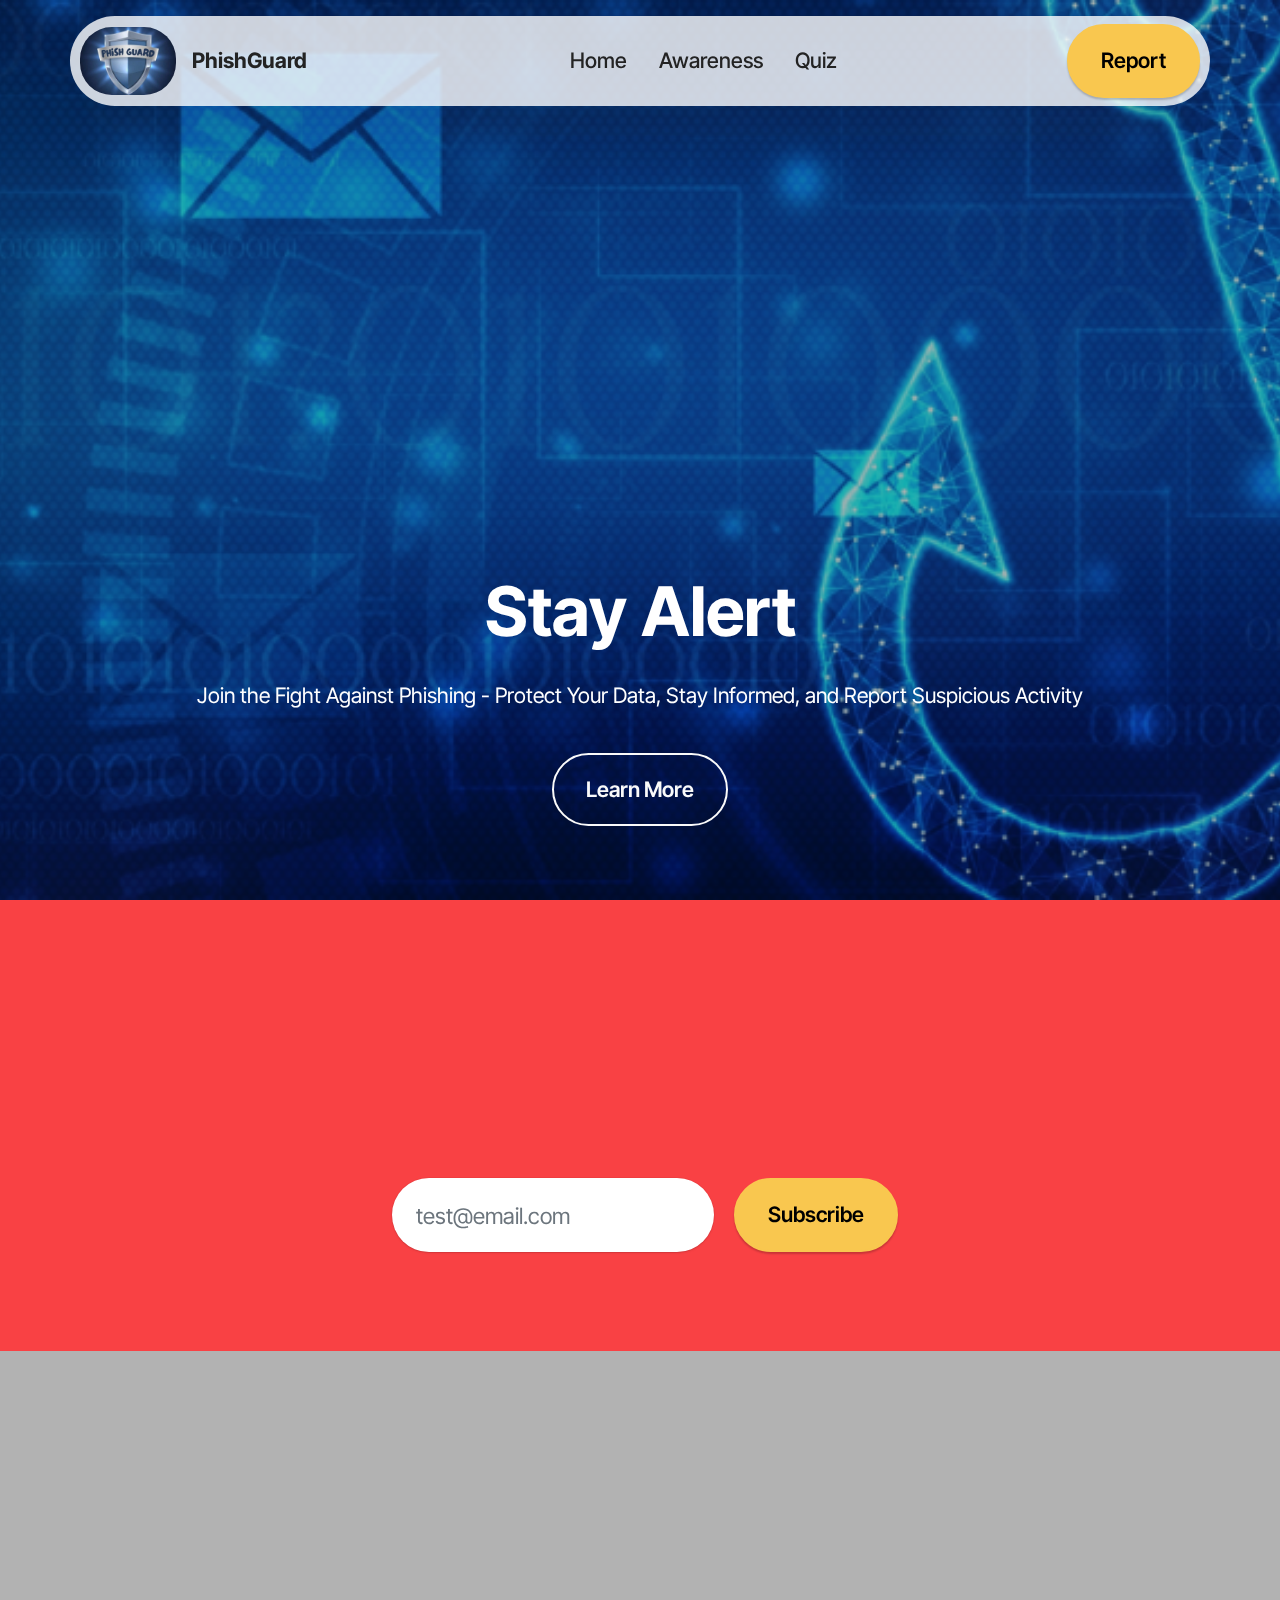
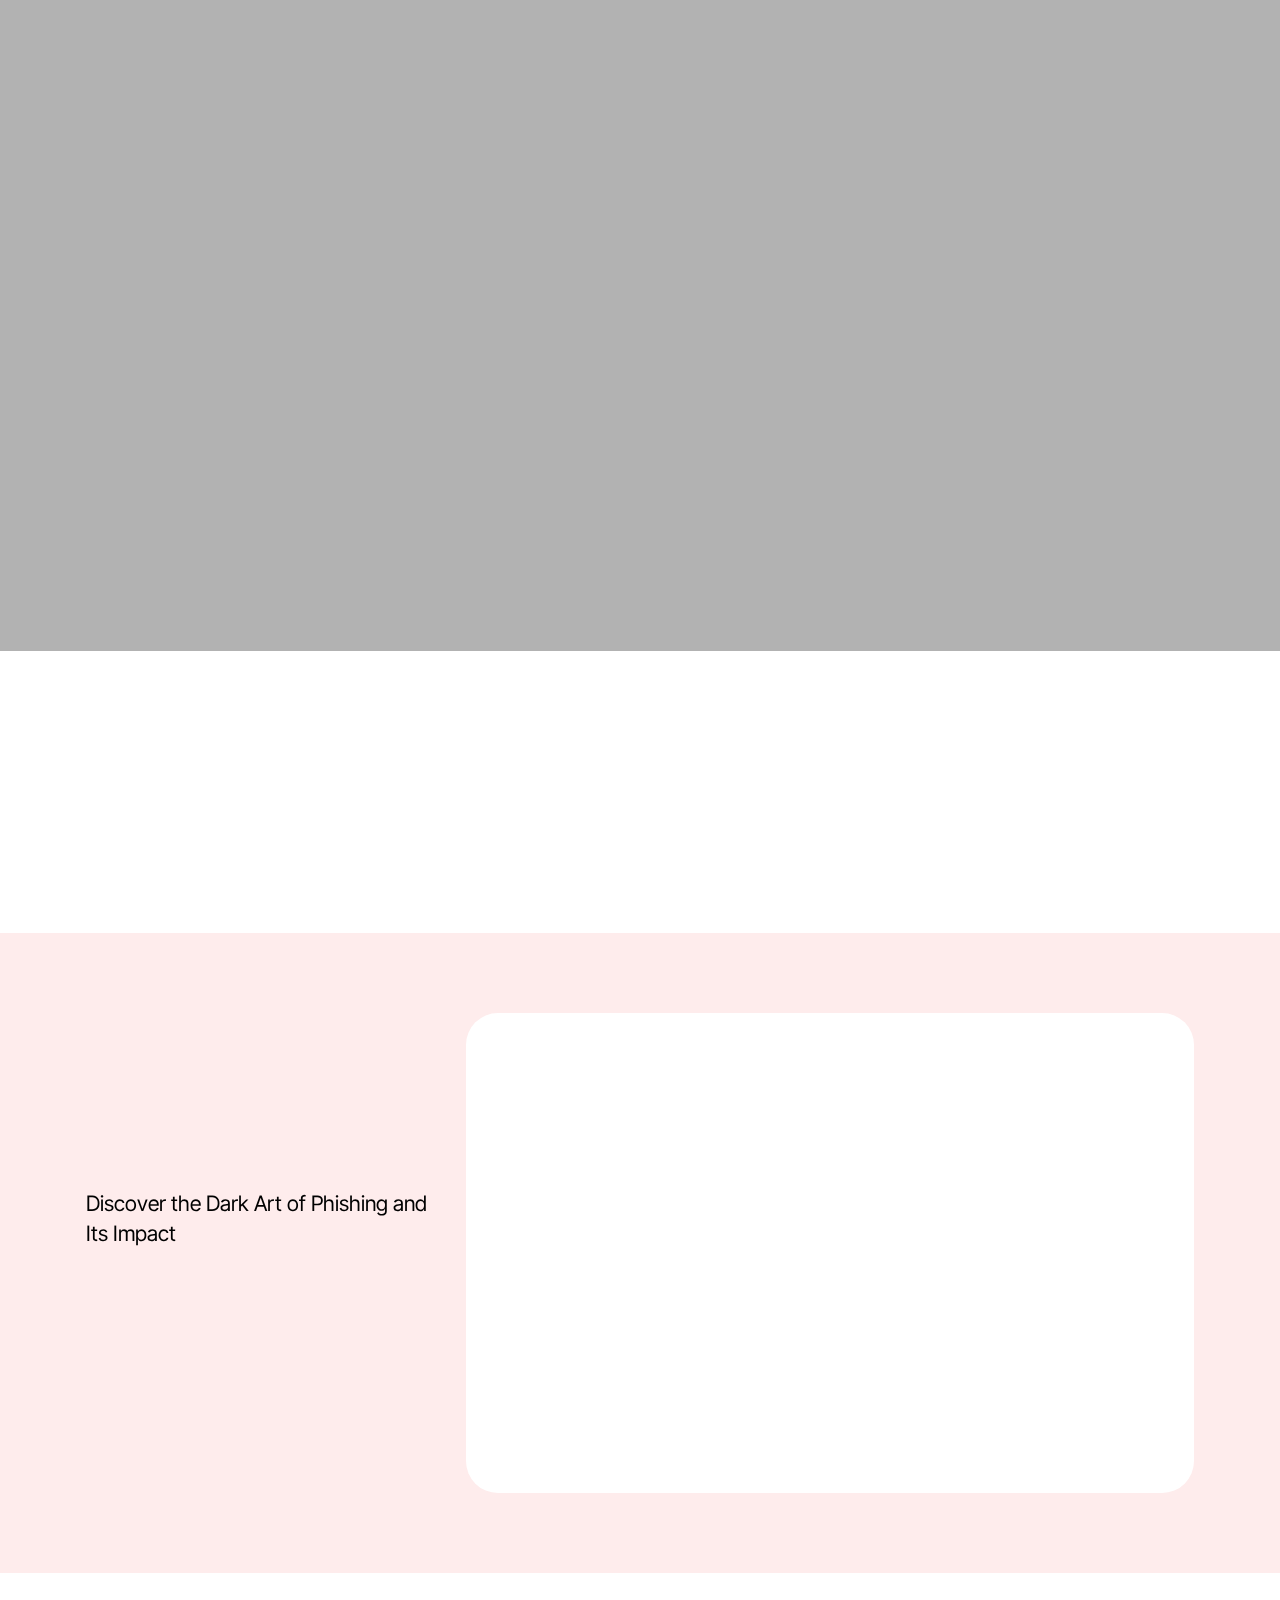
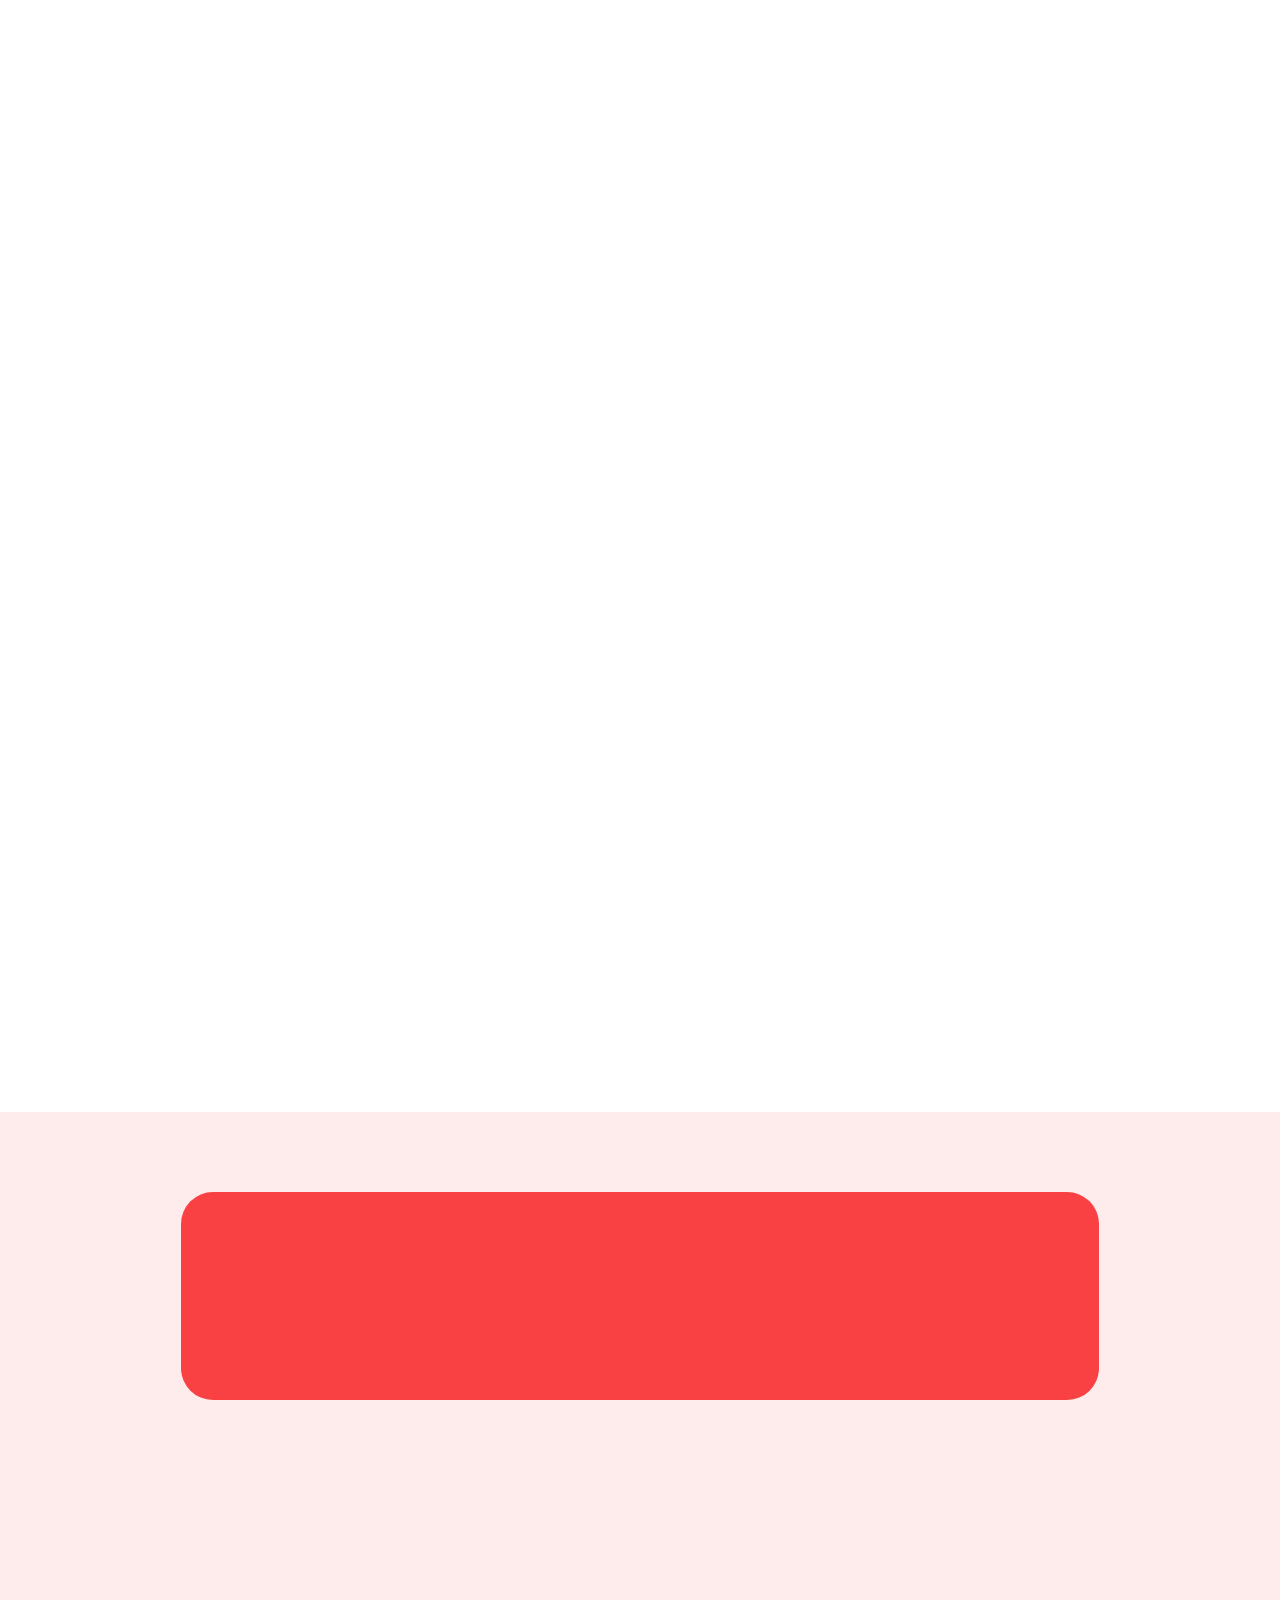
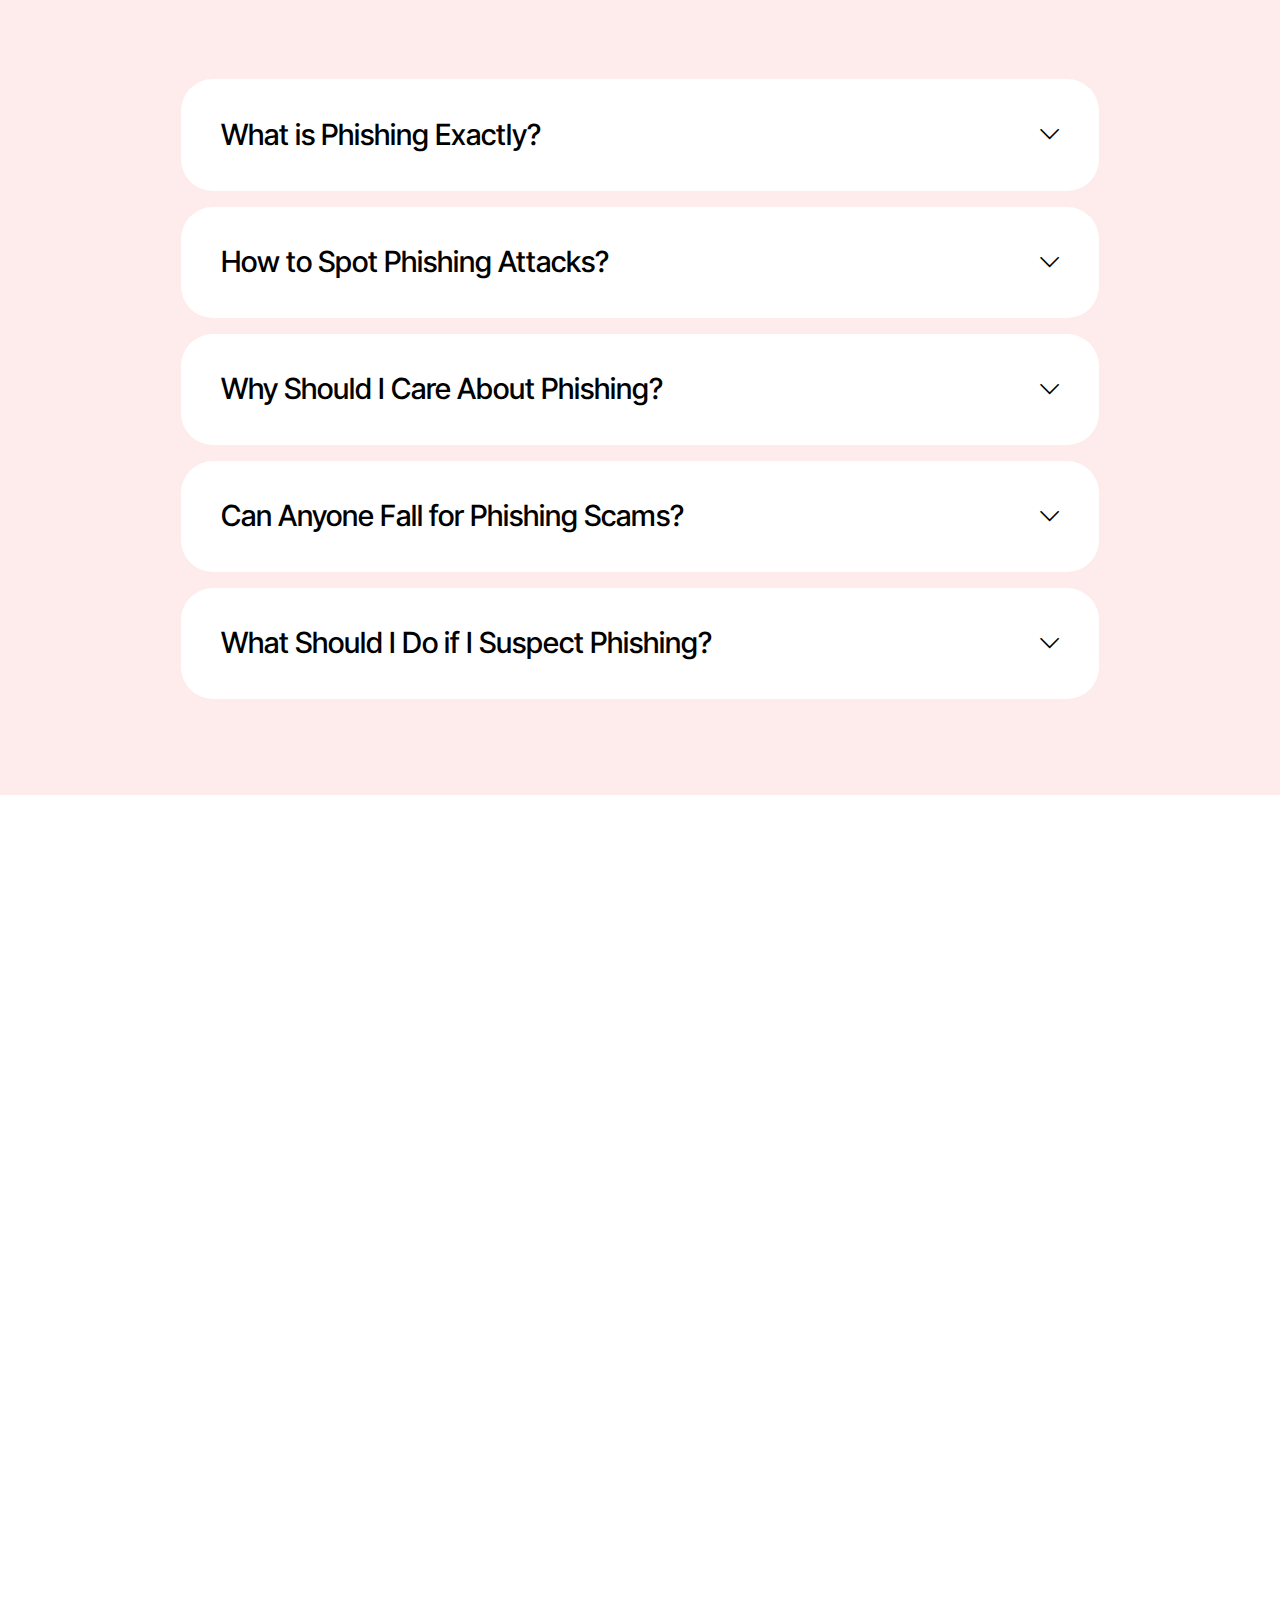
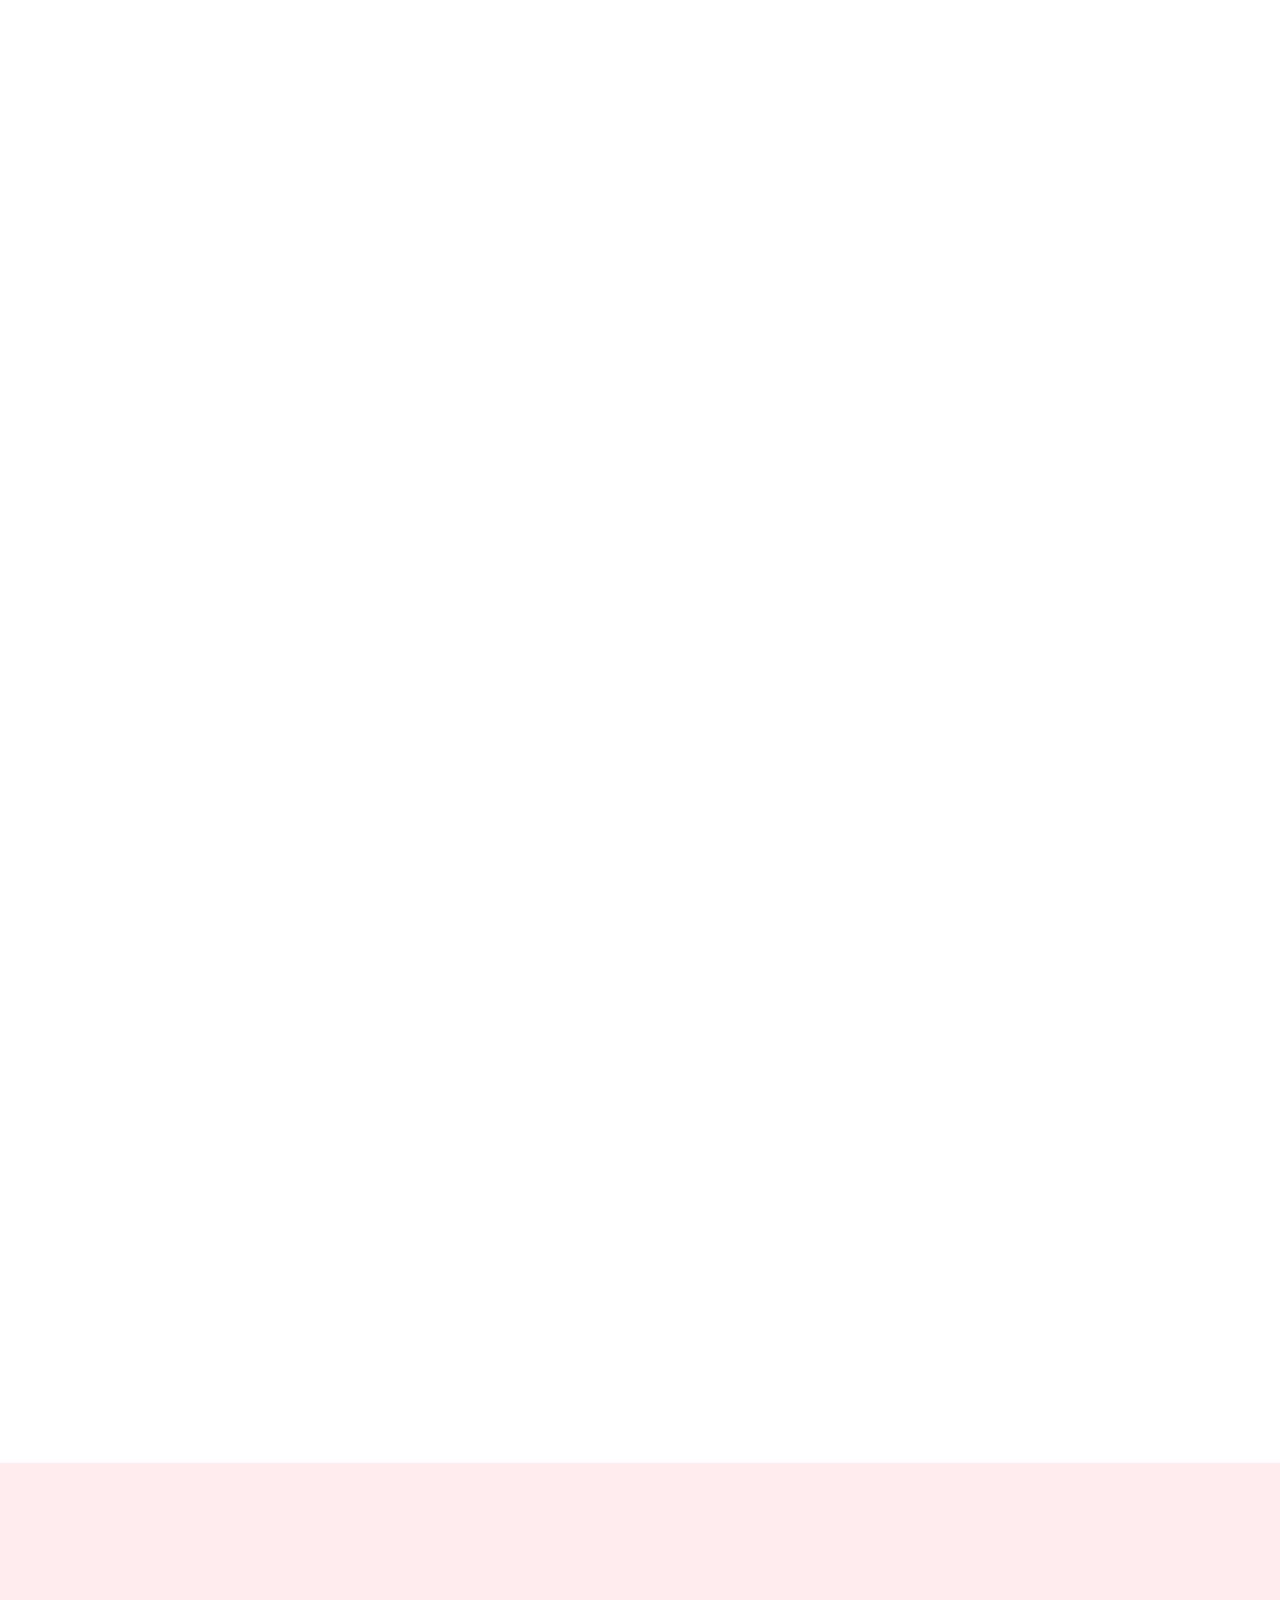
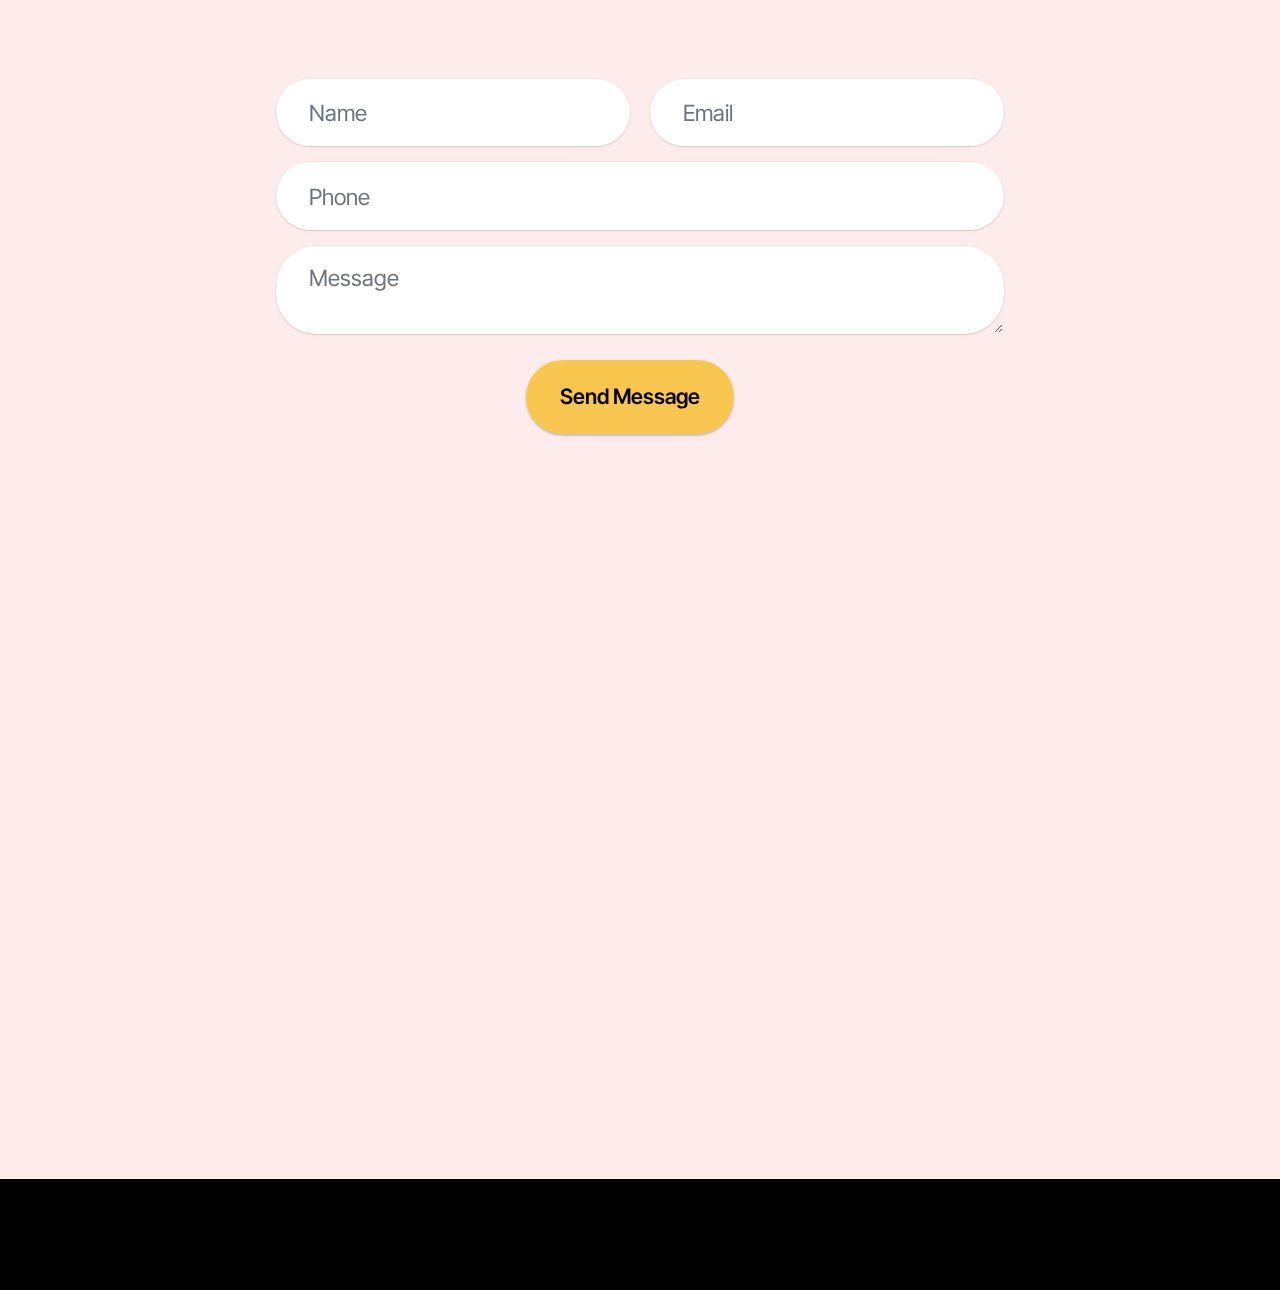
<file: index.html>
<!DOCTYPE html>
<html>
<head>

  <meta charset="UTF-8">
  <meta http-equiv="X-UA-Compatible" content="IE=edge">
  <meta name="generator" content="Mobirise AI v0.01, ai.mobirise.com">
  <meta name="viewport" content="width=device-width, initial-scale=1, minimum-scale=1">
  <link rel="shortcut icon" href="assets/images/logo5.png" type="image/x-icon">
  <meta name="description" content="Create a phishing awareness website with information on phishing, types of phishing, identifying techniques, real world examples, and a report section.">

  <title>Phishing Awareness Website</title>
  <link rel="stylesheet" href="assets/web/assets/mobirise-icons2/mobirise2.css">
  <link rel="stylesheet" href="assets/parallax/jarallax.css">
  <link rel="stylesheet" href="assets/bootstrap/css/bootstrap.min.css">
  <link rel="stylesheet" href="assets/bootstrap/css/bootstrap-grid.min.css">
  <link rel="stylesheet" href="assets/bootstrap/css/bootstrap-reboot.min.css">
  <link rel="stylesheet" href="assets/dropdown/css/style.css">
  <link rel="stylesheet" href="assets/socicon/css/styles.css">
  <link rel="stylesheet" href="assets/animatecss/animate.css">
  <link rel="stylesheet" href="assets/theme/css/style.css">
  <link rel="preload" href="https://fonts.googleapis.com/css2?family=Inter+Tight:wght@400;700&display=swap" as="style" onload="this.onload=null;this.rel='stylesheet'">
  <noscript><link rel="stylesheet" href="https://fonts.googleapis.com/css2?family=Inter+Tight:wght@400;700&display=swap"></noscript>
  <link rel="preload" as="style" href="assets/mobirise/css/additional.css"><link rel="stylesheet" href="assets/mobirise/css/additional.css" type="text/css">
  <link rel="stylesheet" href="style_2.css">
  <link rel="stylesheet" href="style_3.css">
  
  

  <style>:root{ --background: #FEECEC; --dominant-color: #F94144; --primary-color: #F9C74F; --secondary-color: #43AA8B; --success-color: #3ADB90; --danger-color: #DD3848; --warning-color: #FFC516; --info-color: #22D0F3; --background-text: #000000; --dominant-text: #FFFFFF; --primary-text: #000000; --secondary-text: #FFFFFF; --success-text: #000000; --danger-text: #FFFFFF; --warning-text: #000000; --info-text: #000000;}</style>
</head>
<body>

  <section class="menu menu2 cid-u3ZfHYornI" once="menu" id="menu-5-u3ZfHYornI">
    <nav class="navbar navbar-dropdown navbar-fixed-top navbar-expand-lg">
      <div class="container">
        <div class="navbar-brand">
          <span class="navbar-logo">
					  <a href="#">
						  <img src="assets/images/PHISH GUARD.jpg" style="height: 4.3rem;">
					</a>
  				</span>
	  			<span class="navbar-caption-wrap">
            <a class="navbar-caption text-black display-4" href="#">PhishGuard</a>
          </span>
        </div>
        <button class="navbar-toggler" type="button" data-toggle="collapse"
          data-bs-toggle="collapse" data-target="#navbarSupportedContent"
          data-bs-target="#navbarSupportedContent"
          aria-controls="navbarNavAltMarkup" aria-expanded="false"
          aria-label="Toggle navigation">
          <div class="hamburger">
            <span></span>
            <span></span>
            <span></span>
            <span></span>
          </div>
        </button>
        <div class="collapse navbar-collapse" id="navbarSupportedContent">
          <ul class="navbar-nav nav-dropdown" data-app-modern-menu="true">
            <li class="nav-item">
              <a class="nav-link link text-black display-4" href="http://localhost:5500/">Home</a>
            </li>
            <li class="nav-item">
              <a class="nav-link link text-black display-4" href="http://127.0.0.1:5500/awareness.html" aria-expanded="false">Awareness</a>
            </li>
            <li class="nav-item">
              <a class="nav-link link text-black display-4" href="http://127.0.0.1:5500/Quiz.html">Quiz</a>
            </li>
          </ul>
          <div class="navbar-buttons mbr-section-btn">
            <a class="btn btn-primary display-4" href="../awareness.html/#contact-form-2-u4fIWeaYhG">Report</a>
          </div>
        </div>
      </div>
    </nav>
  </section>

  
  <section class="header16 cid-u3ZfHYozGY mbr-fullscreen mbr-parallax-background" id="hero-17-u3ZfHYozGY">
    <div class="mbr-overlay" style="opacity: 0.3; background-color: rgb(0, 0, 0);"></div>
    <div class="container-fluid">
      <div class="row">
        <div class="content-wrap col-12 col-md-10">
          <h1 class="mbr-section-title mbr-fonts-style mbr-white mb-4 display-1">
            <strong>Stay Alert</strong>
          </h1>
          <p class="mbr-fonts-style mbr-text mbr-white mb-4 display-7">Join the Fight Against Phishing - Protect Your Data, Stay Informed, and Report Suspicious Activity</p>
          <div class="mbr-section-btn"><a class="btn btn-white-outline display-7" href="http://127.0.0.1:5500/awareness.html">Learn More</a></div>
        </div>
      </div>
    </div>
  </section>
    
  <section class="header2 cid-u3ZfHYoNtk" id="subscription-form-1-u3ZfHYoNtk">
    <div class="container">
      <div class="row content-wrapper justify-content-center">
        <div class="col-lg-8 mbr-form">
          <div class="">
            <h1 class="mbr-section-title mbr-fonts-style mb-5 display-1">
              <strong>Get Updates on Phishing Threats</strong>
            </h1>
          </div>
          <div class="text-wrapper align-left" data-form-type="formoid">
            <form action="https://mobirise.eu/" method="POST" class="mbr-form form-with-styler" data-form-title="Form Name"><input type="hidden" name="email" data-form-email="true" value="">
              <div class="row">
                <div hidden="hidden" data-form-alert="" class="alert alert-success col-12">Thanks for filling out the form!</div>
                <div hidden="hidden" data-form-alert-danger="" class="alert alert-danger col-12">
                  Oops...! some problem!
                </div>
              </div>
              <div class="dragArea row">
                <div data-for="email" class="col-lg-6 col-md-6 col-sm-12 form-group">
                  <input type="email" name="email" placeholder="test@email.com" data-form-field="email" class="form-control display-7" value="" id="email-header02-0">
                </div>
                <div class="col-auto mbr-section-btn"><button type="submit" class="w-100 btn btn-primary display-7">Subscribe</button></div>
              </div>
            </form>
          </div>
        </div>
      </div>
    </div>
  </section>
  
  <style>
    .cid-u3ZfHYo394 .mbr-fallback-image.disabled {
      display: none;
    }
    .cid-u3ZfHYo394 .mbr-fallback-image {
      display: block;
      background-size: cover;
      background-position: center center;
      width: 100%;
      height: 100%;
      position: absolute;
      top: 0;
      background: #000000;
    }
  </style>
  <section class="header18 cid-u3ZfHYo394 mbr-fullscreen" data-bg-video="https://www.youtube.com/embed/Y7zNlEMDmI4?autoplay&#x3D;1&amp;loop&#x3D;1&amp;playlist&#x3D;Y7zNlEMDmI4&amp;t&#x3D;20&amp;mute&#x3D;1&amp;playsinline&#x3D;1&amp;controls&#x3D;0&amp;showinfo&#x3D;0&amp;autohide&#x3D;1&amp;allowfullscreen&#x3D;true&amp;mode&#x3D;transparent" id="video-5-u3ZfHYo394">
    <div class="mbr-overlay" style="opacity: 0.3; background-color: rgb(0, 0, 0);"></div>
    <div class="container-fluid">
      <div class="row">
      </div>
    </div>
  </section>
    
  <section class="gallery10 cid-u3ZfHYos9T" id="features-69-u3ZfHYos9T">
    <div class="container-fluid">
        <div class="loop-container">
          <div class="item display-1" data-linewords="
            Uncover the Secrets of Phishing Attacks *
            Learn How to Spot Phishing Emails *" 
          data-direction="-1" data-speed="0.05">
          </div>
          <div class="item display-1" data-linewords="
            Uncover the Secrets of Phishing Attacks *
            Learn How to Spot Phishing Emails *" 
          data-direction="-1" data-speed="0.05">
          </div>
        </div>   
    </div>
  </section>
    
  <section class="article021 cid-u3ZfHYo6qY" id="features-51-u3ZfHYo6qY">
    <div class="container">
        <div class="row justify-content-center">
            <div class="col-lg-4">
              <div class="col-12 col-md-12">
                <h5 class="mbr-section-title mbr-fonts-style mt-0 mb-4 display-2">
                  <strong>Phishing Unveiled</strong>
                </h5>
                <h6 class="mbr-section-subtitle mbr-fonts-style mt-0 mb-4 display-7">
                  Discover the Dark Art of Phishing and Its Impact</h6>                    
              </div>
            </div>

            <div class="col-lg-8 side-features">
                <div class="item-wrapper align-left">
                  <div class="counter-container mbr-text mbr-fonts-style display-7">
                        <ul>
                          <li>Explore the Deceptive World of Phishing and How It Threatens Your Security</li>
                          <li>Learn About the Sneaky Tactics Used by Cybercriminals to Lure You In</li>
                          <li>Master the Art of Spotting Phishing Attempts Before They Hook You</li>
                          <li>Real-Life Stories of Individuals Falling Victim to Phishing Scams</li>
                          <li>Empower Yourself with Knowledge to Safeguard Against Phishing Attacks</li>
                        </ul>
                    </div>
                </div>
            </div>
        </div>
    </div>
  </section>
    
  <section class="features10 cid-u3ZfHYpmdB" id="metrics-2-u3ZfHYpmdB">
    <div class="container">
      <div class="row justify-content-center">
        <div class="item features-without-image col-12 col-md-6 col-lg-4">
          <div class="item-wrapper">
            <div class="card-box align-left">
              <h5 class="card-title mbr-fonts-style display-1">
                <strong>1.5 Million</strong>
              </h5>
              <p class="card-text mbr-fonts-style mb-3 display-7">
                Victims Annually
              </p>            
            </div>
          </div>
        </div>
        <div class="item features-without-image col-12 col-md-6 col-lg-4">
          <div class="item-wrapper">
            <div class="card-box align-left">
              <h5 class="card-title mbr-fonts-style display-1">
                <strong>$12 Billion</strong>
              </h5>
              <p class="card-text mbr-fonts-style mb-3 display-7">
                Global Losses
              </p>            
            </div>
          </div>
        </div>
        <div class="item features-without-image col-12 col-md-6 col-lg-4">
          <div class="item-wrapper">
            <div class="card-box align-left">
              <h5 class="card-title mbr-fonts-style display-1">
                <strong>90%</strong>
              </h5>
              <p class="card-text mbr-fonts-style mb-3 display-7">
                Phishing Emails Detected
              </p>            
            </div>
          </div>
       </div>
      </div>
    </div>
  </section>
    
<section class="people05 cid-u3ZfHYp1qa" id="testimonials-5-u3ZfHYp1qa">
	<div class="container">
		<div class="row mb-5 justify-content-center">
			<div class="col-12 mb-0 content-head">
				<h3 class="mbr-section-title mbr-fonts-style align-center mb-0 display-2">
					<strong>Survivors</strong>
				</h3>
			</div>
		</div>
		<div class="row">
			<div class="item features-without-image col-12 col-md-6 col-lg-4 active">
				<div class="item-wrapper">
					<div class="card-box align-left">
						<p class="card-text mbr-fonts-style display-7">
							&quot;Phishing almost got me, but now I&#x27;m a savvy internet ninja!&quot;
						</p>
						<div class="img-wrapper mt-4 mb-3">
							<img src="assets/images/photo-1671212041190-5e1c0c509f11.jpeg" data-slide-to="0" data-bs-slide-to="0">
						</div>
						<h5 class="card-title mbr-fonts-style display-7">
							<strong>Max Power</strong>
						</h5>
					</div>
				</div>
			</div>
			<div class="item features-without-image col-12 col-md-6 col-lg-4">
				<div class="item-wrapper">
					<div class="card-box align-left">
						<p class="card-text mbr-fonts-style display-7">
							&quot;I clicked, I regretted, I learned. Stay vigilant, folks!&quot;
						</p>
						<div class="img-wrapper mt-4 mb-3">
							<img src="assets/images/photo-1589571894960-20bbe2828d0a.jpeg" data-slide-to="1" data-bs-slide-to="1">
						</div>
						<h5 class="card-title mbr-fonts-style display-7">
							<strong>Luna Star</strong>
						</h5>
					</div>
				</div>
			</div>
			<div class="item features-without-image col-12 col-md-6 col-lg-4">
				<div class="item-wrapper">
					<div class="card-box align-left">
						<p class="card-text mbr-fonts-style display-7">
							&quot;Phishing? Not on my watch! I outsmarted those cyber tricksters!&quot;
						</p>
						<div class="img-wrapper mt-4 mb-3">
							<img src="assets/images/photo-1492288991661-058aa541ff43.jpeg" data-slide-to="2" data-bs-slide-to="2">
						</div>
						<h5 class="card-title mbr-fonts-style display-7">
							<strong>Ace Hacker</strong>
						</h5>
					</div>
				</div>
			</div>
			<div class="item features-without-image col-12 col-md-6 col-lg-4">
				<div class="item-wrapper">
					<div class="card-box align-left">
						<p class="card-text mbr-fonts-style display-7">
							&quot;Phishing made me wiser. Now I&#x27;m the one phishing for scammers!&quot;
						</p>
						<div class="img-wrapper mt-4 mb-3">
							<img src="assets/images/photo-1485811661309-ab85183a729c.jpeg" data-slide-to="4" data-bs-slide-to="5">
						</div>
						<h5 class="card-title mbr-fonts-style display-7">
							<strong>Cyber Sleuth</strong>
						</h5>
					</div>
				</div>
			</div>
			<div class="item features-without-image col-12 col-md-6 col-lg-4">
				<div class="item-wrapper">
					<div class="card-box align-left">
						<p class="card-text mbr-fonts-style display-7">
							&quot;Phishing? Pfft, child&#x27;s play. I&#x27;m untouchable now!&quot;
						</p>
						<div class="img-wrapper mt-4 mb-3">
							<img src="assets/images/photo-1599566150163-29194dcaad36.jpeg" data-slide-to="6" data-bs-slide-to="6">
						</div>
						<h5 class="card-title mbr-fonts-style display-7">
							<strong>Tech Titan</strong>
						</h5>
					</div>
				</div>
			</div>
			<div class="item features-without-image col-12 col-md-6 col-lg-4">
				<div class="item-wrapper">
					<div class="card-box align-left">
						<p class="card-text mbr-fonts-style display-7">
							&quot;Phishing tried, but I emerged stronger and more vigilant!&quot;
						</p>
						<div class="img-wrapper mt-4 mb-3">
							<img src="assets/images/photo-1608652763120-59aab1d8125c.jpeg" data-slide-to="7" data-bs-slide-to="7">
						</div>
						<h5 class="card-title mbr-fonts-style display-7">
							<strong>Vigilante Vixen</strong>
						</h5>
					</div>
				</div>
			</div>
		</div>
	</div>
</section>
    
<section class="article13 cid-u3ZfHYp87B" id="call-to-action-3-u3ZfHYp87B">
    <div class="container">
        <div class="row justify-content-center">
            <div class="card col-md-12 col-lg-10">
                <div class="card-wrapper">
                    <div class="card-box align-left">
                        <h4 class="card-title mbr-fonts-style display-2">
                            <strong>Fight Phishing, Stay Secure!</strong>
                        </h4>
                    </div>
                </div>
            </div>
        </div>
    </div>
</section>
       
<section class="list1 cid-u3ZfHYpxaK" id="faq-1-u3ZfHYpxaK">
	<div class="container">
		<div class="row justify-content-center">
			<div class="col-12 col-md-12 col-lg-10 m-auto">
				<div class="content">
					<div class="mbr-section-head align-left mb-5">
						<h3 class="mbr-section-title mb-2 mbr-fonts-style display-2">
							<strong>Phishing Mythbusters</strong>
						</h3>
					</div>
					<div id="bootstrap-accordion_0" class="panel-group accordionStyles accordion" role="tablist" aria-multiselectable="true">
						<div class="card mb-3">
							<div class="card-header" role="tab" id="headingOne">
								<a role="button" class="panel-title collapsed" data-toggle="collapse" data-bs-toggle="collapse" data-core="" href="#collapse1_0" aria-expanded="false" aria-controls="collapse1">
									<h6 class="panel-title-edit mbr-semibold mbr-fonts-style mb-0 display-5">
										What is Phishing Exactly?
									</h6>
									<span class="sign mbr-iconfont mobi-mbri-arrow-down"></span>
								</a>
							</div>
							<div id="collapse1_0" class="panel-collapse noScroll collapse" role="tabpanel" aria-labelledby="headingOne" data-parent="#accordion" data-bs-parent="#bootstrap-accordion_0">
								<div class="panel-body">
									<p class="mbr-fonts-style panel-text display-7">
										Phishing is when attackers attempt to trick users into doing 'the wrong thing', 
                    such as clicking a bad link that will download malware, or direct them to a dodgy website.
                    <br>Phishing can be conducted via a text message, social media, or by phone, but the term 'phishing' is mainly used to describe 
                    attacks that arrive by email. Phishing emails can reach millions of users directly, and hide amongst the huge number of benign 
                    emails that busy users receive. Attacks can install malware (such as ransomware), sabotage systems, or steal intellectual
                    property and money.
									</p>
								</div>
							</div>
						</div>
						<div class="card mb-3">
							<div class="card-header" role="tab" id="headingOne">
								<a role="button" class="panel-title collapsed" data-toggle="collapse" data-bs-toggle="collapse" data-core="" href="#collapse2_0" aria-expanded="false" aria-controls="collapse2">
									<h6 class="panel-title-edit mbr-semibold mbr-fonts-style mb-0 display-5">
										How to Spot Phishing Attacks?
									</h6>
									<span class="sign mbr-iconfont mobi-mbri-arrow-down"></span>
								</a>
							</div>
							<div id="collapse2_0" class="panel-collapse noScroll collapse" role="tabpanel" aria-labelledby="headingOne" data-parent="#accordion" data-bs-parent="#bootstrap-accordion_0">
								<div class="panel-body">
									<p class="mbr-fonts-style panel-text display-7">
										Look out for suspicious links, requests for personal information, and urgent messages asking for immediate action.
									</p>
								</div>
							</div>
						</div>
						<div class="card mb-3">
							<div class="card-header" role="tab" id="headingOne">
								<a role="button" class="panel-title collapsed" data-toggle="collapse" data-bs-toggle="collapse" data-core="" href="#collapse3_0" aria-expanded="false" aria-controls="collapse3">
									<h6 class="panel-title-edit mbr-semibold mbr-fonts-style mb-0 display-5">
										Why Should I Care About Phishing?
									</h6>
									<span class="sign mbr-iconfont mobi-mbri-arrow-down"></span>
								</a>
							</div>
							<div id="collapse3_0" class="panel-collapse noScroll collapse" role="tabpanel" aria-labelledby="headingOne" data-parent="#accordion" data-bs-parent="#bootstrap-accordion_0">
								<div class="panel-body">
									<p class="mbr-fonts-style panel-text display-7">
										Phishing can lead to identity theft, financial loss, and even compromise your company&#x27;s security.
									</p>
								</div>
							</div>
						</div>
						<div class="card mb-3">
							<div class="card-header" role="tab" id="headingOne">
								<a role="button" class="panel-title collapsed" data-toggle="collapse" data-bs-toggle="collapse" data-core="" href="#collapse4_0" aria-expanded="false" aria-controls="collapse4">
									<h6 class="panel-title-edit mbr-semibold mbr-fonts-style mb-0 display-5">
										Can Anyone Fall for Phishing Scams?
									</h6>
									<span class="sign mbr-iconfont mobi-mbri-arrow-down"></span>
								</a>
							</div>
							<div id="collapse4_0" class="panel-collapse noScroll collapse" role="tabpanel" aria-labelledby="headingOne" data-parent="#accordion" data-bs-parent="#bootstrap-accordion_0">
								<div class="panel-body">
									<p class="mbr-fonts-style panel-text display-7">
										Yes, even tech-savvy individuals can be tricked by sophisticated phishing tactics. Stay vigilant!
									</p>
								</div>
							</div>
						</div>
						<div class="card mb-3">
							<div class="card-header" role="tab" id="headingOne">
								<a role="button" class="panel-title collapsed" data-toggle="collapse" data-bs-toggle="collapse" data-core="" href="#collapse5_0" aria-expanded="false" aria-controls="collapse5">
									<h6 class="panel-title-edit mbr-semibold mbr-fonts-style mb-0 display-5">
										What Should I Do if I Suspect Phishing?
									</h6>
									<span class="sign mbr-iconfont mobi-mbri-arrow-down"></span>
								</a>
							</div>
							<div id="collapse5_0" class="panel-collapse noScroll collapse" role="tabpanel" aria-labelledby="headingOne" data-parent="#accordion" data-bs-parent="#bootstrap-accordion_0">
								<div class="panel-body">
									<p class="mbr-fonts-style panel-text display-7">
										Report it immediately to protect yourself and others from falling victim to cyber scams.
									</p>
								</div>
							</div>
						</div>
					</div>
				</div>
			</div>
		</div>
	</div>
</section>
    
<section class="features03 cid-u3ZfHYpL0U" id="news-1-u3ZfHYpL0U">
	<div class="container-fluid">
		<div class="row justify-content-center mb-5">
			<div class="col-12 content-head">
				<div class="mbr-section-head">
					<h4 class="mbr-section-title mbr-fonts-style align-center mb-0 display-2">
						<strong>Phishing News Flash</strong>
					</h4>
				</div>
			</div>
		</div>
		<div class="row">
			<div class="item features-image col-12 col-md-6 col-lg-3 active">
				<div class="item-wrapper">
					<div class="item-img mb-3">
						<img src="assets/images/photo-1665309421154-98e2b9888566.jpeg">
					</div>
					<div class="item-content align-left">
						<h6 class="item-subtitle mbr-fonts-style mb-3 display-5">
							<strong><a class="text-black fw-bold" href="#">New Phishing Trends Unveiled</a></strong>
						</h6>
						<p class="mbr-text mbr-fonts-style mb-3 display-7">Feb 11, 2024</p>
						<p class="mbr-text mbr-fonts-style mb-3 display-7">Stay ahead of cybercriminals with insights into the latest phishing techniques and how to defend against them.</p>
						<div class="mbr-section-btn item-footer"><a href="#" class="btn item-btn btn-primary display-7">Read</a></div>
					</div>
				</div>
			</div>
			<div class="item features-image col-12 col-md-6 col-lg-3">
				<div class="item-wrapper">
					<div class="item-img mb-3">
						<img src="assets/images/photo-1640686797937-8bcfbeaca3d5.jpeg" data-slide-to="1" data-bs-slide-to="1">
					</div>
					<div class="item-content align-left">
						<h6 class="item-subtitle mbr-fonts-style mb-3 display-5">
							<strong><a class="text-black fw-bold" href="#">Phishing Scam Alert!</a></strong>
						</h6>
						<p class="mbr-text mbr-fonts-style mb-3 display-7">Feb 10, 2024</p>
						<p class="mbr-text mbr-fonts-style mb-3 display-7">Beware of fake emails claiming urgent action required. Learn how to spot and avoid falling for phishing traps.</p>
						<div class="mbr-section-btn item-footer"><a href="#" class="btn item-btn btn-primary display-7">Read</a></div>
					</div>
				</div>
			</div>
			<div class="item features-image col-12 col-md-6 col-lg-3">
				<div class="item-wrapper">
					<div class="item-img mb-3">
						<img src="assets/images/photo-1585643965050-da69dc20c5cf.jpeg" data-slide-to="2" data-bs-slide-to="2">
					</div>
					<div class="item-content align-left">
						<h6 class="item-subtitle mbr-fonts-style mt-0 mb-3 display-5">
							<strong><a class="text-black fw-bold" href="#">Phishing Success Stories</a></strong>
						</h6>
						<p class="mbr-text mbr-fonts-style mb-3 display-7">Feb 9, 2024</p>
						<p class="mbr-text mbr-fonts-style mb-3 display-7">Discover how individuals and organizations thwarted phishing attempts and protected their sensitive data.</p>
						<div class="mbr-section-btn item-footer"><a href="#" class="btn item-btn btn-primary display-7">Read</a></div>
					</div>
				</div>
			</div>
			<div class="item features-image col-12 col-md-6 col-lg-3">
				<div class="item-wrapper">
					<div class="item-img mb-3">
						<img src="assets/images/photo-1640686797322-6da33a32b67e.jpeg" data-slide-to="3" data-bs-slide-to="3">
					</div>
					<div class="item-content align-left">
						<h6 class="item-subtitle mbr-fonts-style mt-0 mb-3 display-5">
							<strong><a class="text-black fw-bold" href="#">Phishing Prevention Tips</a></strong>
						</h6>
						<p class="mbr-text mbr-fonts-style mb-3 display-7">Feb 8, 2024</p>
						<p class="mbr-text mbr-fonts-style mb-3 display-7">Learn practical strategies to safeguard yourself against phishing attacks and keep your information secure.</p>
						<div class="mbr-section-btn item-footer"><a href="#" class="btn item-btn btn-primary display-7">Read</a></div>
					</div>
				</div>
			</div>
		</div>
	</div>
</section>
    
<section class="social05 cid-u3ZfHYqvmH" id="follow-us-2-u3ZfHYqvmH">
    <div class="container">
        <div class="row">
            <h3 class="mbr-section-title align-center mb-5 mbr-fonts-style display-2">
                <strong>Follow Us, Stay Safe</strong>
            </h3>
            <div class="col-12">
                <div class="social-row">
                    <div class="soc-item">
                        <a href="#" target="_blank">
                            <span class="mbr-iconfont socicon socicon-facebook"></span>
                        </a>
                    </div>
                    <div class="soc-item">
                        <a href="#" target="_blank">
                            <span class="mbr-iconfont socicon-twitter socicon"></span>
                        </a>
                    </div>
                    <div class="soc-item">
                        <a href="#" target="_blank">
                            <span class="mbr-iconfont socicon-instagram socicon"></span>
                        </a>
                    </div>
                    <div class="soc-item">
                        <a href="#" target="_blank">
                            <span class="mbr-iconfont socicon socicon-linkedin"></span>
                        </a>
                    </div>
                    <div class="soc-item">
                        <a href="#" target="_blank">
                            <span class="mbr-iconfont socicon socicon-twitch"></span>
                        </a>
                    </div>
                </div>
            </div>
        </div>
    </div>
</section>

<section class="people03 cid-u3ZfHYpM0D" id="team-1-u3ZfHYpM0D">
	<div class="container-fluid ">
		<div class="row justify-content-center">
			<div class="col-12 content-head">
				<div class="mbr-section-head mb-5">
					<h4 class="mbr-section-title mbr-fonts-style align-center mb-0 display-2">
						<strong>Meet The Team</strong>
					</h4>
				</div>
			</div>
		</div>
		<div class="row justify-content-center">
			<div class="item features-image col-12 col-md-6 col-lg-3">
				<div class="item-wrapper">
					<div class="item-img mb-3">
						<img src="assets/images/Kanak.jpg">
					</div>
					<div class="item-content align-left">
						<h6 class="item-subtitle mbr-fonts-style display-5">
							<strong>Kanak Jain</strong>
            </h6>
					</div>
				</div>
			</div>
			<div class="item features-image col-12 col-md-6 col-lg-3">
				<div class="item-wrapper">
					<div class="item-img mb-3">
						<img src="assets/images/Kush.jpg">
					</div>
					<div class="item-content align-left">
						<h6 class="item-subtitle mbr-fonts-style display-5">
							<strong>Kush Chauhan</strong>
            </h6>
					</div>
				</div>
			</div>
			<div class="item features-image col-12 col-md-6 col-lg-3">
				<div class="item-wrapper">
					<div class="item-img mb-3">
						<img src="assets/images/Khushi.jpg">
					</div>
					<div class="item-content align-left">
						<h6 class="item-subtitle mbr-fonts-style display-5">
							<strong>Khushi Tiwari</strong>
            </h6>
					</div>
				</div>
			</div>
        </div>
      </div>
		</div>
	</div>
</section>
    
<section class="form5 cid-u3ZfHYqKZN" id="contact-form-3-u3ZfHYqKZN">
    <div class="container">
        <div class="row justify-content-center">
            <div class="col-12 content-head">
                <div class="mbr-section-head mb-5">
                    <h3 class="mbr-section-title mbr-fonts-style align-center mb-0 display-2">
                        <strong>Get in Touch</strong>
                    </h3>                    
                </div>
            </div>
        </div>
        <div class="row justify-content-center">
            <div class="col-lg-8 mx-auto mbr-form" data-form-type="formoid">
                <form action="https://mobirise.eu/" method="POST" class="mbr-form form-with-styler" data-form-title="Form Name"><input type="hidden" name="email" data-form-email="true" value="">
                    <div class="row">
                        <div hidden="hidden" data-form-alert="" class="alert alert-success col-12">Thanks for filling out the form!</div>
                        <div hidden="hidden" data-form-alert-danger="" class="alert alert-danger col-12">
                            Oops...! some problem!
                        </div>
                    </div>
                    <div class="dragArea row">
                        <div class="col-md col-sm-12 form-group mb-3" data-for="name">
                            <input type="text" name="name" placeholder="Name" data-form-field="name" class="form-control" value="" id="name-form02-0">
                        </div>
                        <div class="col-md col-sm-12 form-group mb-3" data-for="email">
                            <input type="email" name="email" placeholder="Email" data-form-field="email" class="form-control" value="" id="email-form02-0">
                        </div>
                        <div class="col-12 form-group mb-3" data-for="url">
                            <input type="url" name="url" placeholder="Phone" data-form-field="url" class="form-control" value="" id="url-form5-0">
                        </div>
                        <div class="col-12 form-group mb-3" data-for="textarea">
                            <textarea name="textarea" placeholder="Message" data-form-field="textarea" class="form-control" id="textarea-form02-0"></textarea>
                        </div>
                        <div class="col-lg-12 col-md-12 col-sm-12 align-center mbr-section-btn"><button type="submit" class="btn btn-primary display-7">Send Message</button></div>
                    </div>
                </form>
            </div>
        </div>
    </div>
</section>
    
  </style>
<section class="contacts03 cid-u4fIWeaqcj" id="contacts-11-u4fIWeaqcj">
  <div class="container">
    <div class="row justify-content-center">
      <div class="col-lg-4">
        <div class="col-12 col-md-12">
          <h5 class="mbr-section-title mbr-fonts-style mt-0 mb-4 display-2">
            <strong>Get Help</strong>
          </h5>
          <p class="mbr-section-subtitle mbr-fonts-style mt-0 mb-4 display-7">
            Phone: <a href="">1-800-REPORT</a>
            <br>Email: help@phishingguard.com</p> 
        </div>
      </div>
      <div class="col-lg-8 side-features">
        <div class="google-map">
          <iframe frameborder="0" style="border:0" src="https://www.google.com/maps/embed/v1/place?key&#x3D;AIzaSyCt1265A4qvZy9HKUeA8J15AOC4SrCyZe4&amp;q&#x3D;Ghaziabad%20India" allowfullscreen=""></iframe>
        </div>
      </div>
    </div>
  </div>
</section>
    
<section class="footer4 cid-u3ZfHYqfyI" once="footers" id="footer-4-u3ZfHYqfyI">
    <div class="container">
        <div class="media-container-row align-center mbr-white">
            <div class="col-12">
                <p class="mbr-text mb-0 mbr-fonts-style display-7">
                    © 2024 Phishing Awareness Team. All Rights Reserved.
                </p>
            </div>
        </div>
    </div>
</section>

<script src="assets/parallax/jarallax.js"></script>
  <script src="assets/bootstrap/js/bootstrap.bundle.min.js"></script>
  <script src="assets/dropdown/js/navbar-dropdown.js"></script>
  <script src="assets/scrollgallery/scroll-gallery.js"></script>
  <script src="assets/mbr-switch-arrow/mbr-switch-arrow.js"></script>
  <script src="assets/smoothscroll/smooth-scroll.js"></script>
  <script src="assets/ytplayer/index.js"></script>
  <script src="assets/theme/js/script.js"></script>
  <script src="assets/formoid/formoid.min.js"></script>
  
  <script>

    (function(){
      var animationInput = document.createElement('input');
      animationInput.setAttribute('name', 'animation');
      animationInput.setAttribute('type', 'hidden');
      document.body.append(animationInput);
    })();

  </script>
</body>
</html>
</file>
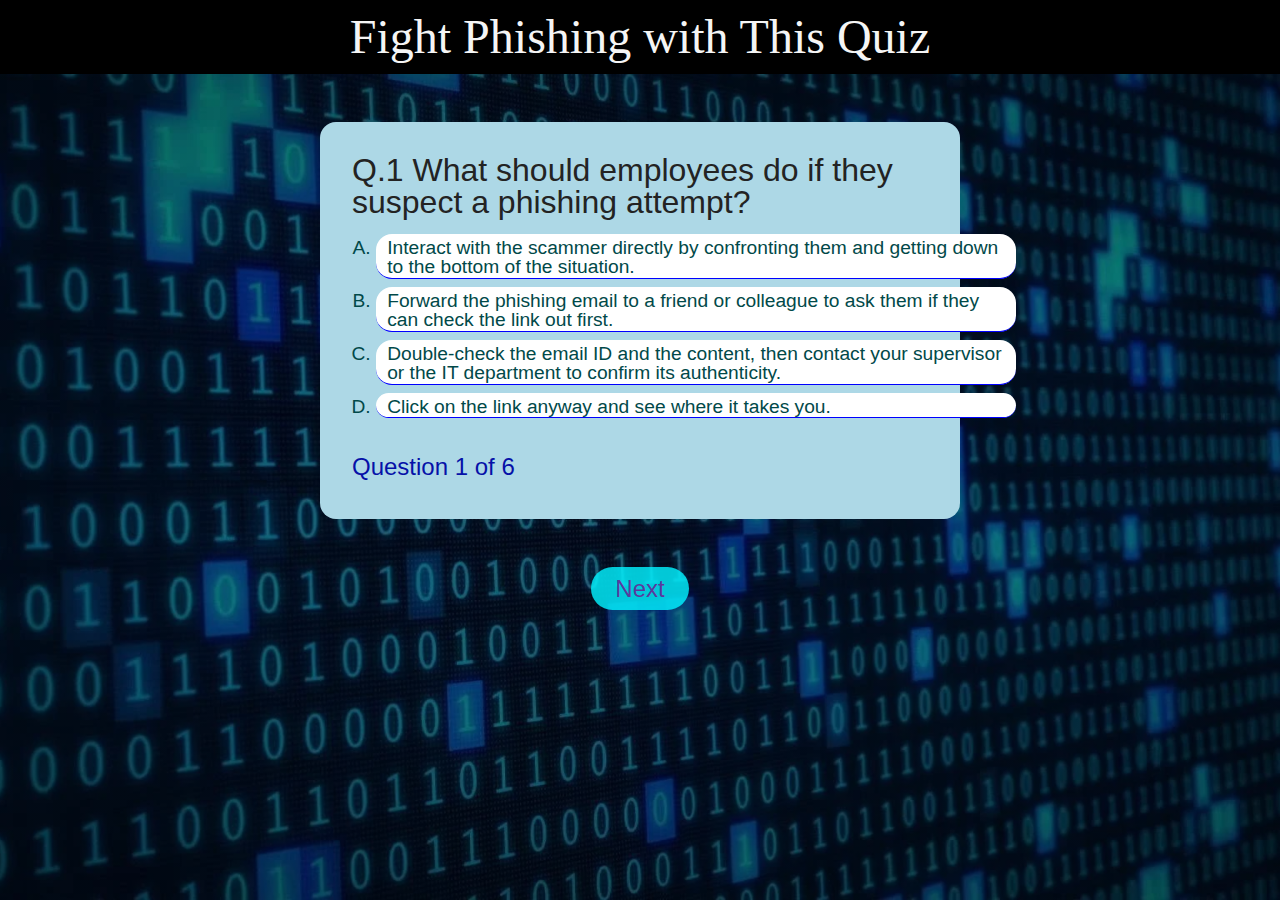
<file: Quiz.html>
<!DOCTYPE html>
<html>
<head>

  <meta charset="UTF-8">
  <meta http-equiv="X-UA-Compatible" content="IE=edge">
  <meta name="generator" content="Mobirise AI v0.01, ai.mobirise.com">
  <meta name="viewport" content="width=device-width, initial-scale=1, minimum-scale=1">
  <link rel="shortcut icon" href="assets/images/logo5.png" type="image/x-icon">
  <meta name="description" content="Create a phishing awareness website with information on phishing, types of phishing, identifying techniques, real world examples, and a report section.">

  <title>Phishing Awareness Website</title>
  <link rel="stylesheet" href="assets/web/assets/mobirise-icons2/mobirise2.css">
  <link rel="stylesheet" href="assets/parallax/jarallax.css">
  <link rel="stylesheet" href="assets/bootstrap/css/bootstrap.min.css">
  <link rel="stylesheet" href="assets/bootstrap/css/bootstrap-grid.min.css">
  <link rel="stylesheet" href="assets/bootstrap/css/bootstrap-reboot.min.css">
  <link rel="stylesheet" href="assets/dropdown/css/style.css">
  <link rel="stylesheet" href="assets/socicon/css/styles.css">
  <link rel="stylesheet" href="assets/animatecss/animate.css">
  <link rel="stylesheet" href="assets/theme/css/style.css">
  <link rel="preload" href="https://fonts.googleapis.com/css2?family=Inter+Tight:wght@400;700&display=swap" as="style" onload="this.onload=null;this.rel='stylesheet'">
  <noscript><link rel="stylesheet" href="https://fonts.googleapis.com/css2?family=Inter+Tight:wght@400;700&display=swap"></noscript>
  <link rel="preload" as="style" href="assets/mobirise/css/additional.css"><link rel="stylesheet" href="assets/mobirise/css/additional.css" type="text/css">
  <link rel="stylesheet" href="style_2.css">
  <link rel="stylesheet" href="style_3.css">
  <link rel="stylesheet" href="style_4.css">
  
  

  <style>:root{ --background: #FEECEC; --dominant-color: #F94144; --primary-color: #F9C74F; --secondary-color: #43AA8B; --success-color: #3ADB90; --danger-color: #DD3848; --warning-color: #FFC516; --info-color: #22D0F3; --background-text: #000000; --dominant-text: #FFFFFF; --primary-text: #000000; --secondary-text: #FFFFFF; --success-text: #000000; --danger-text: #FFFFFF; --warning-text: #000000; --info-text: #000000;}</style>
</head>
<body>
<div class="quiz-sec">
  <h1 id="title">Fight Phishing with This Quiz</h1>
  <div id="quiz-container">
      <div class="questions">
          <h2 id="question"></h2>
          <ol type="A">
              <li class="option"><span id="option0" onclick="calcScore(this)"></span></li>
              <li class="option"><span id="option1" onclick="calcScore(this)"></span></li>
              <li class="option"><span id="option2" onclick="calcScore(this)"></span></li>
              <li class="option"><span id="option3" onclick="calcScore(this)"></span></li>
          </ol>
          <h4 id="stat"></h4>
      </div>

      <div class="buttons">
          <button type="button" class="next">Next</button>
      </div>

  </div>
  <div id="scoreboard">
      <h2 id="score-title">Your Score</h2>
      <h2 id="score"></h2>
      <button type="button" id="score-btn" onclick="backToQuiz()">Back to Quiz</button>
      <button type="button" id="check-answer" onclick="checkAnswer()">Check Answers</button>
  </div>
  <div id="answerBank">
      <h2>Answers :</h2>
      <ol type="1" id="answers">

      </ol>
      <button type="button" id="score-btn" onclick="backToQuiz()">Back to Quiz</button>
  </div>
</div>
<script src="quiz.js"></script>
  
  <script src="assets/parallax/jarallax.js"></script>
    <script src="assets/bootstrap/js/bootstrap.bundle.min.js"></script>
    <script src="assets/dropdown/js/navbar-dropdown.js"></script>
    <script src="assets/scrollgallery/scroll-gallery.js"></script>
    <script src="assets/mbr-switch-arrow/mbr-switch-arrow.js"></script>
    <script src="assets/smoothscroll/smooth-scroll.js"></script>
    <script src="assets/ytplayer/index.js"></script>
    <script src="assets/theme/js/script.js"></script>
    <script src="assets/formoid/formoid.min.js"></script>
    
    <script>
  
      (function(){
        var animationInput = document.createElement('input');
        animationInput.setAttribute('name', 'animation');
        animationInput.setAttribute('type', 'hidden');
        document.body.append(animationInput);
      })();
  
    </script>
  </body>
  </html>
</file>
<file: assets/web/assets/mobirise-icons2/mobirise2.css>
@font-face {
  font-family: 'Moririse2';
  font-display: swap;
  src:  url('mobirise2.eot?f2bix4');
  src:  url('mobirise2.eot?f2bix4#iefix') format('embedded-opentype'),
    url('mobirise2.ttf?f2bix4') format('truetype'),
    url('mobirise2.woff?f2bix4') format('woff'),
    url('mobirise2.svg?f2bix4#mobirise2') format('svg');
  font-weight: normal;
  font-style: normal;
}

[class^="mobi-"], [class*=" mobi-"] {
  /* use !important to prevent issues with browser extensions that change fonts */
  font-family: 'Moririse2' !important;
  speak: none;
  font-style: normal;
  font-weight: normal;
  font-variant: normal;
  text-transform: none;
  line-height: 1;

  /* Better Font Rendering =========== */
  -webkit-font-smoothing: antialiased;
  -moz-osx-font-smoothing: grayscale;
}

.mobi-mbri-add-submenu:before {
  content: "\e900";
}
.mobi-mbri-alert:before {
  content: "\e901";
}
.mobi-mbri-align-center:before {
  content: "\e902";
}
.mobi-mbri-align-justify:before {
  content: "\e903";
}
.mobi-mbri-align-left:before {
  content: "\e904";
}
.mobi-mbri-align-right:before {
  content: "\e905";
}
.mobi-mbri-android:before {
  content: "\e906";
}
.mobi-mbri-apple:before {
  content: "\e907";
}
.mobi-mbri-arrow-down:before {
  content: "\e908";
}
.mobi-mbri-arrow-next:before {
  content: "\e909";
}
.mobi-mbri-arrow-prev:before {
  content: "\e90a";
}
.mobi-mbri-arrow-up:before {
  content: "\e90b";
}
.mobi-mbri-bold:before {
  content: "\e90c";
}
.mobi-mbri-bookmark:before {
  content: "\e90d";
}
.mobi-mbri-bootstrap:before {
  content: "\e90e";
}
.mobi-mbri-briefcase:before {
  content: "\e90f";
}
.mobi-mbri-browse:before {
  content: "\e910";
}
.mobi-mbri-bulleted-list:before {
  content: "\e911";
}
.mobi-mbri-calendar:before {
  content: "\e912";
}
.mobi-mbri-camera:before {
  content: "\e913";
}
.mobi-mbri-cart-add:before {
  content: "\e914";
}
.mobi-mbri-cart-full:before {
  content: "\e915";
}
.mobi-mbri-cash:before {
  content: "\e916";
}
.mobi-mbri-change-style:before {
  content: "\e917";
}
.mobi-mbri-chat:before {
  content: "\e918";
}
.mobi-mbri-clock:before {
  content: "\e919";
}
.mobi-mbri-close:before {
  content: "\e91a";
}
.mobi-mbri-cloud:before {
  content: "\e91b";
}
.mobi-mbri-code:before {
  content: "\e91c";
}
.mobi-mbri-contact-form:before {
  content: "\e91d";
}
.mobi-mbri-credit-card:before {
  content: "\e91e";
}
.mobi-mbri-cursor-click:before {
  content: "\e91f";
}
.mobi-mbri-cust-feedback:before {
  content: "\e920";
}
.mobi-mbri-database:before {
  content: "\e921";
}
.mobi-mbri-delivery:before {
  content: "\e922";
}
.mobi-mbri-desktop:before {
  content: "\e923";
}
.mobi-mbri-devices:before {
  content: "\e924";
}
.mobi-mbri-down:before {
  content: "\e925";
}
.mobi-mbri-download-2:before {
  content: "\e926";
}
.mobi-mbri-download:before {
  content: "\e927";
}
.mobi-mbri-drag-n-drop-2:before {
  content: "\e928";
}
.mobi-mbri-drag-n-drop:before {
  content: "\e929";
}
.mobi-mbri-edit-2:before {
  content: "\e92a";
}
.mobi-mbri-edit:before {
  content: "\e92b";
}
.mobi-mbri-error:before {
  content: "\e92c";
}
.mobi-mbri-extension:before {
  content: "\e92d";
}
.mobi-mbri-features:before {
  content: "\e92e";
}
.mobi-mbri-file:before {
  content: "\e92f";
}
.mobi-mbri-flag:before {
  content: "\e930";
}
.mobi-mbri-folder:before {
  content: "\e931";
}
.mobi-mbri-gift:before {
  content: "\e932";
}
.mobi-mbri-github:before {
  content: "\e933";
}
.mobi-mbri-globe-2:before {
  content: "\e934";
}
.mobi-mbri-globe:before {
  content: "\e935";
}
.mobi-mbri-growing-chart:before {
  content: "\e936";
}
.mobi-mbri-hearth:before {
  content: "\e937";
}
.mobi-mbri-help:before {
  content: "\e938";
}
.mobi-mbri-home:before {
  content: "\e939";
}
.mobi-mbri-hot-cup:before {
  content: "\e93a";
}
.mobi-mbri-idea:before {
  content: "\e93b";
}
.mobi-mbri-image-gallery:before {
  content: "\e93c";
}
.mobi-mbri-image-slider:before {
  content: "\e93d";
}
.mobi-mbri-info:before {
  content: "\e93e";
}
.mobi-mbri-italic:before {
  content: "\e93f";
}
.mobi-mbri-key:before {
  content: "\e940";
}
.mobi-mbri-laptop:before {
  content: "\e941";
}
.mobi-mbri-layers:before {
  content: "\e942";
}
.mobi-mbri-left-right:before {
  content: "\e943";
}
.mobi-mbri-left:before {
  content: "\e944";
}
.mobi-mbri-letter:before {
  content: "\e945";
}
.mobi-mbri-like:before {
  content: "\e946";
}
.mobi-mbri-link:before {
  content: "\e947";
}
.mobi-mbri-lock:before {
  content: "\e948";
}
.mobi-mbri-login:before {
  content: "\e949";
}
.mobi-mbri-logout:before {
  content: "\e94a";
}
.mobi-mbri-magic-stick:before {
  content: "\e94b";
}
.mobi-mbri-map-pin:before {
  content: "\e94c";
}
.mobi-mbri-menu:before {
  content: "\e94d";
}
.mobi-mbri-mobile-2:before {
  content: "\e94e";
}
.mobi-mbri-mobile-horizontal:before {
  content: "\e94f";
}
.mobi-mbri-mobile:before {
  content: "\e950";
}
.mobi-mbri-mobirise:before {
  content: "\e951";
}
.mobi-mbri-more-horizontal:before {
  content: "\e952";
}
.mobi-mbri-more-vertical:before {
  content: "\e953";
}
.mobi-mbri-music:before {
  content: "\e954";
}
.mobi-mbri-new-file:before {
  content: "\e955";
}
.mobi-mbri-numbered-list:before {
  content: "\e956";
}
.mobi-mbri-opened-folder:before {
  content: "\e957";
}
.mobi-mbri-pages:before {
  content: "\e958";
}
.mobi-mbri-paper-plane:before {
  content: "\e959";
}
.mobi-mbri-paperclip:before {
  content: "\e95a";
}
.mobi-mbri-phone:before {
  content: "\e95b";
}
.mobi-mbri-photo:before {
  content: "\e95c";
}
.mobi-mbri-photos:before {
  content: "\e95d";
}
.mobi-mbri-pin:before {
  content: "\e95e";
}
.mobi-mbri-play:before {
  content: "\e95f";
}
.mobi-mbri-plus:before {
  content: "\e960";
}
.mobi-mbri-preview:before {
  content: "\e961";
}
.mobi-mbri-print:before {
  content: "\e962";
}
.mobi-mbri-protect:before {
  content: "\e963";
}
.mobi-mbri-question:before {
  content: "\e964";
}
.mobi-mbri-quote-left:before {
  content: "\e965";
}
.mobi-mbri-quote-right:before {
  content: "\e966";
}
.mobi-mbri-redo:before {
  content: "\e967";
}
.mobi-mbri-refresh:before {
  content: "\e968";
}
.mobi-mbri-responsive-2:before {
  content: "\e969";
}
.mobi-mbri-responsive:before {
  content: "\e96a";
}
.mobi-mbri-right:before {
  content: "\e96b";
}
.mobi-mbri-rocket:before {
  content: "\e96c";
}
.mobi-mbri-sad-face:before {
  content: "\e96d";
}
.mobi-mbri-sale:before {
  content: "\e96e";
}
.mobi-mbri-save:before {
  content: "\e96f";
}
.mobi-mbri-search:before {
  content: "\e970";
}
.mobi-mbri-setting-2:before {
  content: "\e971";
}
.mobi-mbri-setting-3:before {
  content: "\e972";
}
.mobi-mbri-setting:before {
  content: "\e973";
}
.mobi-mbri-share:before {
  content: "\e974";
}
.mobi-mbri-shopping-bag:before {
  content: "\e975";
}
.mobi-mbri-shopping-basket:before {
  content: "\e976";
}
.mobi-mbri-shopping-cart:before {
  content: "\e977";
}
.mobi-mbri-sites:before {
  content: "\e978";
}
.mobi-mbri-smile-face:before {
  content: "\e979";
}
.mobi-mbri-speed:before {
  content: "\e97a";
}
.mobi-mbri-star:before {
  content: "\e97b";
}
.mobi-mbri-success:before {
  content: "\e97c";
}
.mobi-mbri-sun:before {
  content: "\e97d";
}
.mobi-mbri-sun2:before {
  content: "\e97e";
}
.mobi-mbri-tablet-vertical:before {
  content: "\e97f";
}
.mobi-mbri-tablet:before {
  content: "\e980";
}
.mobi-mbri-target:before {
  content: "\e981";
}
.mobi-mbri-timer:before {
  content: "\e982";
}
.mobi-mbri-to-ftp:before {
  content: "\e983";
}
.mobi-mbri-to-local-drive:before {
  content: "\e984";
}
.mobi-mbri-touch-swipe:before {
  content: "\e985";
}
.mobi-mbri-touch:before {
  content: "\e986";
}
.mobi-mbri-trash:before {
  content: "\e987";
}
.mobi-mbri-underline:before {
  content: "\e988";
}
.mobi-mbri-undo:before {
  content: "\e989";
}
.mobi-mbri-unlink:before {
  content: "\e98a";
}
.mobi-mbri-unlock:before {
  content: "\e98b";
}
.mobi-mbri-up-down:before {
  content: "\e98c";
}
.mobi-mbri-up:before {
  content: "\e98d";
}
.mobi-mbri-update:before {
  content: "\e98e";
}
.mobi-mbri-upload-2:before {
  content: "\e98f";
}
.mobi-mbri-upload:before {
  content: "\e990";
}
.mobi-mbri-user-2:before {
  content: "\e991";
}
.mobi-mbri-user:before {
  content: "\e992";
}
.mobi-mbri-users:before {
  content: "\e993";
}
.mobi-mbri-video-play:before {
  content: "\e994";
}
.mobi-mbri-video:before {
  content: "\e995";
}
.mobi-mbri-watch:before {
  content: "\e996";
}
.mobi-mbri-website-theme-2:before {
  content: "\e997";
}
.mobi-mbri-website-theme:before {
  content: "\e998";
}
.mobi-mbri-wifi:before {
  content: "\e999";
}
.mobi-mbri-windows:before {
  content: "\e99a";
}
.mobi-mbri-zoom-in:before {
  content: "\e99b";
}
.mobi-mbri-zoom-out:before {
  content: "\e99c";
}
</file>
<file: assets/parallax/jarallax.css>
.jarallax {
    position: relative;
    z-index: 0;
}
.jarallax > .jarallax-img {
    position: absolute;
    object-fit: cover;
    /* support for plugin https://github.com/bfred-it/object-fit-images */
    font-family: 'object-fit: cover;';
    top: 0;
    left: 0;
    width: 100%;
    height: 100%;
    z-index: -1;
}
</file>
<file: assets/dropdown/css/style.css>
.navbar-dropdown {
  left: 0;
  padding: 0;
  position: absolute;
  right: 0;
  top: 0;
  transition: all 0.45s ease;
  z-index: 1030;
  background: #282828; }
  .navbar-dropdown .navbar-logo {
    margin-right: 0.8rem;
    transition: margin 0.3s ease-in-out;
    vertical-align: middle; }
    .navbar-dropdown .navbar-logo img {
      height: 3.125rem;
      transition: all 0.3s ease-in-out; }
    .navbar-dropdown .navbar-logo.mbr-iconfont {
      font-size: 3.125rem;
      line-height: 3.125rem; }
  .navbar-dropdown .navbar-caption {
    font-weight: 700;
    white-space: normal;
    vertical-align: -4px;
    line-height: 3.125rem !important; }
    .navbar-dropdown .navbar-caption, .navbar-dropdown .navbar-caption:hover {
      color: inherit;
      text-decoration: none; }
  .navbar-dropdown .mbr-iconfont + .navbar-caption {
    vertical-align: -1px; }
  .navbar-dropdown.navbar-fixed-top {
    position: fixed; }
  .navbar-dropdown .navbar-brand span {
    vertical-align: -4px; }
  .navbar-dropdown.bg-color.transparent {
    background: none; }
  .navbar-dropdown.navbar-short .navbar-brand {
    padding: 0.625rem 0; }
    .navbar-dropdown.navbar-short .navbar-brand span {
      vertical-align: -1px; }
  .navbar-dropdown.navbar-short .navbar-caption {
    line-height: 2.375rem !important;
    vertical-align: -2px; }
  .navbar-dropdown.navbar-short .navbar-logo {
    margin-right: 0.5rem; }
    .navbar-dropdown.navbar-short .navbar-logo img {
      height: 2.375rem; }
    .navbar-dropdown.navbar-short .navbar-logo.mbr-iconfont {
      font-size: 2.375rem;
      line-height: 2.375rem; }
  .navbar-dropdown.navbar-short .mbr-table-cell {
    height: 3.625rem; }
  .navbar-dropdown .navbar-close {
    left: 0.6875rem;
    position: fixed;
    top: 0.75rem;
    z-index: 1000; }
  .navbar-dropdown .hamburger-icon {
    content: "";
    display: inline-block;
    vertical-align: middle;
    width: 16px;
    -webkit-box-shadow: 0 -6px 0 1px #282828,0 0 0 1px #282828,0 6px 0 1px #282828;
    -moz-box-shadow: 0 -6px 0 1px #282828,0 0 0 1px #282828,0 6px 0 1px #282828;
    box-shadow: 0 -6px 0 1px #282828,0 0 0 1px #282828,0 6px 0 1px #282828; }

.dropdown-menu .dropdown-toggle[data-toggle="dropdown-submenu"]::after {
  border-bottom: 0.35em solid transparent;
  border-left: 0.35em solid;
  border-right: 0;
  border-top: 0.35em solid transparent;
  margin-left: 0.3rem; }

.dropdown-menu .dropdown-item:focus {
  outline: 0; }

.nav-dropdown {
  font-size: 0.75rem;
  font-weight: 500;
  height: auto !important; }
  .nav-dropdown .nav-btn {
    padding-left: 1rem; }
  .nav-dropdown .link {
    margin: .667em 1.667em;
    font-weight: 500;
    padding: 0;
    transition: color .2s ease-in-out; }
    .nav-dropdown .link.dropdown-toggle {
      margin-right: 2.583em; }
      .nav-dropdown .link.dropdown-toggle::after {
        margin-left: .25rem;
        border-top: 0.35em solid;
        border-right: 0.35em solid transparent;
        border-left: 0.35em solid transparent;
        border-bottom: 0; }
      .nav-dropdown .link.dropdown-toggle[aria-expanded="true"] {
        margin: 0;
        padding: 0.667em 3.263em  0.667em 1.667em; }
  .nav-dropdown .link::after,
  .nav-dropdown .dropdown-item::after {
    color: inherit; }
  .nav-dropdown .btn {
    font-size: 0.75rem;
    font-weight: 700;
    letter-spacing: 0;
    margin-bottom: 0;
    padding-left: 1.25rem;
    padding-right: 1.25rem; }
  .nav-dropdown .dropdown-menu {
    border-radius: 0;
    border: 0;
    left: 0;
    margin: 0;
    padding-bottom: 1.25rem;
    padding-top: 1.25rem;
    position: relative; }
  .nav-dropdown .dropdown-submenu {
    margin-left: 0.125rem;
    top: 0; }
  .nav-dropdown .dropdown-item {
    font-weight: 500;
    line-height: 2;
    padding: 0.3846em 4.615em 0.3846em 1.5385em;
    position: relative;
    transition: color .2s ease-in-out, background-color .2s ease-in-out; }
    .nav-dropdown .dropdown-item::after {
      margin-top: -0.3077em;
      position: absolute;
      right: 1.1538em;
      top: 50%; }
    .nav-dropdown .dropdown-item:focus, .nav-dropdown .dropdown-item:hover {
      background: none; }

@media (max-width: 767px) {
  .nav-dropdown.navbar-toggleable-sm {
    bottom: 0;
    display: none;
    left: 0;
    overflow-x: hidden;
    position: fixed;
    top: 0;
    transform: translateX(-100%);
    -ms-transform: translateX(-100%);
    -webkit-transform: translateX(-100%);
    width: 18.75rem;
    z-index: 999; } }
.nav-dropdown.navbar-toggleable-xl {
  bottom: 0;
  display: none;
  left: 0;
  overflow-x: hidden;
  position: fixed;
  top: 0;
  transform: translateX(-100%);
  -ms-transform: translateX(-100%);
  -webkit-transform: translateX(-100%);
  width: 18.75rem;
  z-index: 999; }

.nav-dropdown-sm {
  display: block !important;
  overflow-x: hidden;
  overflow: auto;
  padding-top: 3.875rem; }
  .nav-dropdown-sm::after {
    content: "";
    display: block;
    height: 3rem;
    width: 100%; }
  .nav-dropdown-sm.collapse.in ~ .navbar-close {
    display: block !important; }
  .nav-dropdown-sm.collapsing, .nav-dropdown-sm.collapse.in {
    transform: translateX(0);
    -ms-transform: translateX(0);
    -webkit-transform: translateX(0);
    transition: all 0.25s ease-out;
    -webkit-transition: all 0.25s ease-out;
    background: #282828; }
  .nav-dropdown-sm.collapsing[aria-expanded="false"] {
    transform: translateX(-100%);
    -ms-transform: translateX(-100%);
    -webkit-transform: translateX(-100%); }
  .nav-dropdown-sm .nav-item {
    display: block;
    margin-left: 0 !important;
    padding-left: 0; }
  .nav-dropdown-sm .link,
  .nav-dropdown-sm .dropdown-item {
    border-top: 1px dotted rgba(255, 255, 255, 0.1);
    font-size: 0.8125rem;
    line-height: 1.6;
    margin: 0 !important;
    padding: 0.875rem 2.4rem 0.875rem 1.5625rem !important;
    position: relative;
    white-space: normal; }
    .nav-dropdown-sm .link:focus, .nav-dropdown-sm .link:hover,
    .nav-dropdown-sm .dropdown-item:focus,
    .nav-dropdown-sm .dropdown-item:hover {
      background: rgba(0, 0, 0, 0.2) !important;
      color: #c0a375; }
  .nav-dropdown-sm .nav-btn {
    position: relative;
    padding: 1.5625rem 1.5625rem 0 1.5625rem; }
    .nav-dropdown-sm .nav-btn::before {
      border-top: 1px dotted rgba(255, 255, 255, 0.1);
      content: "";
      left: 0;
      position: absolute;
      top: 0;
      width: 100%; }
    .nav-dropdown-sm .nav-btn + .nav-btn {
      padding-top: 0.625rem; }
      .nav-dropdown-sm .nav-btn + .nav-btn::before {
        display: none; }
  .nav-dropdown-sm .btn {
    padding: 0.625rem 0; }
  .nav-dropdown-sm .dropdown-toggle[data-toggle="dropdown-submenu"]::after {
    margin-left: .25rem;
    border-top: 0.35em solid;
    border-right: 0.35em solid transparent;
    border-left: 0.35em solid transparent;
    border-bottom: 0; }
  .nav-dropdown-sm .dropdown-toggle[data-toggle="dropdown-submenu"][aria-expanded="true"]::after {
    border-top: 0;
    border-right: 0.35em solid transparent;
    border-left: 0.35em solid transparent;
    border-bottom: 0.35em solid; }
  .nav-dropdown-sm .dropdown-menu {
    margin: 0;
    padding: 0;
    position: relative;
    top: 0;
    left: 0;
    width: 100%;
    border: 0;
    float: none;
    border-radius: 0;
    background: none; }
  .nav-dropdown-sm .dropdown-submenu {
    left: 100%;
    margin-left: 0.125rem;
    margin-top: -1.25rem;
    top: 0; }

.navbar-toggleable-sm .nav-dropdown .dropdown-menu {
  position: absolute; }

.navbar-toggleable-sm .nav-dropdown .dropdown-submenu {
  left: 100%;
  margin-left: 0.125rem;
  margin-top: -1.25rem;
  top: 0; }

.navbar-toggleable-sm.opened .nav-dropdown .dropdown-menu {
  position: relative; }

.navbar-toggleable-sm.opened .nav-dropdown .dropdown-submenu {
  left: 0;
  margin-left: 00rem;
  margin-top: 0rem;
  top: 0; }

.is-builder .nav-dropdown.collapsing {
  transition: none !important; }


.engine {
	position: absolute;
	text-indent: -2400px;
	text-align: center;
	padding: 0;
	top: 0;
	left: -2400px;
}
</file>
<file: assets/socicon/css/styles.css>
@charset "UTF-8";

@font-face {
  font-family: 'Socicon';
  src:  url('../fonts/socicon.eot');
  src:  url('../fonts/socicon.eot?#iefix') format('embedded-opentype'),
    url('../fonts/socicon.woff2') format('woff2'),
    url('../fonts/socicon.ttf') format('truetype'),
    url('../fonts/socicon.woff') format('woff'),
    url('../fonts/socicon.svg#socicon') format('svg');
  font-weight: normal;
  font-style: normal;
  font-display: swap;
}

[data-icon]:before {
  font-family: "socicon" !important;
  content: attr(data-icon);
  font-style: normal !important;
  font-weight: normal !important;
  font-variant: normal !important;
  text-transform: none !important;
  speak: none;
  line-height: 1;
  -webkit-font-smoothing: antialiased;
  -moz-osx-font-smoothing: grayscale;
}

[class^="socicon-"], [class*=" socicon-"] {
  /* use !important to prevent issues with browser extensions that change fonts */
  font-family: 'Socicon' !important;
  speak: none;
  font-style: normal;
  font-weight: normal;
  font-variant: normal;
  text-transform: none;
  line-height: 1;

  /* Better Font Rendering =========== */
  -webkit-font-smoothing: antialiased;
  -moz-osx-font-smoothing: grayscale;
}

.socicon-eitaa:before {
  content: "\e97c";
}
.socicon-soroush:before {
  content: "\e97d";
}
.socicon-bale:before {
  content: "\e97e";
}
.socicon-zazzle:before {
  content: "\e97b";
}
.socicon-society6:before {
  content: "\e97a";
}
.socicon-redbubble:before {
  content: "\e979";
}
.socicon-avvo:before {
  content: "\e978";
}
.socicon-stitcher:before {
  content: "\e977";
}
.socicon-googlehangouts:before {
  content: "\e974";
}
.socicon-dlive:before {
  content: "\e975";
}
.socicon-vsco:before {
  content: "\e976";
}
.socicon-flipboard:before {
  content: "\e973";
}
.socicon-ubuntu:before {
  content: "\e958";
}
.socicon-artstation:before {
  content: "\e959";
}
.socicon-invision:before {
  content: "\e95a";
}
.socicon-torial:before {
  content: "\e95b";
}
.socicon-collectorz:before {
  content: "\e95c";
}
.socicon-seenthis:before {
  content: "\e95d";
}
.socicon-googleplaymusic:before {
  content: "\e95e";
}
.socicon-debian:before {
  content: "\e95f";
}
.socicon-filmfreeway:before {
  content: "\e960";
}
.socicon-gnome:before {
  content: "\e961";
}
.socicon-itchio:before {
  content: "\e962";
}
.socicon-jamendo:before {
  content: "\e963";
}
.socicon-mix:before {
  content: "\e964";
}
.socicon-sharepoint:before {
  content: "\e965";
}
.socicon-tinder:before {
  content: "\e966";
}
.socicon-windguru:before {
  content: "\e967";
}
.socicon-cdbaby:before {
  content: "\e968";
}
.socicon-elementaryos:before {
  content: "\e969";
}
.socicon-stage32:before {
  content: "\e96a";
}
.socicon-tiktok:before {
  content: "\e96b";
}
.socicon-gitter:before {
  content: "\e96c";
}
.socicon-letterboxd:before {
  content: "\e96d";
}
.socicon-threema:before {
  content: "\e96e";
}
.socicon-splice:before {
  content: "\e96f";
}
.socicon-metapop:before {
  content: "\e970";
}
.socicon-naver:before {
  content: "\e971";
}
.socicon-remote:before {
  content: "\e972";
}
.socicon-internet:before {
  content: "\e957";
}
.socicon-moddb:before {
  content: "\e94b";
}
.socicon-indiedb:before {
  content: "\e94c";
}
.socicon-traxsource:before {
  content: "\e94d";
}
.socicon-gamefor:before {
  content: "\e94e";
}
.socicon-pixiv:before {
  content: "\e94f";
}
.socicon-myanimelist:before {
  content: "\e950";
}
.socicon-blackberry:before {
  content: "\e951";
}
.socicon-wickr:before {
  content: "\e952";
}
.socicon-spip:before {
  content: "\e953";
}
.socicon-napster:before {
  content: "\e954";
}
.socicon-beatport:before {
  content: "\e955";
}
.socicon-hackerone:before {
  content: "\e956";
}
.socicon-hackernews:before {
  content: "\e946";
}
.socicon-smashwords:before {
  content: "\e947";
}
.socicon-kobo:before {
  content: "\e948";
}
.socicon-bookbub:before {
  content: "\e949";
}
.socicon-mailru:before {
  content: "\e94a";
}
.socicon-gitlab:before {
  content: "\e945";
}
.socicon-instructables:before {
  content: "\e944";
}
.socicon-portfolio:before {
  content: "\e943";
}
.socicon-codered:before {
  content: "\e940";
}
.socicon-origin:before {
  content: "\e941";
}
.socicon-nextdoor:before {
  content: "\e942";
}
.socicon-udemy:before {
  content: "\e93f";
}
.socicon-livemaster:before {
  content: "\e93e";
}
.socicon-crunchbase:before {
  content: "\e93b";
}
.socicon-homefy:before {
  content: "\e93c";
}
.socicon-calendly:before {
  content: "\e93d";
}
.socicon-realtor:before {
  content: "\e90f";
}
.socicon-tidal:before {
  content: "\e910";
}
.socicon-qobuz:before {
  content: "\e911";
}
.socicon-natgeo:before {
  content: "\e912";
}
.socicon-mastodon:before {
  content: "\e913";
}
.socicon-unsplash:before {
  content: "\e914";
}
.socicon-homeadvisor:before {
  content: "\e915";
}
.socicon-angieslist:before {
  content: "\e916";
}
.socicon-codepen:before {
  content: "\e917";
}
.socicon-slack:before {
  content: "\e918";
}
.socicon-openaigym:before {
  content: "\e919";
}
.socicon-logmein:before {
  content: "\e91a";
}
.socicon-fiverr:before {
  content: "\e91b";
}
.socicon-gotomeeting:before {
  content: "\e91c";
}
.socicon-aliexpress:before {
  content: "\e91d";
}
.socicon-guru:before {
  content: "\e91e";
}
.socicon-appstore:before {
  content: "\e91f";
}
.socicon-homes:before {
  content: "\e920";
}
.socicon-zoom:before {
  content: "\e921";
}
.socicon-alibaba:before {
  content: "\e922";
}
.socicon-craigslist:before {
  content: "\e923";
}
.socicon-wix:before {
  content: "\e924";
}
.socicon-redfin:before {
  content: "\e925";
}
.socicon-googlecalendar:before {
  content: "\e926";
}
.socicon-shopify:before {
  content: "\e927";
}
.socicon-freelancer:before {
  content: "\e928";
}
.socicon-seedrs:before {
  content: "\e929";
}
.socicon-bing:before {
  content: "\e92a";
}
.socicon-doodle:before {
  content: "\e92b";
}
.socicon-bonanza:before {
  content: "\e92c";
}
.socicon-squarespace:before {
  content: "\e92d";
}
.socicon-toptal:before {
  content: "\e92e";
}
.socicon-gust:before {
  content: "\e92f";
}
.socicon-ask:before {
  content: "\e930";
}
.socicon-trulia:before {
  content: "\e931";
}
.socicon-loomly:before {
  content: "\e932";
}
.socicon-ghost:before {
  content: "\e933";
}
.socicon-upwork:before {
  content: "\e934";
}
.socicon-fundable:before {
  content: "\e935";
}
.socicon-booking:before {
  content: "\e936";
}
.socicon-googlemaps:before {
  content: "\e937";
}
.socicon-zillow:before {
  content: "\e938";
}
.socicon-niconico:before {
  content: "\e939";
}
.socicon-toneden:before {
  content: "\e93a";
}
.socicon-augment:before {
  content: "\e908";
}
.socicon-bitbucket:before {
  content: "\e909";
}
.socicon-fyuse:before {
  content: "\e90a";
}
.socicon-yt-gaming:before {
  content: "\e90b";
}
.socicon-sketchfab:before {
  content: "\e90c";
}
.socicon-mobcrush:before {
  content: "\e90d";
}
.socicon-microsoft:before {
  content: "\e90e";
}
.socicon-pandora:before {
  content: "\e907";
}
.socicon-messenger:before {
  content: "\e906";
}
.socicon-gamewisp:before {
  content: "\e905";
}
.socicon-bloglovin:before {
  content: "\e904";
}
.socicon-tunein:before {
  content: "\e903";
}
.socicon-gamejolt:before {
  content: "\e901";
}
.socicon-trello:before {
  content: "\e902";
}
.socicon-spreadshirt:before {
  content: "\e900";
}
.socicon-500px:before {
  content: "\e000";
}
.socicon-8tracks:before {
  content: "\e001";
}
.socicon-airbnb:before {
  content: "\e002";
}
.socicon-alliance:before {
  content: "\e003";
}
.socicon-amazon:before {
  content: "\e004";
}
.socicon-amplement:before {
  content: "\e005";
}
.socicon-android:before {
  content: "\e006";
}
.socicon-angellist:before {
  content: "\e007";
}
.socicon-apple:before {
  content: "\e008";
}
.socicon-appnet:before {
  content: "\e009";
}
.socicon-baidu:before {
  content: "\e00a";
}
.socicon-bandcamp:before {
  content: "\e00b";
}
.socicon-battlenet:before {
  content: "\e00c";
}
.socicon-mixer:before {
  content: "\e00d";
}
.socicon-bebee:before {
  content: "\e00e";
}
.socicon-bebo:before {
  content: "\e00f";
}
.socicon-behance:before {
  content: "\e010";
}
.socicon-blizzard:before {
  content: "\e011";
}
.socicon-blogger:before {
  content: "\e012";
}
.socicon-buffer:before {
  content: "\e013";
}
.socicon-chrome:before {
  content: "\e014";
}
.socicon-coderwall:before {
  content: "\e015";
}
.socicon-curse:before {
  content: "\e016";
}
.socicon-dailymotion:before {
  content: "\e017";
}
.socicon-deezer:before {
  content: "\e018";
}
.socicon-delicious:before {
  content: "\e019";
}
.socicon-deviantart:before {
  content: "\e01a";
}
.socicon-diablo:before {
  content: "\e01b";
}
.socicon-digg:before {
  content: "\e01c";
}
.socicon-discord:before {
  content: "\e01d";
}
.socicon-disqus:before {
  content: "\e01e";
}
.socicon-douban:before {
  content: "\e01f";
}
.socicon-draugiem:before {
  content: "\e020";
}
.socicon-dribbble:before {
  content: "\e021";
}
.socicon-drupal:before {
  content: "\e022";
}
.socicon-ebay:before {
  content: "\e023";
}
.socicon-ello:before {
  content: "\e024";
}
.socicon-endomodo:before {
  content: "\e025";
}
.socicon-envato:before {
  content: "\e026";
}
.socicon-etsy:before {
  content: "\e027";
}
.socicon-facebook:before {
  content: "\e028";
}
.socicon-feedburner:before {
  content: "\e029";
}
.socicon-filmweb:before {
  content: "\e02a";
}
.socicon-firefox:before {
  content: "\e02b";
}
.socicon-flattr:before {
  content: "\e02c";
}
.socicon-flickr:before {
  content: "\e02d";
}
.socicon-formulr:before {
  content: "\e02e";
}
.socicon-forrst:before {
  content: "\e02f";
}
.socicon-foursquare:before {
  content: "\e030";
}
.socicon-friendfeed:before {
  content: "\e031";
}
.socicon-github:before {
  content: "\e032";
}
.socicon-goodreads:before {
  content: "\e033";
}
.socicon-google:before {
  content: "\e034";
}
.socicon-googlescholar:before {
  content: "\e035";
}
.socicon-googlegroups:before {
  content: "\e036";
}
.socicon-googlephotos:before {
  content: "\e037";
}
.socicon-googleplus:before {
  content: "\e038";
}
.socicon-grooveshark:before {
  content: "\e039";
}
.socicon-hackerrank:before {
  content: "\e03a";
}
.socicon-hearthstone:before {
  content: "\e03b";
}
.socicon-hellocoton:before {
  content: "\e03c";
}
.socicon-heroes:before {
  content: "\e03d";
}
.socicon-smashcast:before {
  content: "\e03e";
}
.socicon-horde:before {
  content: "\e03f";
}
.socicon-houzz:before {
  content: "\e040";
}
.socicon-icq:before {
  content: "\e041";
}
.socicon-identica:before {
  content: "\e042";
}
.socicon-imdb:before {
  content: "\e043";
}
.socicon-instagram:before {
  content: "\e044";
}
.socicon-issuu:before {
  content: "\e045";
}
.socicon-istock:before {
  content: "\e046";
}
.socicon-itunes:before {
  content: "\e047";
}
.socicon-keybase:before {
  content: "\e048";
}
.socicon-lanyrd:before {
  content: "\e049";
}
.socicon-lastfm:before {
  content: "\e04a";
}
.socicon-line:before {
  content: "\e04b";
}
.socicon-linkedin:before {
  content: "\e04c";
}
.socicon-livejournal:before {
  content: "\e04d";
}
.socicon-lyft:before {
  content: "\e04e";
}
.socicon-macos:before {
  content: "\e04f";
}
.socicon-mail:before {
  content: "\e050";
}
.socicon-medium:before {
  content: "\e051";
}
.socicon-meetup:before {
  content: "\e052";
}
.socicon-mixcloud:before {
  content: "\e053";
}
.socicon-modelmayhem:before {
  content: "\e054";
}
.socicon-mumble:before {
  content: "\e055";
}
.socicon-myspace:before {
  content: "\e056";
}
.socicon-newsvine:before {
  content: "\e057";
}
.socicon-nintendo:before {
  content: "\e058";
}
.socicon-npm:before {
  content: "\e059";
}
.socicon-odnoklassniki:before {
  content: "\e05a";
}
.socicon-openid:before {
  content: "\e05b";
}
.socicon-opera:before {
  content: "\e05c";
}
.socicon-outlook:before {
  content: "\e05d";
}
.socicon-overwatch:before {
  content: "\e05e";
}
.socicon-patreon:before {
  content: "\e05f";
}
.socicon-paypal:before {
  content: "\e060";
}
.socicon-periscope:before {
  content: "\e061";
}
.socicon-persona:before {
  content: "\e062";
}
.socicon-pinterest:before {
  content: "\e063";
}
.socicon-play:before {
  content: "\e064";
}
.socicon-player:before {
  content: "\e065";
}
.socicon-playstation:before {
  content: "\e066";
}
.socicon-pocket:before {
  content: "\e067";
}
.socicon-qq:before {
  content: "\e068";
}
.socicon-quora:before {
  content: "\e069";
}
.socicon-raidcall:before {
  content: "\e06a";
}
.socicon-ravelry:before {
  content: "\e06b";
}
.socicon-reddit:before {
  content: "\e06c";
}
.socicon-renren:before {
  content: "\e06d";
}
.socicon-researchgate:before {
  content: "\e06e";
}
.socicon-residentadvisor:before {
  content: "\e06f";
}
.socicon-reverbnation:before {
  content: "\e070";
}
.socicon-rss:before {
  content: "\e071";
}
.socicon-sharethis:before {
  content: "\e072";
}
.socicon-skype:before {
  content: "\e073";
}
.socicon-slideshare:before {
  content: "\e074";
}
.socicon-smugmug:before {
  content: "\e075";
}
.socicon-snapchat:before {
  content: "\e076";
}
.socicon-songkick:before {
  content: "\e077";
}
.socicon-soundcloud:before {
  content: "\e078";
}
.socicon-spotify:before {
  content: "\e079";
}
.socicon-stackexchange:before {
  content: "\e07a";
}
.socicon-stackoverflow:before {
  content: "\e07b";
}
.socicon-starcraft:before {
  content: "\e07c";
}
.socicon-stayfriends:before {
  content: "\e07d";
}
.socicon-steam:before {
  content: "\e07e";
}
.socicon-storehouse:before {
  content: "\e07f";
}
.socicon-strava:before {
  content: "\e080";
}
.socicon-streamjar:before {
  content: "\e081";
}
.socicon-stumbleupon:before {
  content: "\e082";
}
.socicon-swarm:before {
  content: "\e083";
}
.socicon-teamspeak:before {
  content: "\e084";
}
.socicon-teamviewer:before {
  content: "\e085";
}
.socicon-technorati:before {
  content: "\e086";
}
.socicon-telegram:before {
  content: "\e087";
}
.socicon-tripadvisor:before {
  content: "\e088";
}
.socicon-tripit:before {
  content: "\e089";
}
.socicon-triplej:before {
  content: "\e08a";
}
.socicon-tumblr:before {
  content: "\e08b";
}
.socicon-twitch:before {
  content: "\e08c";
}
.socicon-twitter:before {
  content: "\e08d";
}
.socicon-uber:before {
  content: "\e08e";
}
.socicon-ventrilo:before {
  content: "\e08f";
}
.socicon-viadeo:before {
  content: "\e090";
}
.socicon-viber:before {
  content: "\e091";
}
.socicon-viewbug:before {
  content: "\e092";
}
.socicon-vimeo:before {
  content: "\e093";
}
.socicon-vine:before {
  content: "\e094";
}
.socicon-vkontakte:before {
  content: "\e095";
}
.socicon-warcraft:before {
  content: "\e096";
}
.socicon-wechat:before {
  content: "\e097";
}
.socicon-weibo:before {
  content: "\e098";
}
.socicon-whatsapp:before {
  content: "\e099";
}
.socicon-wikipedia:before {
  content: "\e09a";
}
.socicon-windows:before {
  content: "\e09b";
}
.socicon-wordpress:before {
  content: "\e09c";
}
.socicon-wykop:before {
  content: "\e09d";
}
.socicon-xbox:before {
  content: "\e09e";
}
.socicon-xing:before {
  content: "\e09f";
}
.socicon-yahoo:before {
  content: "\e0a0";
}
.socicon-yammer:before {
  content: "\e0a1";
}
.socicon-yandex:before {
  content: "\e0a2";
}
.socicon-yelp:before {
  content: "\e0a3";
}
.socicon-younow:before {
  content: "\e0a4";
}
.socicon-youtube:before {
  content: "\e0a5";
}
.socicon-zapier:before {
  content: "\e0a6";
}
.socicon-zerply:before {
  content: "\e0a7";
}
.socicon-zomato:before {
  content: "\e0a8";
}
.socicon-zynga:before {
  content: "\e0a9";
}
</file>
<file: assets/theme/css/style.css>
@charset "UTF-8";
section {
  background-color: #ffffff;
}

body {
  font-style: normal;
  line-height: 1.5;
  font-weight: 400;
  color: #232323;
  position: relative;
}

button {
  background-color: transparent;
  border-color: transparent;
}

.embla__button,
.carousel-control {
  background-color: #edefea !important;
  opacity: 0.8 !important;
  color: #464845 !important;
  border-color: #edefea !important;
}

.carousel .close,
.modalWindow .close {
  background-color: #edefea !important;
  color: #464845 !important;
  border-color: #edefea !important;
  opacity: 0.8 !important;
}

.carousel .close:hover,
.modalWindow .close:hover {
  opacity: 1 !important;
}

.carousel-indicators li {
  background-color: #edefea !important;
  border: 2px solid #464845 !important;
}

.carousel-indicators li:hover,
.carousel-indicators li:active {
  opacity: 0.8 !important;
}

.embla__button:hover,
.carousel-control:hover {
  background-color: #edefea !important;
  opacity: 1 !important;
}

.modalWindow-video-container {
  height: 80%;
}

section,
.container,
.container-fluid {
  position: relative;
  word-wrap: break-word;
}

a.mbr-iconfont:hover {
  text-decoration: none;
}

.article .lead p,
.article .lead ul,
.article .lead ol,
.article .lead pre,
.article .lead blockquote {
  margin-bottom: 0;
}

a {
  font-style: normal;
  font-weight: 400;
  cursor: pointer;
}
a, a:hover {
  text-decoration: none;
}

.mbr-section-title {
  font-style: normal;
  line-height: 1.3;
}

.mbr-section-subtitle {
  line-height: 1.3;
}

.mbr-text {
  font-style: normal;
  line-height: 1.7;
}

h1,
h2,
h3,
h4,
h5,
h6,
.display-1,
.display-2,
.display-4,
.display-5,
.display-7,
span,
p,
a {
  line-height: 1;
  word-break: break-word;
  word-wrap: break-word;
  font-weight: 400;
}

b,
strong {
  font-weight: bold;
}

input:-webkit-autofill, input:-webkit-autofill:hover, input:-webkit-autofill:focus, input:-webkit-autofill:active {
  transition-delay: 9999s;
  -webkit-transition-property: background-color, color;
  transition-property: background-color, color;
}

textarea[type=hidden] {
  display: none;
}

section {
  background-position: 50% 50%;
  background-repeat: no-repeat;
  background-size: cover;
}
section .mbr-background-video,
section .mbr-background-video-preview {
  position: absolute;
  bottom: 0;
  left: 0;
  right: 0;
  top: 0;
}

.hidden {
  visibility: hidden;
}

.mbr-z-index20 {
  z-index: 20;
}

/*! Base colors */
.mbr-white {
  color: #ffffff;
}

.mbr-black {
  color: #111111;
}

.mbr-bg-white {
  background-color: #ffffff;
}

.mbr-bg-black {
  background-color: #000000;
}

/*! Text-aligns */
.align-left {
  text-align: left;
}

.align-center {
  text-align: center;
}

.align-right {
  text-align: right;
}

/*! Font-weight  */
.mbr-light {
  font-weight: 300;
}

.mbr-regular {
  font-weight: 400;
}

.mbr-semibold {
  font-weight: 500;
}

.mbr-bold {
  font-weight: 700;
}

/*! Media  */
.media-content {
  flex-basis: 100%;
}

.media-container-row {
  display: flex;
  flex-direction: row;
  flex-wrap: wrap;
  justify-content: center;
  align-content: center;
  align-items: start;
}
.media-container-row .media-size-item {
  width: 400px;
}

.media-container-column {
  display: flex;
  flex-direction: column;
  flex-wrap: wrap;
  justify-content: center;
  align-content: center;
  align-items: stretch;
}
.media-container-column > * {
  width: 100%;
}

@media (min-width: 992px) {
  .media-container-row {
    flex-wrap: nowrap;
  }
}
figure {
  margin-bottom: 0;
  overflow: hidden;
}

figure[mbr-media-size] {
  transition: width 0.1s;
}

img,
iframe {
  display: block;
  width: 100%;
}

.card {
  background-color: transparent;
  border: none;
}

.card-box {
  width: 100%;
}

.card-img {
  text-align: center;
  flex-shrink: 0;
  -webkit-flex-shrink: 0;
}

.media {
  max-width: 100%;
  margin: 0 auto;
}

.mbr-figure {
  align-self: center;
}

.media-container > div {
  max-width: 100%;
}

.mbr-figure img,
.card-img img {
  width: 100%;
}

@media (max-width: 991px) {
  .media-size-item {
    width: auto !important;
  }
  .media {
    width: auto;
  }
  .mbr-figure {
    width: 100% !important;
  }
}
/*! Buttons */
.mbr-section-btn {
  margin-left: -0.6rem;
  margin-right: -0.6rem;
  font-size: 0;
}

.btn {
  font-weight: 600;
  border-width: 1px;
  font-style: normal;
  margin: 0.6rem 0.6rem;
  white-space: normal;
  transition: all 0.2s ease-in-out;
  display: inline-flex;
  align-items: center;
  justify-content: center;
  word-break: break-word;
}

.btn-sm {
  font-weight: 600;
  letter-spacing: 0px;
  transition: all 0.3s ease-in-out;
}

.btn-md {
  font-weight: 600;
  letter-spacing: 0px;
  transition: all 0.3s ease-in-out;
}

.btn-lg {
  font-weight: 600;
  letter-spacing: 0px;
  transition: all 0.3s ease-in-out;
}

.btn-form {
  margin: 0;
}
.btn-form:hover {
  cursor: pointer;
}

nav .mbr-section-btn {
  margin-left: 0rem;
  margin-right: 0rem;
}

/*! Btn icon margin */
.btn .mbr-iconfont,
.btn.btn-sm .mbr-iconfont {
  order: 1;
  cursor: pointer;
  margin-left: 0.5rem;
  vertical-align: sub;
}

.btn.btn-md .mbr-iconfont,
.btn.btn-md .mbr-iconfont {
  margin-left: 0.8rem;
}

.mbr-regular {
  font-weight: 400;
}

.mbr-semibold {
  font-weight: 500;
}

.mbr-bold {
  font-weight: 700;
}

[type=submit] {
  -webkit-appearance: none;
}

/*! Full-screen */
.mbr-fullscreen .mbr-overlay {
  min-height: 100vh;
}

.mbr-fullscreen {
  display: flex;
  display: -moz-flex;
  display: -ms-flex;
  display: -o-flex;
  align-items: center;
  min-height: 100vh;
  padding-top: 3rem;
  padding-bottom: 3rem;
}

/*! Map */
.map {
  height: 25rem;
  position: relative;
}
.map iframe {
  width: 100%;
  height: 100%;
}

/*! Scroll to top arrow */
.mbr-arrow-up {
  bottom: 25px;
  right: 90px;
  position: fixed;
  text-align: right;
  z-index: 5000;
  color: #ffffff;
  font-size: 22px;
}

.mbr-arrow-up a {
  background: rgba(0, 0, 0, 0.2);
  border-radius: 50%;
  color: #fff;
  display: inline-block;
  height: 60px;
  width: 60px;
  border: 2px solid #fff;
  outline-style: none !important;
  position: relative;
  text-decoration: none;
  transition: all 0.3s ease-in-out;
  cursor: pointer;
  text-align: center;
}
.mbr-arrow-up a:hover {
  background-color: rgba(0, 0, 0, 0.4);
}
.mbr-arrow-up a i {
  line-height: 60px;
}

.mbr-arrow-up-icon {
  display: block;
  color: #fff;
}

.mbr-arrow-up-icon::before {
  content: "›";
  display: inline-block;
  font-family: serif;
  font-size: 22px;
  line-height: 1;
  font-style: normal;
  position: relative;
  top: 6px;
  left: -4px;
  transform: rotate(-90deg);
}

/*! Arrow Down */
.mbr-arrow {
  position: absolute;
  bottom: 45px;
  left: 50%;
  width: 60px;
  height: 60px;
  cursor: pointer;
  background-color: rgba(80, 80, 80, 0.5);
  border-radius: 50%;
  transform: translateX(-50%);
}
@media (max-width: 767px) {
  .mbr-arrow {
    display: none;
  }
}
.mbr-arrow > a {
  display: inline-block;
  text-decoration: none;
  outline-style: none;
  animation: arrowdown 1.7s ease-in-out infinite;
  color: #ffffff;
}
.mbr-arrow > a > i {
  position: absolute;
  top: -2px;
  left: 15px;
  font-size: 2rem;
}

#scrollToTop a i::before {
  content: "";
  position: absolute;
  display: block;
  border-bottom: 2.5px solid #fff;
  border-left: 2.5px solid #fff;
  width: 27.8%;
  height: 27.8%;
  left: 50%;
  top: 51%;
  transform: translateY(-30%) translateX(-50%) rotate(135deg);
}

@keyframes arrowdown {
  0% {
    transform: translateY(0px);
  }
  50% {
    transform: translateY(-5px);
  }
  100% {
    transform: translateY(0px);
  }
}
@media (max-width: 500px) {
  .mbr-arrow-up {
    left: 0;
    right: 0;
    text-align: center;
  }
}
/*Gradients animation*/
@keyframes gradient-animation {
  from {
    background-position: 0% 100%;
    animation-timing-function: ease-in-out;
  }
  to {
    background-position: 100% 0%;
    animation-timing-function: ease-in-out;
  }
}
.bg-gradient {
  background-size: 200% 200%;
  animation: gradient-animation 5s infinite alternate;
  -webkit-animation: gradient-animation 5s infinite alternate;
}

.menu .navbar-brand {
  display: -webkit-flex;
}
.menu .navbar-brand span {
  display: flex;
  display: -webkit-flex;
}
.menu .navbar-brand .navbar-caption-wrap {
  display: -webkit-flex;
}
.menu .navbar-brand .navbar-logo img {
  display: -webkit-flex;
  width: auto;
}
@media (min-width: 768px) and (max-width: 991px) {
  .menu .navbar-toggleable-sm .navbar-nav {
    display: -ms-flexbox;
  }
}
@media (max-width: 991px) {
  .menu .navbar-collapse {
    max-height: 93.5vh;
  }
  .menu .navbar-collapse.show {
    overflow: auto;
  }
}
@media (min-width: 992px) {
  .menu .navbar-nav.nav-dropdown {
    display: -webkit-flex;
  }
  .menu .navbar-toggleable-sm .navbar-collapse {
    display: -webkit-flex !important;
  }
  .menu .collapsed .navbar-collapse {
    max-height: 93.5vh;
  }
  .menu .collapsed .navbar-collapse.show {
    overflow: auto;
  }
}
@media (max-width: 767px) {
  .menu .navbar-collapse {
    max-height: 80vh;
  }
}

.nav-link .mbr-iconfont {
  margin-right: 0.5rem;
}

.navbar {
  display: -webkit-flex;
  -webkit-flex-wrap: wrap;
  -webkit-align-items: center;
  -webkit-justify-content: space-between;
}

.navbar-collapse {
  -webkit-flex-basis: 100%;
  -webkit-flex-grow: 1;
  -webkit-align-items: center;
}

.nav-dropdown .link {
  padding: 0.667em 1.667em !important;
  margin: 0 !important;
}

.nav {
  display: -webkit-flex;
  -webkit-flex-wrap: wrap;
}

.row {
  display: -webkit-flex;
  -webkit-flex-wrap: wrap;
}

.justify-content-center {
  -webkit-justify-content: center;
}

.form-inline {
  display: -webkit-flex;
}

.card-wrapper {
  -webkit-flex: 1;
}

.carousel-control {
  z-index: 10;
  display: -webkit-flex;
}

.carousel-controls {
  display: -webkit-flex;
}

.media {
  display: -webkit-flex;
}

.form-group:focus {
  outline: none;
}

.jq-selectbox__select {
  padding: 7px 0;
  position: relative;
}

.jq-selectbox__dropdown {
  overflow: hidden;
  border-radius: 10px;
  position: absolute;
  top: 100%;
  left: 0 !important;
  width: 100% !important;
}

.jq-selectbox__trigger-arrow {
  right: 0;
  transform: translateY(-50%);
}

.jq-selectbox li {
  padding: 1.07em 0.5em;
}

input[type=range] {
  padding-left: 0 !important;
  padding-right: 0 !important;
}

.modal-dialog,
.modal-content {
  height: 100%;
}

.modal-dialog .carousel-inner {
  height: calc(100vh - 1.75rem);
}
@media (max-width: 575px) {
  .modal-dialog .carousel-inner {
    height: calc(100vh - 1rem);
  }
}

.carousel-item {
  text-align: center;
}

.carousel-item img {
  margin: auto;
}

.navbar-toggler {
  align-self: flex-start;
  padding: 0.25rem 0.75rem;
  font-size: 1.25rem;
  line-height: 1;
  background: transparent;
  border: 1px solid transparent;
  border-radius: 0.25rem;
}

.navbar-toggler:focus,
.navbar-toggler:hover {
  text-decoration: none;
  box-shadow: none;
}

.navbar-toggler-icon {
  display: inline-block;
  width: 1.5em;
  height: 1.5em;
  vertical-align: middle;
  content: "";
  background: no-repeat center center;
  background-size: 100% 100%;
}

.navbar-toggler-left {
  position: absolute;
  left: 1rem;
}

.navbar-toggler-right {
  position: absolute;
  right: 1rem;
}

.card-img {
  width: auto;
}

.menu .navbar.collapsed:not(.beta-menu) {
  flex-direction: column;
}

.carousel-item.active,
.carousel-item-next,
.carousel-item-prev {
  display: flex;
}

.note-air-layout .dropup .dropdown-menu,
.note-air-layout .navbar-fixed-bottom .dropdown .dropdown-menu {
  bottom: initial !important;
}

html,
body {
  height: auto;
  min-height: 100vh;
}

.dropup .dropdown-toggle::after {
  display: none;
}

.form-asterisk {
  font-family: initial;
  position: absolute;
  top: -2px;
  font-weight: normal;
}

.form-control-label {
  position: relative;
  cursor: pointer;
  margin-bottom: 0.357em;
  padding: 0;
}

.alert {
  color: #ffffff;
  border-radius: 0;
  border: 0;
  font-size: 1.1rem;
  line-height: 1.5;
  margin-bottom: 1.875rem;
  padding: 1.25rem;
  position: relative;
  text-align: center;
}
.alert.alert-form::after {
  background-color: inherit;
  bottom: -7px;
  content: "";
  display: block;
  height: 14px;
  left: 50%;
  margin-left: -7px;
  position: absolute;
  transform: rotate(45deg);
  width: 14px;
}

.form-control {
  background-color: #ffffff;
  background-clip: border-box;
  color: #232323;
  line-height: 1rem !important;
  height: auto;
  padding: 1.2rem 2rem;
  transition: border-color 0.25s ease 0s;
  border: 1px solid transparent !important;
  border-radius: 4px;
  box-shadow: rgba(0, 0, 0, 0.07) 0px 1px 1px 0px, rgba(0, 0, 0, 0.07) 0px 1px 3px 0px, rgba(0, 0, 0, 0.03) 0px 0px 0px 1px;
}
.form-active .form-control:invalid {
  border-color: red;
}

.row > * {
  padding-right: 1rem;
  padding-left: 1rem;
}

form .row {
  margin-left: -0.6rem;
  margin-right: -0.6rem;
}
form .row [class*=col] {
  padding-left: 0.6rem;
  padding-right: 0.6rem;
}

form .mbr-section-btn {
  padding-left: 0.6rem;
  padding-right: 0.6rem;
}

form .form-check-input {
  margin-top: 0.5;
}

textarea.form-control {
  line-height: 1.5rem !important;
}

.form-group {
  margin-bottom: 1.2rem;
}

.form-control,
form .btn {
  min-height: 48px;
}

.gdpr-block label span.textGDPR input[name=gdpr] {
  top: 7px;
}

.form-control:focus {
  box-shadow: none;
}

:focus {
  outline: none;
}

.mbr-overlay {
  background-color: #000;
  bottom: 0;
  left: 0;
  opacity: 0.5;
  position: absolute;
  right: 0;
  top: 0;
  z-index: 0;
  pointer-events: none;
}

blockquote {
  font-style: italic;
  padding: 3rem;
  font-size: 1.09rem;
  position: relative;
  border-left: 3px solid;
}

ul,
ol,
pre,
blockquote {
  margin-bottom: 2.3125rem;
}

.mt-4 {
  margin-top: 2rem !important;
}

.mb-4 {
  margin-bottom: 2rem !important;
}

.container,
.container-fluid {
  padding-left: 16px;
  padding-right: 16px;
}

.row {
  margin-left: -16px;
  margin-right: -16px;
}
.row > [class*=col] {
  padding-left: 16px;
  padding-right: 16px;
}

@media (min-width: 992px) {
  .container-fluid {
    padding-left: 32px;
    padding-right: 32px;
  }
}
@media (max-width: 991px) {
  .mbr-container {
    padding-left: 16px;
    padding-right: 16px;
  }
}
.app-video-wrapper > img {
  opacity: 1;
}

.app-video-wrapper {
  background: transparent;
}

.item {
  position: relative;
}

.dropdown-menu .dropdown-menu {
  left: 100%;
}

.dropdown-item + .dropdown-menu {
  display: none;
}

.dropdown-item:hover + .dropdown-menu,
.dropdown-menu:hover {
  display: block;
}

@media (min-aspect-ratio: 16/9) {
  .mbr-video-foreground {
    height: 300% !important;
    top: -100% !important;
  }
}
@media (max-aspect-ratio: 16/9) {
  .mbr-video-foreground {
    width: 300% !important;
    left: -100% !important;
  }
}
</file>
<file: assets/mobirise/css/additional.css>
.btn {
  border-width: 2px;
}
img,
.card-wrap,
.card-wrapper,
.video-wrapper,
.mbr-figure iframe,
.google-map iframe,
.slide-content,
.plan,
.card,
.item-wrapper {
  border-radius: 2rem !important;
}
.video-wrapper {
  overflow: hidden;
}
body {
  font-family: var(--display1-font, 'Inter Tight');
  background: color-mix(in srgb, var(--dominant-color, #0f1305) 10%, transparent);

}

.display-1 {
  font-family: var(--display1-font);
  font-size: calc(var(--display1-size, 5) * 1rem);
  line-height: 1;
}
.display-2 {
  font-family: var(--display2-font);
  font-size: calc(var(--display2-size, 4) * 1rem);
  line-height: 1.1;
}
.display-4 {
  font-family: var(--display4-font);
  font-size: calc(var(--display4-size, 1.4) * 1rem);
  line-height: 1.5;
}
.display-5 {
  font-family: var(--display5-font);
  font-size: calc(var(--display5-size, 2) * 1rem);
  line-height: 1.5;
}
.display-7 {
  font-family: var(--display7-font);
  font-size: calc(var(--display7-size, 1.4) * 1rem);
  line-height: 1.5;
}

.display-1 > .mbr-iconfont {
  font-size: calc(var(--display1-size, 5) * 1.25rem);
}
.display-2 > .mbr-iconfont {
  font-size: calc(var(--display2-size, 4) * 1.25rem);
}
.display-4 > .mbr-iconfont {
  font-size: calc(var(--display4-size, 1.4) * 1.25rem);
}
.display-5 > .mbr-iconfont {
  font-size: calc(var(--display5-size, 2) * 1.25rem);
}
.display-7 > .mbr-iconfont {
  font-size: calc(var(--display7-size, 1.4) * 1.25rem);
}
/* ---- Fluid typography for mobile devices ---- */
/* 1.4 - font scale ratio ( bootstrap == 1.42857 ) */
/* 100vw - current viewport width */
/* (48 - 20)  48 == 48rem == 768px, 20 == 20rem == 320px(minimal supported viewport) */
/* 0.65 - min scale variable, may vary */
@media (max-width: 992px) {
  .display-1 {
    font-size: calc(var(--display1-size, 5) * 0.8rem);
  }
}
@media (max-width: 768px) {
  .display-1 {
    --display1-size_min: calc(var(--display1-size, 5) - (var(--display1-size, 5) - 1) * 0.65);
    font-size: calc(var(--display1-size, 5) * 0.7rem);
    font-size: calc(var(--display1-size_min) * 1rem + (var(--display1-size, 5) - var(--display1-size_min)) * ((100vw - 20rem) / (48 - 20)));
    line-height: calc(1.1 * (var(--display1-size_min) * 1rem + (var(--display1-size, 5) - var(--display1-size_min)) * ((100vw - 20rem) / (48 - 20))));
  }
  .display-2 {
    --display2-size_min: calc(var(--display2-size, 4) - (var(--display2-size, 4) - 1) * 0.65);
    font-size: calc(var(--display2-size, 4) * 0.8rem);
    font-size: calc(var(--display2-size_min) * 1rem + (var(--display2-size, 4) - var(--display2-size_min)) * ((100vw - 20rem) / (48 - 20)));
    line-height: calc(1.3 * (var(--display2-size_min) * 1rem + (var(--display2-size, 4) - var(--display2-size_min)) * ((100vw - 20rem) / (48 - 20))));
  }
  .display-4 {
    --display4-size_min: calc(var(--display4-size, 1.4) - (var(--display4-size, 1.4) - 1) * 0.65);
    font-size: calc(var(--display4-size, 1.4) * 0.8rem);
    font-size: calc(var(--display4-size_min) * 1rem + (var(--display4-size, 1.4) - var(--display4-size_min)) * ((100vw - 20rem) / (48 - 20)));
    line-height: calc(1.4 * (var(--display4-size_min) * 1rem + (var(--display4-size, 1.4) - var(--display4-size_min)) * ((100vw - 20rem) / (48 - 20))));
  }
  .display-5 {
    --display5-size_min: calc(var(--display5-size, 2) - (var(--display5-size, 2) - 1) * 0.65);
    font-size: calc(var(--display5-size, 2) * 0.8rem);
    font-size: calc(var(--display5-size_min) * 1rem + (var(--display5-size, 2) - var(--display5-size_min)) * ((100vw - 20rem) / (48 - 20)));
    line-height: calc(1.4 * (var(--display5-size_min) * 1rem + (var(--display5-size, 2) - var(--display5-size_min)) * ((100vw - 20rem) / (48 - 20))));
  }
  .display-7 {
    --display7-size_min: calc(var(--display7-size, 1.4) - (var(--display7-size, 1.4) - 1) * 0.65);
    font-size: calc(var(--display7-size, 1.4) * 0.8rem);
    font-size: calc(var(--display7-size_min) * 1rem + (var(--display7-size, 1.4) - var(--display7-size_min)) * ((100vw - 20rem) / (48 - 20)));
    line-height: calc(1.4 * (var(--display7-size_min) * 1rem + (var(--display7-size, 1.4) - var(--display7-size_min)) * ((100vw - 20rem) / (48 - 20))));
  }
}

@media (min-width: 992px) and (max-width: 1400px) {
  .display-1 {
      --display1-size_min: calc(var(--display1-size, 5) - (var(--display1-size, 5) - 1) * 0.65);
      font-size: calc(var(--display1-size, 5) * 0.7rem);
      font-size: calc(var(--display1-size_min) * 1rem + (var(--display1-size, 5) - var(--display1-size_min)) * ((100vw - 62rem) / (87 - 62)));
      line-height: calc( 1.1 * (var(--display1-size_min) * 1rem + (var(--display1-size, 5) - var(--display1-size_min)) * ((100vw - 62rem) / (87 - 62))));
  }

  .display-2 {
      --display2-size_min: calc(var(--display2-size, 4) - (var(--display2-size, 4) - 1) * 0.65);
      font-size: calc(var(--display2-size, 4) * 0.8rem);
      font-size: calc(var(--display2-size_min) * 1rem + (var(--display2-size, 4) - var(--display2-size_min)) * ((100vw - 62rem) / (87 - 62)));
      line-height: calc(1.3 * (var(--display2-size_min) * 1rem + (var(--display2-size, 4) - var(--display2-size_min)) * ((100vw - 62rem) / (87 - 62))));
  }

  .display-4 {
      --display4-size_min: calc(var(--display4-size, 1.4) - (var(--display4-size, 1.4) - 1) * 0.65);
      font-size: calc(var(--display4-size, 1.4) * 0.8rem);
      font-size: calc(var(--display4-size_min) * 1rem + (var(--display4-size, 1.4) - var(--display4-size_min)) * ((100vw - 62rem) / (87 - 62)));
      line-height: calc(1.4 * (var(--display4-size_min) * 1rem + (var(--display4-size, 1.4) - var(--display4-size_min)) * ((100vw - 62rem) / (87 - 62))));
  }

  .display-5 {
      --display5-size_min: calc(var(--display5-size, 2) - (var(--display5-size, 2) - 1) * 0.65);
      font-size: calc(var(--display5-size, 2) * 0.8rem);
      font-size: calc(var(--display5-size_min) * 1rem + (var(--display5-size, 2) - var(--display5-size_min)) * ((100vw - 62rem) / (87 - 62)));
      line-height: calc(1.4 * (var(--display5-size_min) * 1rem + (var(--display5-size, 2) - var(--display5-size_min)) * ((100vw - 62rem) / (87 - 62))));
  }

  .display-7 {
      --display7-size_min: calc(var(--display7-size, 1.4) - (var(--display7-size, 1.4) - 1) * 0.65);
      font-size: calc(var(--display7-size, 1.4) * 0.8rem);
      font-size: calc(var(--display7-size_min) * 1rem + (var(--display7-size, 1.4) - var(--display7-size_min)) * ((100vw - 62rem) / (87 - 62)));
      line-height: calc(1.4 * (var(--display7-size_min) * 1rem + (var(--display7-size, 1.4) - var(--display7-size_min)) * ((100vw - 62rem) / (87 - 62))));
  }
}
/* Buttons */
.btn {
  padding: 1.25rem 2rem;
  border-radius: 4px;
}
@media (max-width: 767px) {
  .btn {
    padding: 0.75rem 1.5rem;
  }
}
.btn-sm {
  padding: 0.6rem 1.2rem;
  border-radius: 4px;
}
.btn-md {
  padding: 0.6rem 1.2rem;
  border-radius: 4px;
}
.btn-lg {
  padding: 1.25rem 2rem;
  border-radius: 4px;
}
.bg-primary {
  background-color: var(--primary-color, #9fe870) !important;
}
.btn-secondary {
  background-color: var(--secondary-color, #ffd7ef) !important;
}
.bg-success {
  background-color: var(--success-color, #3a341c) !important;
}
.bg-info {
  background-color: var(--info-color, #320707) !important;
}
.bg-warning {
  background-color: var(--warning-color, #a0e2e1) !important;
}
.bg-danger {
  background-color: var(--danger-color, #ffea64) !important;
}
.btn-primary,
.btn-primary:active {
  background-color: var(--primary-color, #9fe870) !important;
  border-color: var(--primary-color, #9fe870) !important;
  color: var(--primary-text, #264d0c) !important;
  box-shadow: 0 2px 2px 0 rgba(0, 0, 0, 0.2);
}
.btn-primary:hover,
.btn-primary:focus,
.btn-primary.focus,
.btn-primary.active {
  color: inherit;
  background-color: color-mix(in srgb,var(--primary-color, #9fe870),#000 20%) !important;
  border-color: color-mix(in srgb,var(--primary-color, #9fe870),#000 20%) !important;
  box-shadow: 0 2px 5px 0 rgba(0, 0, 0, 0.2);
}
.btn-primary.disabled,
.btn-primary:disabled {
  color: var(--primary-text, #264d0c) !important;
  background-color: color-mix(in srgb,var(--primary-color, #9fe870),#000 40%) !important;
  border-color: color-mix(in srgb,var(--primary-color, #9fe870),#000 40%) !important;
}
.btn-secondary,
.btn-secondary:active {
  background-color: var(--secondary-color, #ffd7ef) !important;
  border-color: var(--secondary-color, #ffd7ef) !important;
  color: var(--secondary-text, #d70081) !important;
  box-shadow: 0 2px 2px 0 rgba(0, 0, 0, 0.2);
}
.btn-secondary:hover,
.btn-secondary:focus,
.btn-secondary.focus,
.btn-secondary.active {
  color: inherit;
  background-color: color-mix(in srgb,var(--secondary-color, #ffd7ef),#000 20%) !important;
  border-color: color-mix(in srgb,var(--secondary-color, #ffd7ef),#000 20%) !important;
  box-shadow: 0 2px 5px 0 rgba(0, 0, 0, 0.2);
}
.btn-secondary.disabled,
.btn-secondary:disabled {
  color: var(--secondary-text, #d70081) !important;
  background-color: color-mix(in srgb,var(--secondary-color, #ffd7ef),#000 40%) !important;
  border-color: color-mix(in srgb,var(--secondary-color, #ffd7ef),#000 40%) !important;
}
.btn-info,
.btn-info:active {
  background-color: var(--info-color, #320707) !important;
  border-color: var(--info-color, #320707) !important;
  color: var(--info-text, #ffffff) !important;
  box-shadow: 0 2px 2px 0 rgba(0, 0, 0, 0.2);
}
.btn-info:hover,
.btn-info:focus,
.btn-info.focus,
.btn-info.active {
  color: inherit;
  background-color: color-mix(in srgb,var(--info-color, #320707),#000 20%) !important;
  border-color: color-mix(in srgb,var(--info-color, #320707),#000 20%) !important;
  box-shadow: 0 2px 5px 0 rgba(0, 0, 0, 0.2);
}
.btn-info.disabled,
.btn-info:disabled {
  color: var(--info-text, #ffffff) !important;
  background-color: color-mix(in srgb,var(--info-color, #320707),#000 40%) !important;
  border-color: color-mix(in srgb,var(--info-color, #320707),#000 40%) !important;
}
.btn-success,
.btn-success:active {
  background-color: var(--success-color, #3a341c) !important;
  border-color: var(--success-color, #3a341c) !important;
  color: var(--success-text, #ffffff) !important;
  box-shadow: 0 2px 2px 0 rgba(0, 0, 0, 0.2);
}
.btn-success:hover,
.btn-success:focus,
.btn-success.focus,
.btn-success.active {
  color: inherit;
  background-color: color-mix(in srgb,var(--success-color, #3a341c),#000 20%) !important;
  border-color: color-mix(in srgb,var(--success-color, #3a341c),#000 20%) !important;
  box-shadow: 0 2px 5px 0 rgba(0, 0, 0, 0.2);
}
.btn-success.disabled,
.btn-success:disabled {
  color: var(--success-text, #ffffff) !important;
  background-color: color-mix(in srgb,var(--success-color, #3a341c),#000 40%) !important;
  border-color: color-mix(in srgb,var(--success-color, #3a341c),#000 40%) !important;
}
.btn-warning,
.btn-warning:active {
  background-color: var(--warning-color, #a0e2e1) !important;
  border-color: var(--warning-color, #a0e2e1) !important;
  color: var(--warning-text, #1f6463) !important;
  box-shadow: 0 2px 2px 0 rgba(0, 0, 0, 0.2);
}
.btn-warning:hover,
.btn-warning:focus,
.btn-warning.focus,
.btn-warning.active {
  color: inherit;
  background-color: color-mix(in srgb,var(--warning-color, #a0e2e1),#000 20%) !important;
  border-color: color-mix(in srgb,var(--warning-color, #a0e2e1),#000 20%) !important;
  box-shadow: 0 2px 5px 0 rgba(0, 0, 0, 0.2);
}
.btn-warning.disabled,
.btn-warning:disabled {
  color: var(--warning-text, #1f6463) !important;
  background-color: color-mix(in srgb,var(--warning-color, #a0e2e1),#000 40%) !important;
  border-color: color-mix(in srgb,var(--warning-color, #a0e2e1),#000 40%) !important;
}
.btn-danger,
.btn-danger:active {
  background-color: var(--danger-color, #ffea64) !important;
  border-color: var(--danger-color, #ffea64) !important;
  color: var(--danger-text, #645600) !important;
  box-shadow: 0 2px 2px 0 rgba(0, 0, 0, 0.2);
}
.btn-danger:hover,
.btn-danger:focus,
.btn-danger.focus,
.btn-danger.active {
  color: inherit;
  background-color: color-mix(in srgb,var(--danger-color, #ffea64),#000 20%) !important;
  border-color: color-mix(in srgb,var(--danger-color, #ffea64),#000 20%) !important;
  box-shadow: 0 2px 5px 0 rgba(0, 0, 0, 0.2);
}
.btn-danger.disabled,
.btn-danger:disabled {
  color: var(--danger-text, #645600) !important;
  background-color: color-mix(in srgb,var(--danger-color, #ffea64),#000 40%) !important;
  border-color: color-mix(in srgb,var(--danger-color, #ffea64),#000 40%) !important;
}
.btn-white,
.btn-white:active {
  background-color: #fafafa !important;
  border-color: #fafafa !important;
  color: #7a7a7a !important;
  box-shadow: 0 2px 2px 0 rgba(0, 0, 0, 0.2);
}
.btn-white:hover,
.btn-white:focus,
.btn-white.focus,
.btn-white.active {
  color: #4f4f4f !important;
  background-color: #cfcfcf !important;
  border-color: #cfcfcf !important;
  box-shadow: 0 2px 5px 0 rgba(0, 0, 0, 0.2);
}
.btn-white.disabled,
.btn-white:disabled {
  color: #7a7a7a !important;
  background-color: #cfcfcf !important;
  border-color: #cfcfcf !important;
}
.btn-black,
.btn-black:active {
  background-color: #232323 !important;
  border-color: #232323 !important;
  color: #ffffff !important;
  box-shadow: 0 2px 2px 0 rgba(0, 0, 0, 0.2);
}
.btn-black:hover,
.btn-black:focus,
.btn-black.focus,
.btn-black.active {
  color: #ffffff !important;
  background-color: #000000 !important;
  border-color: #000000 !important;
  box-shadow: 0 2px 5px 0 rgba(0, 0, 0, 0.2);
}
.btn-black.disabled,
.btn-black:disabled {
  color: #ffffff !important;
  background-color: #000000 !important;
  border-color: #000000 !important;
}
.btn-primary-outline,
.btn-primary-outline:active {
  background-color: transparent !important;
  border-color: var(--primary-color, #9fe870);
  color: var(--primary-color, #9fe870);
}
.btn-primary-outline:hover,
.btn-primary-outline:focus,
.btn-primary-outline.focus,
.btn-primary-outline.active {
  color: color-mix(in srgb,var(--primary-color, #9fe870),#000 20%) !important;
  background-color: transparent!important;
  border-color: color-mix(in srgb,var(--primary-color, #9fe870),#000 20%) !important;
  box-shadow: none!important;
}
.btn-primary-outline.disabled,
.btn-primary-outline:disabled {
  color: var(--primary-text, #264d0c) !important;
  background-color: color-mix(in srgb,var(--primary-color, #9fe870),#000 40%) !important;
  border-color: color-mix(in srgb,var(--primary-color, #9fe870),#000 40%) !important;
}
.btn-secondary-outline,
.btn-secondary-outline:active {
  background-color: transparent !important;
  border-color: var(--secondary-color, #ffd7ef);
  color: var(--secondary-color, #ffd7ef);
}
.btn-secondary-outline:hover,
.btn-secondary-outline:focus,
.btn-secondary-outline.focus,
.btn-secondary-outline.active {
  color: color-mix(in srgb,var(--secondary-color, #ffd7ef),#000 20%) !important;
  background-color: transparent!important;
  border-color: color-mix(in srgb,var(--secondary-color, #ffd7ef),#000 20%) !important;
  box-shadow: none!important;
}
.btn-secondary-outline.disabled,
.btn-secondary-outline:disabled {
  color: var(--secondary-text, #d70081) !important;
  background-color: color-mix(in srgb,var(--secondary-color, #ffd7ef),#000 40%) !important;
  border-color: color-mix(in srgb,var(--secondary-color, #ffd7ef),#000 40%) !important;
}
.btn-info-outline,
.btn-info-outline:active {
  background-color: transparent !important;
  border-color: var(--info-color, #320707);
  color: var(--info-color, #320707);
}
.btn-info-outline:hover,
.btn-info-outline:focus,
.btn-info-outline.focus,
.btn-info-outline.active {
  color: color-mix(in srgb,var(--info-color, #320707),#000 20%) !important;
  background-color: transparent!important;
  border-color: color-mix(in srgb,var(--info-color, #320707),#000 20%) !important;
  box-shadow: none!important;
}
.btn-info-outline.disabled,
.btn-info-outline:disabled {
  color: var(--info-text, #ffffff) !important;
  background-color: color-mix(in srgb,var(--info-color, #320707),#000 40%) !important;
  border-color: color-mix(in srgb,var(--info-color, #320707),#000 40%) !important;
}
.btn-success-outline,
.btn-success-outline:active {
  background-color: transparent !important;
  border-color: var(--success-color, #3a341c);
  color: var(--success-color, #3a341c);
}
.btn-success-outline:hover,
.btn-success-outline:focus,
.btn-success-outline.focus,
.btn-success-outline.active {
  color: color-mix(in srgb,var(--success-color, #3a341c),#000 20%) !important;
  background-color: transparent!important;
  border-color: color-mix(in srgb,var(--success-color, #3a341c),#000 20%) !important;
  box-shadow: none!important;
}
.btn-success-outline.disabled,
.btn-success-outline:disabled {
  color: var(--success-text, #ffffff) !important;
  background-color: color-mix(in srgb,var(--success-color, #3a341c),#000 40%) !important;
  border-color: color-mix(in srgb,var(--success-color, #3a341c),#000 40%) !important;
}
.btn-warning-outline,
.btn-warning-outline:active {
  background-color: transparent !important;
  border-color: var(--warning-color, #a0e2e1);
  color: var(--warning-color, #a0e2e1);
}
.btn-warning-outline:hover,
.btn-warning-outline:focus,
.btn-warning-outline.focus,
.btn-warning-outline.active {
  color: color-mix(in srgb,var(--warning-color, #a0e2e1),#000 20%) !important;
  background-color: transparent!important;
  border-color: color-mix(in srgb,var(--warning-color, #a0e2e1),#000 20%) !important;
  box-shadow: none!important;
}
.btn-warning-outline.disabled,
.btn-warning-outline:disabled {
  color: var(--warning-text, #1f6463) !important;
  background-color: color-mix(in srgb,var(--warning-color, #a0e2e1),#000 40%) !important;
  border-color: color-mix(in srgb,var(--warning-color, #a0e2e1),#000 40%) !important;
}
.btn-danger-outline,
.btn-danger-outline:active {
  background-color: transparent !important;
  border-color: var(--danger-color, #ffea64);
  color: var(--danger-color, #ffea64);
}
.btn-danger-outline:hover,
.btn-danger-outline:focus,
.btn-danger-outline.focus,
.btn-danger-outline.active {
  color: color-mix(in srgb,var(--danger-color, #ffea64),#000 20%) !important;
  background-color: transparent!important;
  border-color: color-mix(in srgb,var(--danger-color, #ffea64),#000 20%) !important;
  box-shadow: none!important;
}
.btn-danger-outline.disabled,
.btn-danger-outline:disabled {
  color: var(--danger-text, #645600) !important;
  background-color: color-mix(in srgb,var(--danger-color, #ffea64),#000 40%) !important;
  border-color: color-mix(in srgb,var(--danger-color, #ffea64),#000 40%) !important;
}
.btn-black-outline,
.btn-black-outline:active {
  background-color: transparent !important;
  border-color: #232323;
  color: #232323;
}
.btn-black-outline:hover,
.btn-black-outline:focus,
.btn-black-outline.focus,
.btn-black-outline.active {
  color: #000000 !important;
  background-color: transparent!important;
  border-color: #000000 !important;
  box-shadow: none!important;
}
.btn-black-outline.disabled,
.btn-black-outline:disabled {
  color: #ffffff !important;
  background-color: #232323 !important;
  border-color: #232323 !important;
}
.btn-white-outline,
.btn-white-outline:active {
  background-color: transparent !important;
  border-color: #fafafa;
  color: #fafafa;
}
.btn-white-outline:hover,
.btn-white-outline:focus,
.btn-white-outline.focus,
.btn-white-outline.active {
  color: #cfcfcf !important;
  background-color: transparent!important;
  border-color: #cfcfcf !important;
  box-shadow: none!important;
}
.btn-white-outline.disabled,
.btn-white-outline:disabled {
  color: #7a7a7a !important;
  background-color: #fafafa !important;
  border-color: #fafafa !important;
}
.text-primary {
  color: var(--primary-text, #264d0c) !important;
}
.text-secondary {
  color: var(--secondary-text, #d70081) !important;
}
.text-success {
  color: var(--success-text, #ffffff) !important;
}
.text-info {
  color: var(--info-text, #ffffff) !important;
}
.text-warning {
  color: var(--warning-text, #1f6463) !important;
}
.text-danger {
  color: var(--danger-text, #645600) !important;
}
.text-white {
  color: #fafafa !important;
}
.text-black {
  color: #232323 !important;
}
a.text-primary:hover,
a.text-primary:focus,
a.text-primary.active {
  color: color-mix(in srgb,var(--primary-color, #9fe870),#000 20%);
}
a.text-secondary:hover,
a.text-secondary:focus,
a.text-secondary.active {
  color: color-mix(in srgb,var(--secondary-color, #ffd7ef),#000 20%);
}
a.text-success:hover,
a.text-success:focus,
a.text-success.active {
  color: color-mix(in srgb,var(--success-color, #3a341c),#000 20%);
}
a.text-info:hover,
a.text-info:focus,
a.text-info.active {
  color: color-mix(in srgb,var(--info-color, #320707),#000 20%);
}
a.text-warning:hover,
a.text-warning:focus,
a.text-warning.active {
  color: color-mix(in srgb,var(--warning-color, #a0e2e1),#000 20%);
}
a.text-danger:hover,
a.text-danger:focus,
a.text-danger.active {
  color: color-mix(in srgb,var(--danger-color, #ffea64),#000 20%);
}
a.text-white:hover,
a.text-white:focus,
a.text-white.active {
  color: color-mix(in srgb,#fafafa,#000 20%);
}
a.text-black:hover,
a.text-black:focus,
a.text-black.active {
  color: color-mix(in srgb,#232323,#000 20%);
}
body[data-underlined-links="true"] a[class*="text-"]:not(.nav-link):not(.dropdown-item):not([role]):not(.navbar-caption){
  transition: 0.2s;
  position: relative;
  background-image: linear-gradient(currentColor 50%, currentColor 50%);
  background-size: 10000px 2px;
  background-repeat: no-repeat;
  background-position: 0 1.2em;
}
body[data-underlined-links="false"] a[class*="text-"]:not(.nav-link):not(.dropdown-item):not([role]):not(.navbar-caption){
  position: relative;
  background-image: transparent;
  background-size: 10000px 2px;
  background-repeat: no-repeat;
  background-position: 0px 1.2em;
  background-position: -10000px 1.2em;
}
body[data-underlined-links="false"] a[class*="text-"]:not(.nav-link):not(.dropdown-item):not([role]):not(.navbar-caption):hover{
  transition: background-position 2s ease-in-out;
  background-image: linear-gradient(currentColor 50%, currentColor 50%);
  background-position: 0px 1.2em;
}
body[data-is-rounded-buttons="true"] .nav-tabs .nav-link {
  border-radius: 100px !important;
}
.nav-tabs .nav-link.active {
  color: var(--primary-color, #9fe870);
}
.nav-tabs .nav-link:not(.active) {
  color: #232323;
}
.alert-success {
  background-color: var(--success-color, #70c770);
}
.alert-info {
  background-color: var(--info-color, #320707);
}
.alert-warning {
  background-color: var(--warning-color, #a0e2e1);
}
.alert-danger {
  background-color: var(--danger-color, #ffea64);
}

:root[data-is-rounded-buttons="true"] .mbr-section-btn a.btn:not(.btn-form) {
  border-radius: 100px;
}

:root[data-is-rounded-buttons="true"] .mbr-gallery-filter li a {
    border-radius: 100px !important;
}

.mbr-section-btn .btn:not(.btn-form) {
  border-radius: 100px;
}
.mbr-gallery-filter li a {
  border-radius: 100px !important;
}

.mbr-gallery-filter li.active .btn {
  background-color: var(--primary-color, #9fe870);
  border-color: var(--primary-color, #9fe870);
  color: #ffffff;
}
.mbr-gallery-filter li.active .btn:focus {
  box-shadow: none;
}

a,
a:hover {
  color: var(--primary-color, #9fe870);
}

:root[data-is-scroll-to-top-buttons="true"][data-is-rounded-buttons="true"] #scrollToTop a{
  border-radius: 100px;
}
:root[data-is-scroll-to-top-buttons="false"] .scrollToTop_wraper{
  display: none;
}

.form-control {
  font-family: var(--display1-font);
  font-size: 1.4rem;
  line-height: 1.3;
  font-weight: 400;
  border-radius: 40px !important;
}
.form-control > .mbr-iconfont {
  font-size: 1.375rem;
}
.form-control:hover,
.form-control:focus {
  box-shadow: rgba(0, 0, 0, 0.07) 0px 1px 1px 0px, rgba(0, 0, 0, 0.07) 0px 1px 3px 0px, rgba(0, 0, 0, 0.03) 0px 0px 0px 1px;
  border-color: var(--primary-color, #9fe870) !important;
}
.form-control:-webkit-input-placeholder {
  font-family: var(--display1-font);
  font-size: 1.1rem;
  line-height: 1.5;
  font-weight: 400;
}
.form-control:-webkit-input-placeholder > .mbr-iconfont {
  font-size: 1.375rem;
}
blockquote {
  border-color: var(--primary-color, #9fe870);
}
/* Forms */
.jq-selectbox li:hover,
.jq-selectbox li.selected {
  background-color: var(--primary-color, #9fe870);
  color: #ffffff;
}
.jq-number__spin {
  transition: 0.25s ease;
}
.jq-number__spin:hover {
  border-color: var(--primary-color, #9fe870);
}
.jq-selectbox .jq-selectbox__trigger-arrow,
.jq-number__spin.minus:after,
.jq-number__spin.plus:after {
  transition: 0.4s;
  border-top-color: #353535;
  border-bottom-color: #353535;
}
.jq-selectbox:hover .jq-selectbox__trigger-arrow,
.jq-number__spin.minus:hover:after,
.jq-number__spin.plus:hover:after {
  border-top-color: var(--primary-color, #9fe870);
  border-bottom-color: var(--primary-color, #9fe870);
}
.xdsoft_datetimepicker .xdsoft_calendar td.xdsoft_default,
.xdsoft_datetimepicker .xdsoft_calendar td.xdsoft_current,
.xdsoft_datetimepicker .xdsoft_timepicker .xdsoft_time_box > div > div.xdsoft_current {
  color: #ffffff !important;
  background-color: var(--primary-color, #9fe870) !important;
  box-shadow: none !important;
}
.xdsoft_datetimepicker .xdsoft_calendar td:hover,
.xdsoft_datetimepicker .xdsoft_timepicker .xdsoft_time_box > div > div:hover {
  color: #000000 !important;
  background: var(--secondary-color, #ffd7ef) !important;
  box-shadow: none !important;
}
.lazy-bg {
  background-image: none !important;
}
.lazy-placeholder:not(section),
.lazy-none {
  display: block;
  position: relative;
  padding-bottom: 56.25%;
  width: 100%;
  height: auto;
}
iframe.lazy-placeholder,
.lazy-placeholder:after {
  content: '';
  position: absolute;
  width: 200px;
  height: 200px;
  background: transparent no-repeat center;
  background-size: contain;
  top: 50%;
  left: 50%;
  transform: translateX(-50%) translateY(-50%);
  background-image: url("data:image/svg+xml;charset=UTF-8,%3csvg width='32' height='32' viewBox='0 0 64 64' xmlns='http://www.w3.org/2000/svg' stroke='%236592e6' %3e%3cg fill='none' fill-rule='evenodd'%3e%3cg transform='translate(16 16)' stroke-width='2'%3e%3ccircle stroke-opacity='.5' cx='16' cy='16' r='16'/%3e%3cpath d='M32 16c0-9.94-8.06-16-16-16'%3e%3canimateTransform attributeName='transform' type='rotate' from='0 16 16' to='360 16 16' dur='1s' repeatCount='indefinite'/%3e%3c/path%3e%3c/g%3e%3c/g%3e%3c/svg%3e");
}
section.lazy-placeholder:after {
  opacity: 0.5;
}
body {
  overflow-x: hidden;
}
a {
  transition: color 0.6s;
}
.mbr-fullscreen{
  overflow: hidden;
}
</file>
<file: style_2.css>
/* Home CSS */
.cid-u3ZfHYornI  {
  z-index: 1000;
  width: 100%;
  position: relative;
}
.cid-u3ZfHYornI  .dropdown-item:before {
  font-family: Moririse2 !important;
  content: "\e966";
  display: inline-block;
  width: 0;
  position: absolute;
  left: 1rem;
  top: 0.5rem;
  margin-right: 0.5rem;
  line-height: 1;
  font-size: inherit;
  vertical-align: middle;
  text-align: center;
  overflow: hidden;
  transform: scale(0, 1);
  transition: all 0.25s ease-in-out;
}
@media (max-width: 767px) {
  .cid-u3ZfHYornI  .navbar-toggler {
    transform: scale(0.8);
  }
}
.cid-u3ZfHYornI  .navbar-brand {
  flex-shrink: 0;
  align-items: center;
  margin-right: 0;
  padding: 10px 0;
  transition: all 0.3s;
  word-break: break-word;
  z-index: 1;
}
.cid-u3ZfHYornI  .navbar-brand img {
  max-width: 100%;
  max-height: 100%;
}
.cid-u3ZfHYornI  .navbar-brand .navbar-caption {
  line-height: inherit !important;
}
.cid-u3ZfHYornI  .navbar-brand .navbar-logo a {
  outline: none;
}
.cid-u3ZfHYornI  .navbar-nav {
  margin: auto;
  margin-left: 0;
  margin-left: auto;
}
.cid-u3ZfHYornI  .navbar-nav .nav-item {
  padding: 0 !important;
  transition: 0.3s all !important;
}
.cid-u3ZfHYornI  .navbar-nav .nav-item .nav-link {
  padding: 16px !important;
  margin: 0 !important;
  border-radius: 1rem !important;
  transition: 0.3s all !important;
}
.cid-u3ZfHYornI  .navbar-nav .nav-item .nav-link:hover {
  background-color: rgba(27, 31, 10, 0.06);
}
.cid-u3ZfHYornI  .navbar-nav .open .nav-link::after {
  transform: rotate(180deg);
}
@media (min-width: 992px) {
  .cid-u3ZfHYornI  .navbar-nav .open .nav-link::before {
    content: "";
    width: 100%;
    height: 20px;
    top: 100%;
    background: transparent;
    position: absolute;
  }
}
.cid-u3ZfHYornI  .navbar-nav .dropdown-item {
  padding: 12px !important;
  border-radius: 0.5rem !important;
  margin: 0 8px !important;
  transition: 0.3s all !important;
}
.cid-u3ZfHYornI  .navbar-nav .dropdown-item:hover {
  background-color: rgba(27, 31, 10, 0.06);
}
@media (min-width: 992px) {
  .cid-u3ZfHYornI  .navbar-nav {
    padding-left: 1.5rem;
  }
}
.cid-u3ZfHYornI  .nav-link {
  width: fit-content;
  position: relative;
}
.cid-u3ZfHYornI  .navbar-logo {
  margin: 0 !important;
}
@media (max-width: 767px) {
  .cid-u3ZfHYornI  .navbar-logo {
    padding-left: 0;
  }
}
.cid-u3ZfHYornI  .navbar-caption {
  padding-left: 1rem;
  padding-right: 0.5rem;
}
@media (max-width: 767px) {
  .cid-u3ZfHYornI  .nav-dropdown {
    padding-bottom: 0.5rem;
  }
}
.cid-u3ZfHYornI  .nav-dropdown .link.dropdown-toggle::after {
  margin-left: 0.5rem;
  margin-top: 0.2rem;
  transition: 0.3s all;
}
.cid-u3ZfHYornI  .container {
  display: flex;
  height: 90px;
  padding: 0.5rem 0.6rem;
  flex-wrap: nowrap;
  background: rgba(255, 255, 255, 0.8) !important;
  left: 0;
  right: 0;
  -webkit-box-pack: justify;
  -ms-flex-pack: justify;
  justify-content: flex-end;
  -webkit-box-align: center;
  -webkit-align-items: center;
  -ms-flex-align: center;
  align-items: center;
  border-radius: 100vw;
  margin-top: 1rem;
  background-color: #ffffff;
  box-shadow: 0 30px 60px 0 rgba(27, 31, 10, 0.08);
}
@media (max-width: 992px) {
  .cid-u3ZfHYornI  .container {
    padding-right: 2rem;
  }
}
@media (max-width: 767px) {
  .cid-u3ZfHYornI  .container {
    width: 95%;
    height: 56px !important;
    padding-right: 1rem;
    margin-top: 0rem;
  }
}
.cid-u3ZfHYornI  .iconfont-wrapper {
  color: #000000 !important;
  font-size: 1.5rem;
  padding-right: 0.5rem;
}
.cid-u3ZfHYornI  .dropdown-menu {
  flex-wrap: wrap;
  flex-direction: column;
  max-width: 100%;
  padding: 12px 4px !important;
  border-radius: 1.5rem;
  transition: 0.3s all !important;
  min-width: auto;
  background: #ffffff;
  background: rgba(255, 255, 255, 0.8) !important;
}
.cid-u3ZfHYornI  .nav-item:focus,
.cid-u3ZfHYornI  .nav-link:focus {
  outline: none;
}
.cid-u3ZfHYornI  .dropdown .dropdown-menu .dropdown-item {
  width: auto;
  transition: all 0.25s ease-in-out;
}
.cid-u3ZfHYornI  .dropdown .dropdown-menu .dropdown-item::after {
  right: 0.5rem;
}
.cid-u3ZfHYornI  .dropdown .dropdown-menu .dropdown-item .mbr-iconfont {
  margin-right: 0.5rem;
  vertical-align: sub;
}
.cid-u3ZfHYornI  .dropdown .dropdown-menu .dropdown-item .mbr-iconfont:before {
  display: inline-block;
  transform: scale(1, 1);
  transition: all 0.25s ease-in-out;
}
.cid-u3ZfHYornI  .collapsed .dropdown-menu .dropdown-item:before {
  display: none;
}
.cid-u3ZfHYornI  .collapsed .dropdown .dropdown-menu .dropdown-item {
  padding: 0.235em 1.5em 0.235em 1.5em !important;
  transition: none;
  margin: 0 !important;
}
.cid-u3ZfHYornI  .navbar {
  min-height: 90px;
  transition: all 0.3s;
  border-bottom: 1px solid transparent;
  background: transparent !important;
  padding: 0 !important;
  border: none !important;
  box-shadow: none !important;
  border-radius: 0 !important;
}
.cid-u3ZfHYornI  .navbar.opened {
  transition: all 0.3s;
}
.cid-u3ZfHYornI  .navbar .dropdown-item {
  padding: 0.5rem 1.8rem;
}
.cid-u3ZfHYornI  .navbar .navbar-logo img {
  min-width: 6rem;
  object-fit: cover;
}
.cid-u3ZfHYornI  .navbar .navbar-collapse {
  z-index: 1;
  justify-content: flex-end;
}
.cid-u3ZfHYornI  .navbar.collapsed {
  justify-content: center;
}
.cid-u3ZfHYornI  .navbar.collapsed .nav-item .nav-link::before {
  display: none;
}
.cid-u3ZfHYornI  .navbar.collapsed.opened .dropdown-menu {
  top: 0;
}
@media (min-width: 992px) {
  .cid-u3ZfHYornI  .navbar.collapsed.opened:not(.navbar-short) .navbar-collapse {
    max-height: calc(98.5vh - 3rem);
  }
}
.cid-u3ZfHYornI  .navbar.collapsed .dropdown-menu .dropdown-submenu {
  left: 0 !important;
}
.cid-u3ZfHYornI  .navbar.collapsed .dropdown-menu .dropdown-item:after {
  right: auto;
}
.cid-u3ZfHYornI  .navbar.collapsed .dropdown-menu .dropdown-toggle[data-toggle="dropdown-submenu"]:after {
  margin-left: 0.5rem;
  margin-top: 0.2rem;
  border-top: 0.35em solid;
  border-right: 0.35em solid transparent;
  border-left: 0.35em solid transparent;
  border-bottom: 0;
  top: 41%;
}
.cid-u3ZfHYornI  .navbar.collapsed ul.navbar-nav li {
  margin: auto;
}
.cid-u3ZfHYornI  .navbar.collapsed .dropdown-menu .dropdown-item {
  padding: 0.25rem 1.5rem;
  text-align: center;
}
.cid-u3ZfHYornI  .navbar.collapsed .icons-menu {
  padding-left: 0;
  padding-right: 0;
  padding-top: 0.5rem;
  padding-bottom: 0.5rem;
}
@media (max-width: 767px) {
  .cid-u3ZfHYornI  .navbar {
    min-height: 72px;
  }
  .cid-u3ZfHYornI  .navbar .navbar-logo img {
    height: 2.5rem !important;
    min-width: 2.5rem !important;
  }
}
@media (max-width: 991px) {
  .cid-u3ZfHYornI  .navbar .nav-item .nav-link::before {
    display: none;
  }
  .cid-u3ZfHYornI  .navbar.opened .dropdown-menu {
    top: 0;
  }
  .cid-u3ZfHYornI  .navbar .dropdown-menu .dropdown-submenu {
    left: 0 !important;
  }
  .cid-u3ZfHYornI  .navbar .dropdown-menu .dropdown-item:after {
    right: auto;
  }
  .cid-u3ZfHYornI  .navbar .dropdown-menu .dropdown-toggle[data-toggle="dropdown-submenu"]:after {
    margin-left: 0.5rem;
    margin-top: 0.2rem;
    border-top: 0.35em solid;
    border-right: 0.35em solid transparent;
    border-left: 0.35em solid transparent;
    border-bottom: 0;
    top: 40%;
  }
  .cid-u3ZfHYornI  .navbar .dropdown-menu .dropdown-item {
    padding: 0.25rem 1.5rem !important;
    text-align: center;
  }
  .cid-u3ZfHYornI  .navbar .navbar-brand {
    flex-shrink: initial;
    flex-basis: auto;
    word-break: break-word;
    padding-right: 10px;
  }
  .cid-u3ZfHYornI  .navbar .navbar-toggler {
    flex-basis: auto;
  }
  .cid-u3ZfHYornI  .navbar .icons-menu {
    padding-left: 0;
    padding-top: 0.5rem;
    padding-bottom: 0.5rem;
  }
}
.cid-u3ZfHYornI  .navbar.navbar-short .navbar-logo img {
  height: 2rem;
}
.cid-u3ZfHYornI  .dropdown-item.active,
.cid-u3ZfHYornI  .dropdown-item:active {
  background-color: transparent;
}
.cid-u3ZfHYornI  .navbar-expand-lg .navbar-nav .nav-link {
  padding: 0;
}
.cid-u3ZfHYornI  .nav-dropdown .link.dropdown-toggle {
  margin-right: 1.667em;
}
.cid-u3ZfHYornI  .nav-dropdown .link.dropdown-toggle[aria-expanded="true"] {
  margin-right: 0;
  padding: 0.667em 1.667em;
}
.cid-u3ZfHYornI  .navbar.navbar-expand-lg .dropdown .dropdown-menu {
  background: #ffffff;
}
.cid-u3ZfHYornI  .navbar.navbar-expand-lg .dropdown .dropdown-menu .dropdown-submenu {
  margin: 0;
  left: 105%;
  transform: none;
  top: -12px;
}
.cid-u3ZfHYornI  .navbar .dropdown.open > .dropdown-menu {
  display: flex;
}
.cid-u3ZfHYornI  ul.navbar-nav {
  flex-wrap: wrap;
}
.cid-u3ZfHYornI  .navbar-buttons {
  text-align: center;
  min-width: 140px;
}
@media (max-width: 992px) {
  .cid-u3ZfHYornI  .navbar-buttons {
    text-align: left;
  }
}
.cid-u3ZfHYornI  button.navbar-toggler {
  outline: none;
  width: 31px;
  height: 20px;
  cursor: pointer;
  transition: all 0.2s;
  position: relative;
  align-self: center;
}
.cid-u3ZfHYornI  button.navbar-toggler .hamburger span {
  position: absolute;
  right: 0;
  width: 30px;
  height: 2px;
  border-right: 5px;
  background-color: #000000;
}
.cid-u3ZfHYornI  button.navbar-toggler .hamburger span:nth-child(1) {
  top: 0;
  transition: all 0.2s;
}
.cid-u3ZfHYornI  button.navbar-toggler .hamburger span:nth-child(2) {
  top: 8px;
  transition: all 0.15s;
}
.cid-u3ZfHYornI  button.navbar-toggler .hamburger span:nth-child(3) {
  top: 8px;
  transition: all 0.15s;
}
.cid-u3ZfHYornI  button.navbar-toggler .hamburger span:nth-child(4) {
  top: 16px;
  transition: all 0.2s;
}
.cid-u3ZfHYornI  nav.opened .hamburger span:nth-child(1) {
  top: 8px;
  width: 0;
  opacity: 0;
  right: 50%;
  transition: all 0.2s;
}
.cid-u3ZfHYornI  nav.opened .hamburger span:nth-child(2) {
  transform: rotate(45deg);
  transition: all 0.25s;
}
.cid-u3ZfHYornI  nav.opened .hamburger span:nth-child(3) {
  transform: rotate(-45deg);
  transition: all 0.25s;
}
.cid-u3ZfHYornI  nav.opened .hamburger span:nth-child(4) {
  top: 8px;
  width: 0;
  opacity: 0;
  right: 50%;
  transition: all 0.2s;
}
.cid-u3ZfHYornI  .navbar-dropdown {
  padding: 0 1rem;
}
.cid-u3ZfHYornI  a.nav-link {
  display: flex;
  align-items: center;
  justify-content: center;
}
.cid-u3ZfHYornI  .icons-menu {
  flex-wrap: nowrap;
  display: flex;
  justify-content: center;
  padding-left: 1rem;
  padding-right: 1rem;
  padding-top: 0.3rem;
  text-align: center;
}
@media (max-width: 992px) {
  .cid-u3ZfHYornI  .icons-menu {
    justify-content: flex-start;
    margin-bottom: 0.5rem;
  }
}
@media screen and (-ms-high-contrast: active), (-ms-high-contrast: none) {
  .cid-u3ZfHYornI  .navbar {
    height: 70px;
  }
  .cid-u3ZfHYornI  .navbar.opened {
    height: auto;
  }
  .cid-u3ZfHYornI  .nav-item .nav-link:hover::before {
    width: 175%;
    max-width: calc(100% + 2rem);
    left: -1rem;
  }
}
.cid-u3ZfHYornI  .navbar .dropdown > .dropdown-menu {
  display: none;
  width: max-content;
  max-width: 500px !important;
  transform: translateX(-50%);
  top: calc(100% + 20px);
  left: 50%;
}
.cid-u3ZfHYornI  .navbar .dropdown > .dropdown-menu .dropdown-item {
  line-height: 1 !important;
}
.cid-u3ZfHYornI  .navbar .dropdown > .dropdown-menu .dropdown .dropdown-item {
  align-items: center;
  display: flex;
  height: max-content !important;
  min-height: max-content !important;
}
.cid-u3ZfHYornI  .navbar .dropdown > .dropdown-menu .dropdown .dropdown-item::after {
  display: inline-block;
  position: static;
  margin-left: 0.5rem;
  margin-top: 0;
  margin-right: 0;
  margin-bottom: 0;
  transition: 0.3s all;
  transform: rotate(-90deg);
}
.cid-u3ZfHYornI  .navbar .dropdown > .dropdown-menu .dropdown.open .dropdown-item::after {
  transform: rotate(0deg);
}
.cid-u3ZfHYornI  .mbr-section-btn {
  margin: -0.6rem -0.6rem;
}
.cid-u3ZfHYornI  .navbar-toggler {
  margin-left: 12px;
  margin-right: 8px;
  order: 1000;
}
@media (max-width: 991px) {
  .cid-u3ZfHYornI  .navbar-brand {
    margin-right: auto;
  }
  .cid-u3ZfHYornI  .navbar-collapse {
    z-index: -1 !important;
    position: absolute;
    top: 110%;
    left: 0;
    width: 100%;
    padding: 1rem;
    border-radius: 1.5rem;
    background: #ffffff;
    opacity: 1;
    border-color: rgba(255, 255, 255, 0.8) !important;
    background: rgba(255, 255, 255, 0.8) !important;
    backdrop-filter: blur(8px);
  }
  .cid-u3ZfHYornI  .navbar-nav .nav-item .nav-link::after {
    margin-left: 10px;
  }
  .cid-u3ZfHYornI  .navbar-nav .dropdown-item:hover {
    background-color: rgba(27, 31, 10, 0.06);
  }
  .cid-u3ZfHYornI  .navbar .dropdown > .dropdown-menu {
    max-width: 100% !important;
    transform: translateX(0);
    top: 10px;
    left: 0;
    padding: 8px !important;
    border-radius: 1rem;
    background-color: rgba(27, 31, 10, 0.04) !important;
  }
  .cid-u3ZfHYornI  .navbar .dropdown > .dropdown-menu .dropdown-item {
    padding: 8px !important;
    line-height: 1 !important;
    margin-bottom: 4px !important;
  }
  .cid-u3ZfHYornI  .navbar .dropdown > .dropdown-menu .dropdown .dropdown-item {
    align-items: center;
    display: flex;
    height: max-content !important;
    min-height: max-content !important;
  }
  .cid-u3ZfHYornI  .navbar .dropdown > .dropdown-menu .dropdown .dropdown-item::after {
    display: inline-block;
    position: static;
    margin-left: 0.5rem;
    margin-top: 0;
    margin-right: 0;
    margin-bottom: 0;
    transition: 0.3s all;
    transform: rotate(0deg);
  }
  .cid-u3ZfHYornI  .navbar .dropdown > .dropdown-menu .dropdown.open .dropdown-item::after {
    transform: rotate(180deg);
  }
  .cid-u3ZfHYornI  .navbar .dropdown > .dropdown-menu .dropdown-submenu {
    position: static;
    width: 100%;
    max-width: 100% !important;
    transform: translateX(0) !important;
    top: 0;
    left: 0;
    padding: 8px !important;
    border-radius: 1rem;
    background-color: rgba(27, 31, 10, 0.04) !important;
  }
  .cid-u3ZfHYornI  .navbar .dropdown.open > .dropdown-menu {
    display: flex !important;
    flex-direction: column;
    align-items: flex-start;
  }
}
@media (max-width: 575px) {
  .cid-u3ZfHYornI  .navbar-collapse {
    padding: 1rem;
  }
}

/* Stay Alert Section */
.cid-u3ZfHYozGY {
  display: flex;
  background-image: url("assets/images/homepage_bg.png");
}
.cid-u3ZfHYozGY .mbr-overlay {
  background-color: #000000;
  opacity: 0.5;
}
@media (min-width: 768px) {
  .cid-u3ZfHYozGY {
    align-items: flex-end;
  }
  .cid-u3ZfHYozGY .row {
    justify-content: center;
  }
  .cid-u3ZfHYozGY .content-wrap {
    padding: 1rem 3rem;
  }
}
@media (max-width: 991px) and (min-width: 768px) {
  .cid-u3ZfHYozGY .content-wrap {
    min-width: 50%;
  }
}
@media (max-width: 767px) {
  .cid-u3ZfHYozGY {
    -webkit-align-items: center;
    align-items: flex-end;
  }
  .cid-u3ZfHYozGY .mbr-row {
    -webkit-justify-content: center;
    justify-content: center;
  }
  .cid-u3ZfHYozGY .content-wrap {
    width: 100%;
  }
}
.cid-u3ZfHYozGY .mbr-section-title,
.cid-u3ZfHYozGY .mbr-section-subtitle {
  text-align: center;
}
.cid-u3ZfHYozGY .mbr-text,
.cid-u3ZfHYozGY .mbr-section-btn {
  text-align: center;
}

/* Updates on Phishing threats section */

  .cid-u3ZfHYoNtk {
    padding-top: 5rem;
    padding-bottom: 5rem;
    background-color: var(--dominant-color, #260a30);
  }

  .cid-u3ZfHYoNtk input {
    padding: 1.2rem 1.5rem;
    border: none !important;
    height: 100%;
  }

  .cid-u3ZfHYoNtk input:hover {
    border: none !important;
  }

  .cid-u3ZfHYoNtk .btn {
    height: 100%;
    margin: auto;
  }

  @media (min-width: 992px) {
    .cid-u3ZfHYoNtk .text-wrapper {
      padding: 0 2rem;
    }
  }

  .cid-u3ZfHYoNtk .row {
    justify-content: center;
  }

  .cid-u3ZfHYoNtk .mbr-section-btn {
    display: flex;
    margin-bottom: 1.2rem;
    width: fit-content;
  }

  @media (min-width: 768px) {
    .cid-u3ZfHYoNtk .mbr-section-btn {
      margin-left: initial;
    }
  }

  .cid-u3ZfHYoNtk .mbr-section-btn .btn {
    width: auto;
  }

  @media (max-width: 991px) {
    .cid-u3ZfHYoNtk .image-wrapper {
      margin-bottom: 2rem;
    }

    .cid-u3ZfHYoNtk .content-wrapper {
      flex-direction: column-reverse;
    }
  }

  .cid-u3ZfHYoNtk .justify-content-center {
    align-items: center;
  }

  .cid-u3ZfHYoNtk .mbr-section-title {
    text-align: center;
    color: var(--dominant-text, #ffd7ef);
  }


.cid-u3ZfHYos9T {
  padding-top: 6rem;
  padding-bottom: 6rem;
  background-color: #ffffff;
}
.cid-u3ZfHYos9T .item:focus,
.cid-u3ZfHYos9T span:focus {
  outline: none;
}
.cid-u3ZfHYos9T .container-fluid {
  padding-left: 0;
  padding-right: 0;
  overflow: hidden;
}
.cid-u3ZfHYos9T .content-head {
  max-width: 800px;
}
.cid-u3ZfHYos9T .item {
  color: #232323;
  min-height: 90px;
  font-weight: bold;
}
@media (max-width: 768px) {
  .cid-u3ZfHYos9T .item {
    min-height: 45px;
  }
}


.cid-u3ZfHYo6qY {
  padding-top: 5rem;
  padding-bottom: 5rem;
  background-color: transparent;
}
.cid-u3ZfHYo6qY .mbr-fallback-image.disabled {
  display: none;
}
.cid-u3ZfHYo6qY .mbr-fallback-image {
  display: block;
  background-size: cover;
  background-position: center center;
  width: 100%;
  height: 100%;
  position: absolute;
  top: 0;
}
.cid-u3ZfHYo6qY .mbr-text {
  color: #000000;
}
.cid-u3ZfHYo6qY .mbr-section-subtitle {
  color: #ffffff;
  text-align: left;
}
.cid-u3ZfHYo6qY .item-wrapper {
  background: #ffffff;
  padding: 2.25rem 2.25rem 1rem 2.25rem;
}
@media (max-width: 767px) {
  .cid-u3ZfHYo6qY .item-wrapper {
    padding: 2rem 1.5rem 0.5rem 1.5rem;
  }
}
@media (min-width: 992px) and (max-width: 1200px) {
  .cid-u3ZfHYo6qY .item-wrapper {
    padding: 2rem 1.5rem 0.5rem 1.5rem;
  }
}
.cid-u3ZfHYo6qY .main-button {
  margin-bottom: 2rem;
}
@media (max-width: 767px) {
  .cid-u3ZfHYo6qY .main-button {
    margin-bottom: 2rem;
  }
}
.cid-u3ZfHYo6qY .counter-container ul {
  margin: 0;
  padding-left: 2.25rem;
  list-style: none;
}
.cid-u3ZfHYo6qY .counter-container ul li {
  position: relative;
  list-style: none;
  margin-bottom: 2rem;
}
.cid-u3ZfHYo6qY .counter-container ul li:before {
  position: absolute;
  left: -1.5em;
  content: "";
  display: flex;
  justify-content: center;
  align-items: center;
  color: var(--secondary-color, #9fe870);
  background-color: var(--secondary-color, #9fe870);
  width: 0.5em;
  height: 0.5em;
  top: 0.4em;
  border-radius: 50%;
}
.cid-u3ZfHYo6qY .mbr-text UL {
  text-align: left;
}
.cid-u3ZfHYo6qY .mbr-section-subtitle,
.cid-u3ZfHYo6qY .main-button {
  color: #000000;
}

/* Stats Page */
.cid-u3ZfHYpmdB {
  padding-top: 3rem;
  padding-bottom: 3rem;
  background-color: #ffffff;
}
.cid-u3ZfHYpmdB .mbr-fallback-image.disabled {
  display: none;
}
.cid-u3ZfHYpmdB .item-wrapper {
  margin-top: 2rem;
  margin-bottom: 2rem;
}

.cid-u3ZfHYpmdB .mbr-fallback-image {
  display: block;
  background-size: cover;
  background-position: center center;
  width: 100%;
  height: 100%;
  position: absolute;
  top: 0;
}
.cid-u3ZfHYpmdB .mbr-iconfont {
  display: inline-flex;
  font-size: 2rem;
  color: var(--primary-color, #d70081);
  width: 80px;
  justify-content: center;
  align-items: center;
  background: #ffd7ef;
  height: 80px;
  border-radius: 50%;
}
.cid-u3ZfHYpmdB .card-title,
.cid-u3ZfHYpmdB .iconfont-wrapper{
  color: var(--primary-color, #d70081);
  text-align: center;
}
.cid-u3ZfHYpmdB .card-text {
  color: #000000;
  text-align: center;
}
.cid-u3ZfHYpmdB .content-head {
  max-width: 800px;
}
.cid-u3ZfHYpmdB .mbr-section-title {
  color: #000000;
}

/* Survivors*/
.cid-u3ZfHYp1qa {
  padding-top: 6rem;
  padding-bottom: 6rem;
  background-color: #ffffff;
}
.cid-u3ZfHYp1qa .item-wrapper img {
  width: 80px;
  height: 80px;
  object-fit: cover;
  border-radius: 50% !important;
}
.cid-u3ZfHYp1qa .item-wrapper {
  margin-bottom: 2rem;
}
.cid-u3ZfHYp1qa .card-title,
.cid-u3ZfHYp1qa .iconfont-wrapper {
  color: #000000;
}
.cid-u3ZfHYp1qa .card-text {
  color: #000000;
  text-align: center;
}
.cid-u3ZfHYp1qa .content-head {
  max-width: 800px;
}
.cid-u3ZfHYp1qa .mbr-section-title {
  color: #000000;
}
.cid-u3ZfHYp1qa .card-title,
.cid-u3ZfHYp1qa .img-wrapper {
  text-align: center;
}
.cid-u3ZfHYp1qa .img-wrapper {
  display: flex;
  justify-content: center;
}

/* */
.cid-u3ZfHYp58G {
  padding-top: 6rem;
  padding-bottom: 6rem;
  background-color: #ffffff;
}
.cid-u3ZfHYp58G .item:focus,
.cid-u3ZfHYp58G span:focus {
  outline: none;
}
.cid-u3ZfHYp58G .item {
  cursor: pointer;
}
.cid-u3ZfHYp58G .grid-container {
  grid-row-gap: 2rem;
}
@media (max-width: 767px) {
  .cid-u3ZfHYp58G .grid-container {
    grid-row-gap: 1rem;
  }
}
.cid-u3ZfHYp58G .grid-container-1,
.cid-u3ZfHYp58G .grid-container-2 {
  gap: 0 2rem;
}
@media (max-width: 767px) {
  .cid-u3ZfHYp58G .grid-container-1,
  .cid-u3ZfHYp58G .grid-container-2 {
    gap: 0 1rem;
  }
}
.cid-u3ZfHYp58G .mbr-section-title {
  color: #000000;
}
.cid-u3ZfHYp58G .mbr-text,
.cid-u3ZfHYp58G .mbr-section-btn {
  color: #000000;
}
.cid-u3ZfHYp58G .content-head {
  max-width: 800px;
}
.cid-u3ZfHYp58G .container,
.cid-u3ZfHYp58G .container-fluid {
  overflow: hidden;
}
.cid-u3ZfHYp58G .grid-container {
  display: grid;
  transform: translate3d(-3rem, 0, 0);
  width: 115vw;
  grid-column-gap: 1rem;
}
.cid-u3ZfHYp58G .grid-item {
  display: flex;
  justify-content: center;
  align-items: center;
}
.cid-u3ZfHYp58G .grid-item img {
  min-width: 30vw;
  max-width: 100%;
  max-height: 100%;
  object-fit: cover;
}
@media (max-width: 767px) {
  .cid-u3ZfHYp58G .grid-item img {
    min-width: 35vw;
  }
}
.cid-u3ZfHYp58G .grid-container-1,
.cid-u3ZfHYp58G .grid-container-2 {
  display: grid;
  grid-template-columns: repeat(4, 1fr);
  grid-auto-columns: 1fr;
  grid-auto-flow: column;
}
.cid-u3ZfHYp58G .grid-container-1 {
  align-items: flex-end;
}
.cid-u3ZfHYp58G .grid-container-2 {
  align-items: flex-start;
}

/* Report Now*/
  .cid-u3ZfHYp87B {
    padding-top: 5rem;
    padding-bottom: 5rem;
    background-color: transparent;
  }
  .cid-u3ZfHYp87B .mbr-fallback-image.disabled {
    display: none;
  }
  .cid-u3ZfHYp87B .mbr-fallback-image {
    display: block;
    background-size: cover;
    background-position: center center;
    width: 100%;
    height: 100%;
    position: absolute;
    top: 0;
  }
  .cid-u3ZfHYp87B .card-wrapper {
    background: var(--dominant-color, #393193);
    border-radius: 4px;
  }
  @media (max-width: 767px) {
    .cid-u3ZfHYp87B .card-wrapper {
      padding: 1.5rem;
    }
  }
  @media (min-width: 768px) and (max-width: 991px) {
    .cid-u3ZfHYp87B .card-wrapper {
      padding: 2.25rem;
    }
  }
  @media (min-width: 992px) {
    .cid-u3ZfHYp87B .card-wrapper {
      padding: 4rem;
    }
  }
  .cid-u3ZfHYp87B .mbr-text,
  .cid-u3ZfHYp87B .mbr-section-btn {
    color: #ffd7ef;
  }
  .cid-u3ZfHYp87B .card-title,
  .cid-u3ZfHYp87B .card-box {
    text-align: center;
    color: var(--dominant-text, #ffd7ef);
  }

  /* Meet the team section */
    .cid-u3ZfHYpM0D {
    padding-top: 5rem;
    padding-bottom: 3rem;
    background-color: #ffffff;
  }
  .cid-u3ZfHYpM0D .item-subtitle {
    line-height: 1.2;
    color: #000000;
    text-align: center;
  }
  .cid-u3ZfHYpM0D img,
  .cid-u3ZfHYpM0D .item-img {
    width: 100%;
    height: 100%;
    height: 400px;
    object-fit: cover;
  }
  .cid-u3ZfHYpM0D .item:focus,
  .cid-u3ZfHYpM0D span:focus {
    outline: none;
  }
  .cid-u3ZfHYpM0D .item {
    margin-bottom: 2rem;
  }
  @media (max-width: 767px) {
    .cid-u3ZfHYpM0D .item {
      margin-bottom: 1rem;
    }
  }
  .cid-u3ZfHYpM0D .item-wrapper {
    position: relative;
    border-radius: 4px;
    display: flex;
    flex-flow: column nowrap;
  }
  .cid-u3ZfHYpM0D .mbr-section-btn {
    margin-top: auto !important;
  }
  .cid-u3ZfHYpM0D .mbr-section-title {
    color: #000000;
  }
  .cid-u3ZfHYpM0D .mbr-text,
  .cid-u3ZfHYpM0D .mbr-section-btn {
    color: #000000;
    text-align: center;
  }
  .cid-u3ZfHYpM0D .item-title {
    color: #000000;
  }
  .cid-u3ZfHYpM0D .content-head {
    max-width: 800px;
  }

  /* Phishing Mythbusters section */
  .cid-u3ZfHYpxaK {
    padding-top: 5rem;
    padding-bottom: 5rem;
    background-color: transparent;
  }
  .cid-u3ZfHYpxaK .mbr-iconfont {
    font-size: 1.2rem !important;
    font-family: 'Moririse2' !important;
    color: white;
    transition: all 0.3s;
    transform: rotate(180deg);
  }
  .cid-u3ZfHYpxaK .panel-group {
    border: none;
  }
  .cid-u3ZfHYpxaK .card-header {
    padding: 1.2rem 0.5rem;
  }
  @media (max-width: 767px) {
    .cid-u3ZfHYpxaK .card-header {
      padding: 1rem 0rem;
    }
  }
  .cid-u3ZfHYpxaK .panel-body {
    padding: 0 0.5rem;
    padding-bottom: 1rem;
  }
  @media (max-width: 767px) {
    .cid-u3ZfHYpxaK .panel-body {
      padding: 0rem;
      padding-bottom: 1rem;
    }
  }
  .cid-u3ZfHYpxaK .img-col {
    padding: 0;
  }
  .cid-u3ZfHYpxaK .img-item {
    height: 100%;
  }
  .cid-u3ZfHYpxaK img {
    height: 100%;
    object-fit: cover;
  }
  .cid-u3ZfHYpxaK .collapsed span {
    transform: rotate(0deg);
  }
  .cid-u3ZfHYpxaK .panel-title {
    display: flex;
    align-items: center;
    justify-content: space-between;
  }
  .cid-u3ZfHYpxaK p {
    margin-bottom: 0.3rem;
  }
  .cid-u3ZfHYpxaK .card .card-header {
    background-color: transparent;
    margin-bottom: 0;
    border: 0;
    border-radius: 2rem;
  }
  .cid-u3ZfHYpxaK .card {
    background: #ffffff;
    padding: 1rem 2rem;
    border-radius: 2rem;
  }
  @media (max-width: 767px) {
    .cid-u3ZfHYpxaK .card {
      padding: 1.5rem;
    }
  }
  .cid-u3ZfHYpxaK .panel-text {
    color: #000000;
  }
  .cid-u3ZfHYpxaK .mbr-section-title {
    text-align: center;
    color: #000000;
  }
  .cid-u3ZfHYpxaK .mbr-section-subtitle {
    color: #000000;
    text-align: center;
  }
  .cid-u3ZfHYpxaK .panel-title-edit,
  .cid-u3ZfHYpxaK .mbr-iconfont {
    color: #000000;
  }

  /* News Flash Section*/
  .cid-u3ZfHYpL0U {
    padding-top: 6rem;
    padding-bottom: 6rem;
    background-color: #ffffff;
  }
  .cid-u3ZfHYpL0U .item-subtitle {
    line-height: 1.2;
    color: #000000;
  }
  .cid-u3ZfHYpL0U img,
  .cid-u3ZfHYpL0U .item-img {
    width: 100%;
    height: 100%;
    height: 400px;
    object-fit: cover;
  }
  .cid-u3ZfHYpL0U .item:focus,
  .cid-u3ZfHYpL0U span:focus {
    outline: none;
  }
  .cid-u3ZfHYpL0U .item {
    margin-bottom: 2rem;
  }
  @media (max-width: 767px) {
    .cid-u3ZfHYpL0U .item {
      margin-bottom: 1rem;
    }
  }
  .cid-u3ZfHYpL0U .item-wrapper {
    position: relative;
    border-radius: 4px;
    height: 100%;
    display: flex;
    flex-flow: column nowrap;
  }
  .cid-u3ZfHYpL0U .mbr-section-title {
    color: #232323;
  }
  .cid-u3ZfHYpL0U .mbr-text,
  .cid-u3ZfHYpL0U .mbr-section-btn {
    color: #232323;
  }
  .cid-u3ZfHYpL0U .item-title {
    color: #232323;
  }
  .cid-u3ZfHYpL0U .content-head {
    max-width: 800px;
  }

/* Follow us */
.cid-u3ZfHYqvmH {
  padding-top: 6rem;
  padding-bottom: 6rem;
  background-color: #ffffff;
}
.cid-u3ZfHYqvmH .social-row {
  display: flex;
  justify-content: center;
  align-items: center;
  flex-wrap: wrap;
}
.cid-u3ZfHYqvmH .social-row .soc-item {
  margin: 8px;
}
.cid-u3ZfHYqvmH .social-row .soc-item a:hover .mbr-iconfont,
.cid-u3ZfHYqvmH .social-row .soc-item a:focus .mbr-iconfont {
  background-color: #f7f7f7;
}
.cid-u3ZfHYqvmH .social-row .soc-item a .mbr-iconfont {
  width: 72px;
  height: 72px;
  display: flex;
  align-items: center;
  justify-content: center;
  border-radius: 100%;
  font-size: 32px;
  background-color: #f7f7f7;
  color: var(--primary-color, #393193);
  transition: all 0.3s ease-in-out;
}
.cid-u3ZfHYqvmH .row-links {
  width: 100%;
  justify-content: center;
}
.cid-u3ZfHYqvmH .mbr-section-title {
  color: #ffffff;
}
.cid-u3ZfHYqvmH .mbr-section-title,
.cid-u3ZfHYqvmH .social-list {
  color: #000000;
}

/* Get in touch */
.cid-u3ZfHYqKZN {
  padding-top: 6rem;
  padding-bottom: 6rem;
  background-color: transparent;
}
.cid-u3ZfHYqKZN .mbr-overlay {
  background-color: #ffffff;
  opacity: 0.4;
}
.cid-u3ZfHYqKZN form .mbr-section-btn {
  text-align: center;
  width: 100%;
}
.cid-u3ZfHYqKZN form .mbr-section-btn .btn {
  display: inline-flex;
}
@media (max-width: 991px) {
  .cid-u3ZfHYqKZN form .mbr-section-btn .btn {
    width: 100%;
  }
}
.cid-u3ZfHYqKZN .content-head {
  max-width: 800px;
}

/* Contact Support*/
.cid-u3ZfHYq368 {
  padding-top: 6rem;
  padding-bottom: 6rem;
  background-color: transparent;
}
.cid-u3ZfHYq368 .mbr-fallback-image.disabled {
  display: none;
}
.cid-u3ZfHYq368 .mbr-fallback-image {
  display: block;
  background-size: cover;
  background-position: center center;
  width: 100%;
  height: 100%;
  position: absolute;
  top: 0;
}
.cid-u3ZfHYq368 .row {
  justify-content: center;
}
.cid-u3ZfHYq368 .item {
  margin-bottom: 2rem;
}
@media (max-width: 767px) {
  .cid-u3ZfHYq368 .item {
    margin-bottom: 1rem;
  }
}
.cid-u3ZfHYq368 .item .item-wrapper {
  display: flex;
  flex-direction: column;
  height: 100%;
  background: #ffffff;
  padding: 2.25rem;
}
@media (min-width: 992px) and (max-width: 1200px) {
  .cid-u3ZfHYq368 .item .item-wrapper {
    padding: 2rem 1.5rem;
  }
}
@media (max-width: 767px) {
  .cid-u3ZfHYq368 .item .item-wrapper {
    padding: 2rem 1.5rem;
  }
}
.cid-u3ZfHYq368 .content-head {
  max-width: 800px;
}

/*  Last Section*/
  .cid-u3ZfHYqfyI {
    padding-top: 30px;
    padding-bottom: 30px;
    background-color: #000000;
    overflow: hidden;
  }

.head-123 .mbr-section-title{
  color: #000000;
  font-size: 3.5rem;
  font-weight: 700;
  line-height: 5;
  margin-bottom: 1.5rem;

}
.flex-wrapper12351111{
    width: 100%;
    flex-wrap: nowrap;
    justify-content: space-between;
    margin-top: auto;
    margin-right: auto;
    margin-left: auto;
    padding-bottom: 40px;
    padding-left: 20px;
    padding-right: 10px;
    display: flex;
}
element.style {
    transition: transform 500ms ease 0s;
    transform: translateX(0px) translateY(0px);
}
.benefits-box {
    width: 25%;
    text-align: center;
    cursor: auto;
    flex-direction: column;
    justify-content: flex-start;
    align-items: center;
    display: flex;
}
.benefits-box.blue123, .benefits-box.blue123.no-resr {
    background-color: var(--midnight-blue);
}
.benefits-box.blue123 {
    color: #fff;
    text-align: left;
    background-color: #193051;
    border-radius: 10px;
    flex: 1;
    align-items: flex-start;
    padding: 30px 25px;
}

element.style {
    transform: translate3d(0px, 0px, 0px) scale3d(1, 1, 1) rotateX(0deg) rotateY(0deg) rotateZ(0deg) skew(0deg, 0deg);
    transform-style: preserve-3d;
    opacity: 1;
}
.icon.w50 {
    max-width: 50px;
    margin-bottom: 15px;
}
.icon {
    max-width: 90px;
    margin-bottom: 30px;
    display: inline-block;
}
.b10 {
    margin-bottom: 10px;
    line-height: 24px;
}
p {
    margin-bottom: 20px;
    font-size: 17px;
    line-height: 28px;
    margin-top: 0;
    margin-bottom: 10px;
    display: block;
    margin-block-start: 1em;
    margin-block-end: 1em;
    margin-inline-start: 0px;
    margin-inline-end: 0px;
}
._1231 {
    text-align: center;
    align-self: auto;
    margin-bottom: 10px;
    font-size: 14px;
    line-height: 23px;
}
p {
    margin-top: 0;
    margin-bottom: 10px;
    display: block;
    margin-block-start: 1em;
    margin-block-end: 1em;
    margin-inline-start: 0px;
    margin-inline-end: 0px;
}
.benefits-box.green {
    color: #193051;
    text-align: left;
    background-color: #bde541;
    border-radius: 10px;
    flex: 1;
    align-items: flex-start;
    margin-left: 10px;
    margin-right: 10px;
    padding: 30px;
    position: relative;
    top: 60px;
}


.text-box-4 .aa-text_header {
    font-size: 20px;
    line-height: 1.5;
    font-weight: 700;
    color: #000;
    margin-bottom: auto;
    text-align: center;
    margin-top: auto;
}

  .cid-u4fIWeaqcj {
    padding-top: 5rem;
    padding-bottom: 5rem;
    background-color: transparent;
  }
  .cid-u4fIWeaqcj .mbr-fallback-image.disabled {
    display: none;
  }
  .cid-u4fIWeaqcj .mbr-fallback-image {
    display: block;
    background-size: cover;
    background-position: center center;
    width: 100%;
    height: 100%;
    position: absolute;
    top: 0;
  }
  .cid-u4fIWeaqcj .mbr-text {
    color: #000000;
  }
  .cid-u4fIWeaqcj .mbr-section-subtitle 
    {
      color: #000000;
      text-align: left;
    }
  .cid-u4fIWeaqcj .main-button {
    margin-bottom: 2rem;
  }
  @media (max-width: 767px) {
    .cid-u4fIWeaqcj .main-button {
      margin-bottom: 2rem;
    }
  }
  .cid-u4fIWeaqcj .mbr-section-subtitle,
  .cid-u4fIWeaqcj .main-button {
    color: #000000;
  }
  .cid-u4fIWeaqcj .google-map {
    height: 30rem;
    position: relative;
    border-radius: 2rem;
  }
  .cid-u4fIWeaqcj .google-map iframe {
    height: 100%;
    width: 100%;
    border-radius: 2rem;
  }
  .cid-u4fIWeaqcj .google-map [data-state-details] {
    color: #6b6763;
    height: 1.5em;
    margin-top: -0.75em;
    padding-left: 1.25rem;
    padding-right: 1.25rem;
    position: absolute;
    text-align: center;
    top: 50%;
    width: 100%;
  }
  .cid-u4fIWeaqcj .google-map[data-state] {
    background: #e9e5dc;
  }
  .cid-u4fIWeaqcj .google-map[data-state="loading"] [data-state-details] {
    display: none;
  }
</file>
<file: style_3.css>
.cid-u4fIWe6fQN {
  display: flex;
}
@media (min-width: 768px) {
  .cid-u4fIWe6fQN {
    align-items: flex-end;
  }
  .cid-u4fIWe6fQN .row {
    justify-content: center;
  }
  .cid-u4fIWe6fQN .content-wrap {
    padding: 1rem 3rem;
  }
}
@media (max-width: 991px) and (min-width: 768px) {
  .cid-u4fIWe6fQN .content-wrap {
    min-width: 50%;
  }
}
@media (max-width: 767px) {
  .cid-u4fIWe6fQN {
    -webkit-align-items: center;
    align-items: flex-end;
  }
  .cid-u4fIWe6fQN .mbr-row {
    -webkit-justify-content: center;
    justify-content: center;
  }
  .cid-u4fIWe6fQN .content-wrap {
    width: 100%;
  }
}
.cid-u4fIWe6fQN .mbr-fallback-image.disabled {
  display: none;
}
.cid-u4fIWe6fQN .mbr-fallback-image {
  display: block;
  background-size: cover;
  background-position: center center;
  width: 100%;
  height: 100%;
  position: absolute;
  top: 0;
  background: #000000;
}
.cid-u4fIWe6fQN .mbr-section-title,
.cid-u4fIWe6fQN .mbr-section-subtitle {
  text-align: left;
  color: var(--dominant-color, #ffc091);
}
.cid-u4fIWe6fQN .mbr-text,
.cid-u4fIWe6fQN .mbr-section-btn {
  text-align: center;
}
.cid-u4fIWe6fQN .mbr-section-title {
  text-align: center;
} 
.cid-u4fIWe6fQN .mbr-fallback-image {
  display: block;
  background-size: cover;
  background-position: center center;
  width: 100%;
  height: 100%;
  position: absolute;
  top: 0;
  background: #000000;
}
.cid-u4fIWe6fQN .mbr-section-title,
.cid-u4fIWe6fQN .mbr-section-subtitle {
  text-align: left;
  color: var(--dominant-color, #ffc091);
}
.cid-u4fIWe6fQN .mbr-text,
.cid-u4fIWe6fQN .mbr-section-btn {
  text-align: center;
}
.cid-u4fIWe6fQN .mbr-section-title {
  text-align: center;
}
.cid-u4fIWe6M6G {
  padding-top: 6rem;
  padding-bottom: 6rem;
  background-color: #ffffff;
}
.cid-u4fIWe6M6G .item:focus,
.cid-u4fIWe6M6G span:focus {
  outline: none;
}
.cid-u4fIWe6M6G .container-fluid {
  padding-left: 0;
  padding-right: 0;
  overflow: hidden;
}
.cid-u4fIWe6M6G .content-head {
  max-width: 800px;
}
.cid-u4fIWe6M6G .item {
  color: #232323;
  min-height: 90px;
  font-weight: bold;
}
@media (max-width: 768px) {
  .cid-u4fIWe6M6G .item {
    min-height: 45px;
  }
}

/* Fight Back Against Phishing Scams */
.cid-u4fIWe6E3o {
  padding-top: 5rem;
  padding-bottom: 5rem;
  background-color: transparent;
}
.cid-u4fIWe6E3o .mbr-fallback-image.disabled {
  display: none;
}
.cid-u4fIWe6E3o .mbr-fallback-image {
  display: block;
  background-size: cover;
  background-position: center center;
  width: 100%;
  height: 100%;
  position: absolute;
  top: 0;
}
.cid-u4fIWe6E3o .card-wrapper {
  background: var(--primary-color, #393193);
}
@media (max-width: 767px) {
  .cid-u4fIWe6E3o .card-wrapper {
    padding: 1.5rem;
  }
}
@media (min-width: 768px) and (max-width: 991px) {
  .cid-u4fIWe6E3o .card-wrapper {
    padding: 2.25rem;
  }
}
@media (min-width: 992px) {
  .cid-u4fIWe6E3o .card-wrapper {
    padding: 4rem;
  }
}
.cid-u4fIWe6E3o .mbr-text,
.cid-u4fIWe6E3o .mbr-section-btn {
  color: var(--primary-text, #ffd7ef);
}
.cid-u4fIWe6E3o .card-title,
.cid-u4fIWe6E3o .card-box {
  text-align: center;
  color: var(--primary-text, #ffd7ef);
}

/* Phishing Types */
    .cid-u4fIWe7G1d {
        padding-top: 5rem;
        padding-bottom: 3rem;
        background-color: transparent;
    }

    .cid-u4fIWe7G1d .mbr-fallback-image.disabled {
        display: none;
    }

    .cid-u4fIWe7G1d .mbr-fallback-image {
        display: block;
        background-size: cover;
        background-position: center center;
        width: 100%;
        height: 100%;
        position: absolute;
        top: 0;
    }

    .cid-u4fIWe7G1d .item-mb {
        margin-bottom: 2rem;
    }

    @media (max-width: 767px) {
        .cid-u4fIWe7G1d .item-mb {
            margin-bottom: 1rem;
        }
    }

    .cid-u4fIWe7G1d .item-wrapper {
        background: #ffffff;
        padding: 2.25rem;
        height: 100%;
        display: flex;
        flex-direction: column;
    }

    @media (min-width: 992px) and (max-width: 1200px) {
        .cid-u4fIWe7G1d .item-wrapper {
            padding: 2rem 1.5rem;
            margin-bottom: 0rem;
        }
    }

    @media (max-width: 767px) {
        .cid-u4fIWe7G1d .item-wrapper {
            padding: 2rem 1.5rem;
            margin-bottom: 1rem;
        }
    }

    .cid-u4fIWe7G1d .mbr-section-title {
        color: #000000;
    }

    .cid-u4fIWe7G1d .mbr-section-subtitle {
        color: #000000;
    }

    .cid-u4fIWe7G1d .card-box {
        display: flex;
        flex-direction: column;
        height: 100%;
    }

    .cid-u4fIWe7G1d .card-box .item-footer {
        margin-top: auto;
    }

    .cid-u4fIWe7G1d .content-head {
        max-width: 800px;
    }

    .cid-u4fIWe7G1d .card-title,
    .cid-u4fIWe7G1d .iconfont-wrapper {
        text-align: center;
    }

    .cid-u4fIWe7G1d .card-text,
    .cid-u4fIWe7G1d .item .mbr-section-btn {
        text-align: center;
    }

/* Phish proof tips section*/
.cid-u4fIWe7uM3 {
  padding-top: 5rem;
  padding-bottom: 5rem;
  background-color: transparent;
}
.cid-u4fIWe7uM3 .mbr-fallback-image.disabled {
  display: none;
}
.cid-u4fIWe7uM3 .mbr-fallback-image {
  display: block;
  background-size: cover;
  background-position: center center;
  width: 100%;
  height: 100%;
  position: absolute;
  top: 0;
}
.cid-u4fIWe7uM3 .mbr-text {
  color: #000000;
}
.cid-u4fIWe7uM3 .mbr-section-subtitle {
  color: #ffffff;
  text-align: left;
}
.cid-u4fIWe7uM3 .item-wrapper {
  background: #ffffff;
  padding: 2.25rem 2.25rem 1rem 2.25rem;
}
@media (max-width: 767px) {
  .cid-u4fIWe7uM3 .item-wrapper {
    padding: 2rem 1.5rem 0.5rem 1.5rem;
  }
}
@media (min-width: 992px) and (max-width: 1200px) {
  .cid-u4fIWe7uM3 .item-wrapper {
    padding: 2rem 1.5rem 0.5rem 1.5rem;
  }
}
.cid-u4fIWe7uM3 .main-button {
  margin-bottom: 2rem;
}
@media (max-width: 767px) {
  .cid-u4fIWe7uM3 .main-button {
    margin-bottom: 2rem;
  }
}
.cid-u4fIWe7uM3 .counter-container ul {
  margin: 0;
  padding-left: 2.25rem;
  list-style: none;
}
.cid-u4fIWe7uM3 .counter-container ul li {
  position: relative;
  list-style: none;
  margin-bottom: 2rem;
}
.cid-u4fIWe7uM3 .counter-container ul li:before {
  position: absolute;
  left: -1.5em;
  content: "";
  display: flex;
  justify-content: center;
  align-items: center;
  color: var(--secondary-color, #9fe870);
  background-color: var(--secondary-color, #9fe870);
  width: 0.5em;
  height: 0.5em;
  top: 0.4em;
  border-radius: 50%;
}
.cid-u4fIWe7uM3 .mbr-text UL {
  text-align: left;
}
.cid-u4fIWe7uM3 .mbr-section-subtitle,
.cid-u4fIWe7uM3 .main-button {
  color: #000000;
}

/* Report Recieved section*/
.cid-u4fIWeamGG {
  padding-top: 6rem;
  padding-bottom: 6rem;
  background-color: #ffffff;
}
.cid-u4fIWeamGG .mbr-fallback-image.disabled {
  display: none;
}
.cid-u4fIWeamGG .mbr-fallback-image {
  display: block;
  background-size: cover;
  background-position: center center;
  width: 100%;
  height: 100%;
  position: absolute;
  top: 0;
}
.cid-u4fIWeamGG .title .num {
  width: 100%;
  display: block;
}
.cid-u4fIWeamGG .title .card-title {
  z-index: 1;
}
.cid-u4fIWeamGG .num {
  color: var(--primary-color, #9fe870);
  text-align: center;
}
.cid-u4fIWeamGG .item-mb {
  margin-bottom: 2rem;
}
@media (max-width: 767px) {
  .cid-u4fIWeamGG .item-mb {
    margin-bottom: 1rem;
  }
}
@media (max-width: 767px) {
  .cid-u4fIWeamGG * {
    text-align: center !important;
  }
  .cid-u4fIWeamGG .content-column {
    margin-bottom: 2rem;
  }
}
.cid-u4fIWeamGG .content-head {
  max-width: 800px;
}
.cid-u4fIWeamGG .card-text {
  text-align: center;
}
.cid-u4fIWeamGG .card-title,
.cid-u4fIWeamGG .card-img {
   text-align: center;
}

/* Spread the word */

.cid-u4fIWea1zn {
  padding-top: 5rem;
  padding-bottom: 5rem;
  background-color: #ffffff;
}
.cid-u4fIWea1zn .mbr-fallback-image.disabled {
  display: none;
}
.cid-u4fIWea1zn .mbr-fallback-image {
  display: block;
  background-size: cover;
  background-position: center center;
  width: 100%;
  height: 100%;
  position: absolute;
  top: 0;
}
.cid-u4fIWea1zn .bg-facebook {
  background: #1778f2;
  color: #ffffff;
}
.cid-u4fIWea1zn .bg-facebook:hover {
  background: #0b60cb;
}
.cid-u4fIWea1zn .bg-twitter {
  background: #1da1f2;
  color: #ffffff;
}
.cid-u4fIWea1zn .bg-twitter:hover {
  background: #0c85d0;
}
.cid-u4fIWea1zn .bg-instagram {
  background: #f00075;
  color: #ffffff;
}
.cid-u4fIWea1zn .bg-instagram:hover {
  background: #bd005c;
}
.cid-u4fIWea1zn .bg-tiktok {
  background: #000000;
  color: #ffffff;
}
.cid-u4fIWea1zn .bg-tiktok:hover {
  background: #000000;
}
.cid-u4fIWea1zn .iconfont-wrapper {
  display: inline-block;
  font-size: 32px;
  border-radius: 50%;
  width: 72px;
  height: 72px;
  line-height: 72px;
  text-align: center;
  transition: all 0.3s ease-in-out;
}
.cid-u4fIWea1zn [class^="socicon-"]:before,
.cid-u4fIWea1zn [class*=" socicon-"]:before {
  line-height: 55px;
  padding: .6rem;
}

/* Report phishing here section*/
.cid-u4fIWeaYhG {
  padding-top: 6rem;
  padding-bottom: 6rem;
  background-color: transparent;
}
.cid-u4fIWeaYhG .mbr-overlay {
  background-color: #ffffff;
  opacity: 0.4;
}
.cid-u4fIWeaYhG form .mbr-section-btn {
  text-align: center;
  width: 100%;
}
.cid-u4fIWeaYhG form .mbr-section-btn .btn {
  display: inline-flex;
}
@media (max-width: 991px) {
  .cid-u4fIWeaYhG form .mbr-section-btn .btn {
    width: 100%;
  }
}
.cid-u4fIWeaYhG .content-head {
  max-width: 800px;
}

/* Get Help section */
.cid-u4fIWeaqcj {
  padding-top: 5rem;
  padding-bottom: 5rem;
  background-color: transparent;
}
.cid-u4fIWeaqcj .mbr-fallback-image.disabled {
  display: none;
}
.cid-u4fIWeaqcj .mbr-fallback-image {
  display: block;
  background-size: cover;
  background-position: center center;
  width: 100%;
  height: 100%;
  position: absolute;
  top: 0;
}
.cid-u4fIWeaqcj .mbr-text {
  color: #000000;
}
.cid-u4fIWeaqcj .mbr-section-subtitle 
  {
    color: #000000;
    text-align: left;
  }
.cid-u4fIWeaqcj .main-button {
  margin-bottom: 2rem;
}
@media (max-width: 767px) {
  .cid-u4fIWeaqcj .main-button {
    margin-bottom: 2rem;
  }
}
.cid-u4fIWeaqcj .mbr-section-subtitle,
.cid-u4fIWeaqcj .main-button {
  color: #000000;
}
.cid-u4fIWeaqcj .google-map {
  height: 30rem;
  position: relative;
  border-radius: 2rem;
}
.cid-u4fIWeaqcj .google-map iframe {
  height: 100%;
  width: 100%;
  border-radius: 2rem;
}
.cid-u4fIWeaqcj .google-map [data-state-details] {
  color: #6b6763;
  height: 1.5em;
  margin-top: -0.75em;
  padding-left: 1.25rem;
  padding-right: 1.25rem;
  position: absolute;
  text-align: center;
  top: 50%;
  width: 100%;
}
.cid-u4fIWeaqcj .google-map[data-state] {
  background: #e9e5dc;
}
.cid-u4fIWeaqcj .google-map[data-state="loading"] [data-state-details] {
  display: none;
}

/* Footer */
.cid-u4fIWeapM7 {
  padding-top: 6rem;
  padding-bottom: 6rem;
  background-color: #000000;
}
.cid-u4fIWeapM7 .social-row {
  display: flex;
  justify-content: center;
  align-items: center;
  flex-wrap: wrap;
}
.cid-u4fIWeapM7 .social-row .soc-item {
  margin: 8px;
}
.cid-u4fIWeapM7 .social-row .soc-item a:hover .mbr-iconfont,
.cid-u4fIWeapM7 .social-row .soc-item a:focus .mbr-iconfont {
  background-color: #ffffff;
}
.cid-u4fIWeapM7 .social-row .soc-item a .mbr-iconfont {
  width: 72px;
  height: 72px;
  display: flex;
  align-items: center;
  justify-content: center;
  border-radius: 100%;
  font-size: 32px;
  background-color: #edefeb;
  color: #000000;
  transition: all 0.3s ease-in-out;
}
.cid-u4fIWeapM7 .row-links {
  width: 100%;
  justify-content: center;
}
.cid-u4fIWeapM7 .header-menu {
  list-style: none;
  display: flex;
  justify-content: center;
  flex-wrap: wrap;
  padding: 0;
  margin-bottom: 0;
}
.cid-u4fIWeapM7 .header-menu li {
  padding: 0 1rem 1rem 1rem;
}
.cid-u4fIWeapM7 .header-menu li p {
  margin: 0;
}
.cid-u4fIWeapM7 .copyright {
  margin-bottom: 0;
  color: #ffffff;
  text-align: center;
}
.cid-u4fIWeapM7 .mbr-section-title {
  color: #ffffff;
}

.test.colored-bg.no-tmargin {
  margin-top: 0;
  padding-top: 5%;
}
.test.colored-bg {
  background-color: #dff4ed;
  flex-direction: column;
  justify-content: center;
  align-items: center;
  margin-top: 5%;
  padding-top: 8%;
  display: flex;
}
</file>
<file: style_4.css>
*{
    margin: 0;
    padding: 0;
    box-sizing: border-box;
}
body .quiz-sec{
    font-family: sans-serif;
    background-image: linear-gradient(rgba(0,0,0,0.5),rgba(0,0,0,0.5)), url('assets/images/code\ images.webp');
    background-size: cover;
    background-position: center;
    background-repeat: no-repeat;
    height: 100vh;
}
#title{
    text-align: center;
    padding: 0.8rem 0;
    font-size: 3rem;
    color: whitesmoke;
    background: black;
    font-family: Georgia, 'Times New Roman', Times, serif;
}
.questions{
    margin: 3rem auto;
    width: 50vw;
    padding: 2rem;
    background:lightblue;
    cursor: default;
    border-radius: 1rem;
}
#question{
    margin-bottom: 1rem;
}
.option{
    margin-bottom: 0.5rem;
    font-size: 1.2rem;
    border-bottom: solid 0.1rem blue;
    width: 40rem;
    background: white;
    border-radius: 1rem;
}
.option:hover{
    color: purple;
}
ol{
    position: relative;
    padding: 0 1.5rem;
    color: rgb(1,73,73);
}
span{
    display: block;
    padding: 0.1rem 0.7rem;
    border-radius: 1rem;
}
#answer{
    margin-top: 2.5rem;
}
#stat{
    margin-top: 1.5rem;
    color: rgb(6,17,168);
}
.buttons{
    text-align: center;
}
button{
    padding: 0.2rem 1.5rem;
    border: none;
    outline: none;
    font-size: 1.5rem;
    border-radius: 1.5rem;
    color: rgba(93,53,156,0.98);
    background: rgba(3, 242, 255, 0.82);
}
button:active{
    background: lavender;
}
#scoreboard,#answerBank{
    width: 20rem;
    background: rgba(230,230,250,0.77);
    padding: 2rem;
    text-align: center;
    margin: auto;
    position: relative;
    top: 5rem;
    display: none;
}
#score-title{
    margin: 1rem 0;
}
#score-btn,#check-answer{
    margin-top: 1rem;
}
#score{
    font-size: 2.5rem;
}
#answerBank li{
    text-align: left;
    margin-bottom: 0.2rem;
    font-size: larger;
}
#answers{
    margin-top: 1rem;
}
</file>
